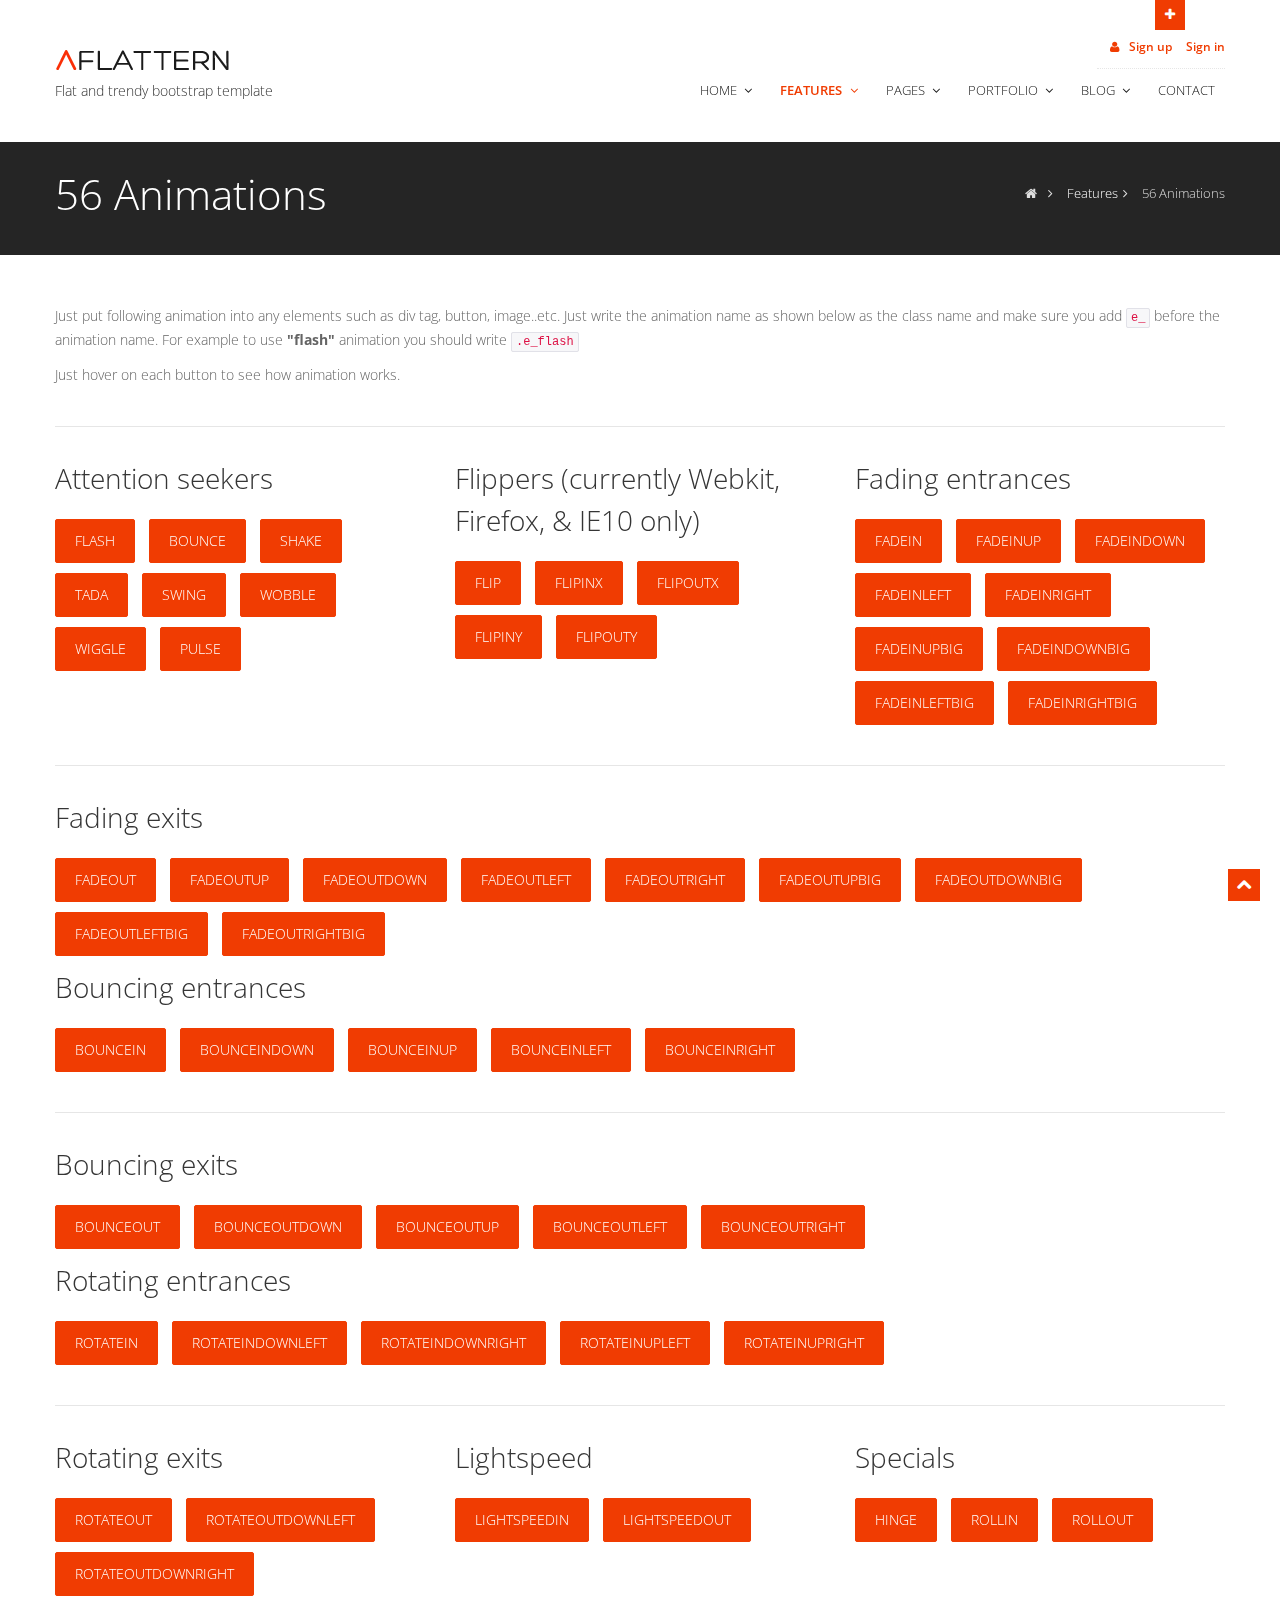
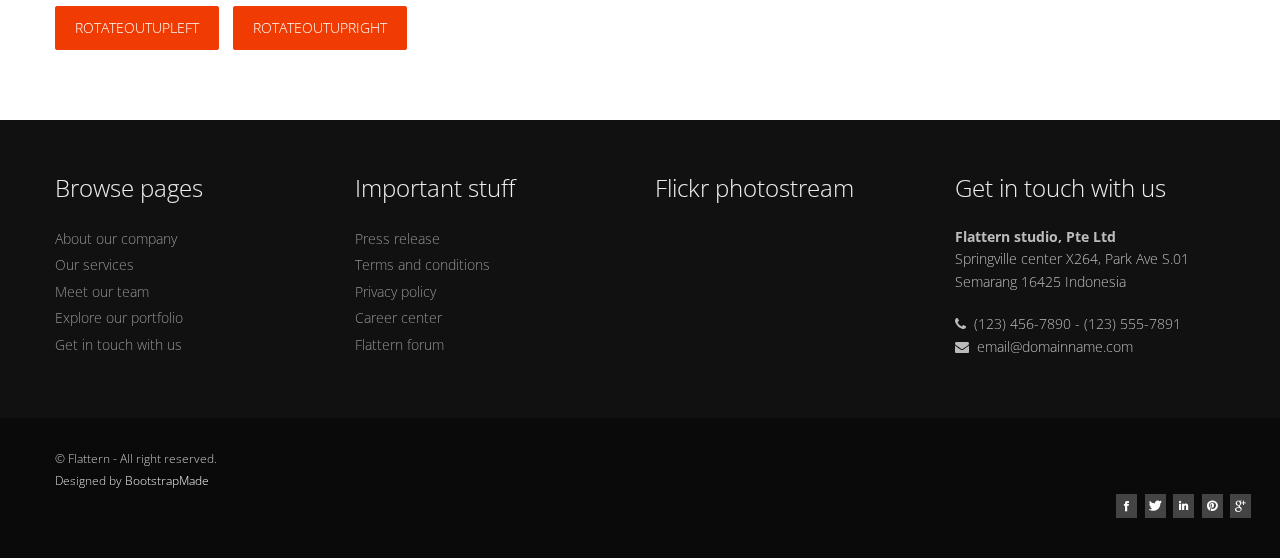
<file: animations.html>
<!DOCTYPE html>
<html lang="en">

<head>
  <meta charset="utf-8">
  <title>Flattern - Flat and trendy bootstrap site template</title>
  <meta name="viewport" content="width=device-width, initial-scale=1.0" />
  <meta name="description" content="" />
  <meta name="author" content="" />

  <!-- css -->
  <link href="https://fonts.googleapis.com/css?family=Noto+Serif:400,400italic,700|Open+Sans:300,400,600,700" rel="stylesheet">
  <link href="css/bootstrap.css" rel="stylesheet" />
  <link href="css/bootstrap-responsive.css" rel="stylesheet" />
  <link href="css/fancybox/jquery.fancybox.css" rel="stylesheet">
  <link href="css/jcarousel.css" rel="stylesheet" />
  <link href="css/flexslider.css" rel="stylesheet" />
  <link href="css/style.css" rel="stylesheet" />
  <!-- Theme skin -->
  <link href="skins/default.css" rel="stylesheet" />
  <!-- Fav and touch icons -->
  <link rel="apple-touch-icon-precomposed" sizes="144x144" href="ico/apple-touch-icon-144-precomposed.png" />
  <link rel="apple-touch-icon-precomposed" sizes="114x114" href="ico/apple-touch-icon-114-precomposed.png" />
  <link rel="apple-touch-icon-precomposed" sizes="72x72" href="ico/apple-touch-icon-72-precomposed.png" />
  <link rel="apple-touch-icon-precomposed" href="ico/apple-touch-icon-57-precomposed.png" />
  <link rel="shortcut icon" href="ico/favicon.png" />

  <!-- =======================================================
    Theme Name: Flattern
    Theme URL: https://bootstrapmade.com/flattern-multipurpose-bootstrap-template/
    Author: BootstrapMade.com
    Author URL: https://bootstrapmade.com
  ======================================================= -->
</head>

<body>
  <div id="wrapper">
    <!-- toggle top area -->
    <div class="hidden-top">
      <div class="hidden-top-inner container">
        <div class="row">
          <div class="span12">
            <ul>
              <li><strong>We are available for any custom works this month</strong></li>
              <li>Main office: Springville center X264, Park Ave S.01</li>
              <li>Call us <i class="icon-phone"></i> (123) 456-7890 - (123) 555-7891</li>
            </ul>
          </div>
        </div>
      </div>
    </div>
    <!-- end toggle top area -->
    <!-- start header -->
    <header>
      <div class="container">
        <!-- hidden top area toggle link -->
        <div id="header-hidden-link">
          <a href="#" class="toggle-link" title="Click me you'll get a surprise" data-target=".hidden-top"><i></i>Open</a>
        </div>
        <!-- end toggle link -->
        <div class="row nomargin">
          <div class="span12">
            <div class="headnav">
              <ul>
                <li><a href="#mySignup" data-toggle="modal"><i class="icon-user"></i> Sign up</a></li>
                <li><a href="#mySignin" data-toggle="modal">Sign in</a></li>
              </ul>
            </div>
            <!-- Signup Modal -->
            <div id="mySignup" class="modal styled hide fade" tabindex="-1" role="dialog" aria-labelledby="mySignupModalLabel" aria-hidden="true">
              <div class="modal-header">
                <button type="button" class="close" data-dismiss="modal" aria-hidden="true">×</button>
                <h4 id="mySignupModalLabel">Create an <strong>account</strong></h4>
              </div>
              <div class="modal-body">
                <form class="form-horizontal">
                  <div class="control-group">
                    <label class="control-label" for="inputEmail">Email</label>
                    <div class="controls">
                      <input type="text" id="inputEmail" placeholder="Email">
                    </div>
                  </div>
                  <div class="control-group">
                    <label class="control-label" for="inputSignupPassword">Password</label>
                    <div class="controls">
                      <input type="password" id="inputSignupPassword" placeholder="Password">
                    </div>
                  </div>
                  <div class="control-group">
                    <label class="control-label" for="inputSignupPassword2">Confirm Password</label>
                    <div class="controls">
                      <input type="password" id="inputSignupPassword2" placeholder="Password">
                    </div>
                  </div>
                  <div class="control-group">
                    <div class="controls">
                      <button type="submit" class="btn">Sign up</button>
                    </div>
                    <p class="aligncenter margintop20">
                      Already have an account? <a href="#mySignin" data-dismiss="modal" aria-hidden="true" data-toggle="modal">Sign in</a>
                    </p>
                  </div>
                </form>
              </div>
            </div>
            <!-- end signup modal -->
            <!-- Sign in Modal -->
            <div id="mySignin" class="modal styled hide fade" tabindex="-1" role="dialog" aria-labelledby="mySigninModalLabel" aria-hidden="true">
              <div class="modal-header">
                <button type="button" class="close" data-dismiss="modal" aria-hidden="true">×</button>
                <h4 id="mySigninModalLabel">Login to your <strong>account</strong></h4>
              </div>
              <div class="modal-body">
                <form class="form-horizontal">
                  <div class="control-group">
                    <label class="control-label" for="inputText">Username</label>
                    <div class="controls">
                      <input type="text" id="inputText" placeholder="Username">
                    </div>
                  </div>
                  <div class="control-group">
                    <label class="control-label" for="inputSigninPassword">Password</label>
                    <div class="controls">
                      <input type="password" id="inputSigninPassword" placeholder="Password">
                    </div>
                  </div>
                  <div class="control-group">
                    <div class="controls">
                      <button type="submit" class="btn">Sign in</button>
                    </div>
                    <p class="aligncenter margintop20">
                      Forgot password? <a href="#myReset" data-dismiss="modal" aria-hidden="true" data-toggle="modal">Reset</a>
                    </p>
                  </div>
                </form>
              </div>
            </div>
            <!-- end signin modal -->
            <!-- Reset Modal -->
            <div id="myReset" class="modal styled hide fade" tabindex="-1" role="dialog" aria-labelledby="myResetModalLabel" aria-hidden="true">
              <div class="modal-header">
                <button type="button" class="close" data-dismiss="modal" aria-hidden="true">×</button>
                <h4 id="myResetModalLabel">Reset your <strong>password</strong></h4>
              </div>
              <div class="modal-body">
                <form class="form-horizontal">
                  <div class="control-group">
                    <label class="control-label" for="inputResetEmail">Email</label>
                    <div class="controls">
                      <input type="text" id="inputResetEmail" placeholder="Email">
                    </div>
                  </div>
                  <div class="control-group">
                    <div class="controls">
                      <button type="submit" class="btn">Reset password</button>
                    </div>
                    <p class="aligncenter margintop20">
                      We will send instructions on how to reset your password to your inbox
                    </p>
                  </div>
                </form>
              </div>
            </div>
            <!-- end reset modal -->
          </div>
        </div>
        <div class="row">
          <div class="span4">
            <div class="logo">
              <a href="index.html"><img src="img/logo.png" alt="" class="logo" /></a>
              <h1>Flat and trendy bootstrap template</h1>
            </div>
          </div>
          <div class="span8">
            <div class="navbar navbar-static-top">
              <div class="navigation">
                <nav>
                  <ul class="nav topnav">
                    <li class="dropdown">
                      <a href="index.html">Home <i class="icon-angle-down"></i></a>
                      <ul class="dropdown-menu">
                        <li><a href="index-alt2.html">Homepage 2</a></li>
                        <li><a href="index-alt3.html">Homepage 3</a></li>
                      </ul>
                    </li>
                    <li class="dropdown active">
                      <a href="#">Features <i class="icon-angle-down"></i></a>
                      <ul class="dropdown-menu">
                        <li><a href="typography.html">Typography</a></li>
                        <li><a href="table.html">Table</a></li>
                        <li><a href="components.html">Components</a></li>
                        <li><a href="animations.html">56 Animations</a></li>
                        <li><a href="icons.html">Icons</a></li>
                        <li><a href="icon-variations.html">Icon variations</a></li>
                        <li class="dropdown"><a href="#">3 Sliders <i class="icon-angle-right"></i></a>
                          <ul class="dropdown-menu sub-menu-level1">
                            <li><a href="index.html">Nivo slider</a></li>
                            <li><a href="index-alt2.html">Slit slider</a></li>
                            <li><a href="index-alt3.html">Parallax slider</a></li>
                          </ul>
                        </li>
                      </ul>
                    </li>
                    <li class="dropdown">
                      <a href="#">Pages <i class="icon-angle-down"></i></a>
                      <ul class="dropdown-menu">
                        <li><a href="about.html">About us</a></li>
                        <li><a href="pricingbox.html">Pricing boxes</a></li>
                        <li><a href="testimonials.html">Testimonials</a></li>
                        <li><a href="404.html">404</a></li>
                      </ul>
                    </li>
                    <li class="dropdown">
                      <a href="#">Portfolio <i class="icon-angle-down"></i></a>
                      <ul class="dropdown-menu">
                        <li><a href="portfolio-2cols.html">Portfolio 2 columns</a></li>
                        <li><a href="portfolio-3cols.html">Portfolio 3 columns</a></li>
                        <li><a href="portfolio-4cols.html">Portfolio 4 columns</a></li>
                        <li><a href="portfolio-detail.html">Portfolio detail</a></li>
                      </ul>
                    </li>
                    <li class="dropdown">
                      <a href="#">Blog <i class="icon-angle-down"></i></a>
                      <ul class="dropdown-menu">
                        <li><a href="blog-left-sidebar.html">Blog left sidebar</a></li>
                        <li><a href="blog-right-sidebar.html">Blog right sidebar</a></li>
                        <li><a href="post-left-sidebar.html">Post left sidebar</a></li>
                        <li><a href="post-right-sidebar.html">Post right sidebar</a></li>
                      </ul>
                    </li>
                    <li>
                      <a href="contact.html">Contact </a>
                    </li>
                  </ul>
                </nav>
              </div>
              <!-- end navigation -->
            </div>
          </div>
        </div>
      </div>
    </header>
    <!-- end header -->
    <section id="inner-headline">
      <div class="container">
        <div class="row">
          <div class="span4">
            <div class="inner-heading">
              <h2>56 Animations</h2>
            </div>
          </div>
          <div class="span8">
            <ul class="breadcrumb">
              <li><a href="#"><i class="icon-home"></i></a><i class="icon-angle-right"></i></li>
              <li><a href="#">Features</a><i class="icon-angle-right"></i></li>
              <li class="active">56 Animations</li>
            </ul>
          </div>
        </div>
      </div>
    </section>
    <section id="content" class="demo">
      <div class="container">
        <div class="row">
          <div class="span12">
            <div class="row">
              <div class="span12">
                <p>
                  Just put following animation into any elements such as div tag, button, image..etc. Just write the animation name as shown below as the class name and make sure you add <code>e_</code> before the animation name. For example to use <strong>"flash"</strong>                  animation you should write <code>.e_flash</code>
                </p>
                <p>
                  Just hover on each button to see how animation works.
                </p>
              </div>
            </div>
            <!-- solid line divider -->
            <div class="solidline">
            </div>
            <!-- end solid line divider -->
            <div class="row">
              <div class="span4">
                <h4 class="rheading">Attention seekers<span></span></h4>
                <a href="#" class="btn btn-theme btn-large e_flash">flash</a>
                <a href="#" class="btn btn-theme btn-large e_bounce">bounce</a>
                <a href="#" class="btn btn-theme btn-large e_shake">shake</a>
                <a href="#" class="btn btn-theme btn-large e_tada">tada</a>
                <a href="#" class="btn btn-theme btn-large e_swing">swing</a>
                <a href="#" class="btn btn-theme btn-large e_wobble">wobble</a>
                <a href="#" class="btn btn-theme btn-large e_wiggle">wiggle</a>
                <a href="#" class="btn btn-theme btn-large e_pulse">pulse</a>
              </div>
              <div class="span4">
                <div class="rheading">
                  <span></span>
                  <h4>Flippers (currently Webkit, Firefox, & IE10 only)</h4>
                </div>
                <a href="#" class="btn btn-theme btn-large e_flip">flip</a>
                <a href="#" class="btn btn-theme btn-large e_flipInX">flipInX</a>
                <a href="#" class="btn btn-theme btn-large e_flipOutX">flipOutX</a>
                <a href="#" class="btn btn-theme btn-large e_flipInY">flipInY</a>
                <a href="#" class="btn btn-theme btn-large e_flipOutY">flipOutY</a>
              </div>
              <div class="span4">
                <h4 class="rheading">Fading entrances<span></span></h4>
                <a href="#" class="btn btn-theme btn-large e_fadeIn">fadeIn</a>
                <a href="#" class="btn btn-theme btn-large e_fadeInUp">fadeInUp</a>
                <a href="#" class="btn btn-theme btn-large e_fadeInDown">fadeInDown</a>
                <a href="#" class="btn btn-theme btn-large e_fadeInLeft">fadeInLeft</a>
                <a href="#" class="btn btn-theme btn-large e_fadeInRight">fadeInRight</a>
                <a href="#" class="btn btn-theme btn-large e_fadeInUpBig">fadeInUpBig</a>
                <a href="#" class="btn btn-theme btn-large e_fadeInDownBig">fadeInDownBig</a>
                <a href="#" class="btn btn-theme btn-large e_fadeInLeftBig">fadeInLeftBig</a>
                <a href="#" class="btn btn-theme btn-large e_fadeInRightBig">fadeInRightBig</a>
              </div>
            </div>
            <!-- solid line divider -->
            <div class="solidline">
            </div>
            <!-- end solid line divider -->
            <div class="row">
              <div class="span6">
                <h4 class="rheading">Fading exits<span></span></h4>
                <a href="#" class="btn btn-theme btn-large e_fadeOut">fadeOut</a>
                <a href="#" class="btn btn-theme btn-large e_fadeOutUp">fadeOutUp</a>
                <a href="#" class="btn btn-theme btn-large e_fadeOutDown">fadeOutDown</a>
                <a href="#" class="btn btn-theme btn-large e_fadeOutLeft">fadeOutLeft</a>
                <a href="#" class="btn btn-theme btn-large e_fadeOutRight">fadeOutRight</a>
                <a href="#" class="btn btn-theme btn-large e_fadeOutUpBig">fadeOutUpBig</a>
                <a href="#" class="btn btn-theme btn-large e_fadeOutDownBig">fadeOutDownBig</a>
                <a href="#" class="btn btn-theme btn-large e_fadeOutLeftBig">fadeOutLeftBig</a>
                <a href="#" class="btn btn-theme btn-large e_fadeOutRightBig">fadeOutRightBig</a>
              </div>
              <div class="span6">
                <div class="rheading">
                  <span></span>
                  <h4>Bouncing entrances</h4>
                </div>
                <a href="#" class="btn btn-theme btn-large e_bounceIn">bounceIn</a>
                <a href="#" class="btn btn-theme btn-large e_bounceInDown">bounceInDown</a>
                <a href="#" class="btn btn-theme btn-large e_bounceInUp">bounceInUp</a>
                <a href="#" class="btn btn-theme btn-large e_bounceInLeft">bounceInLeft</a>
                <a href="#" class="btn btn-theme btn-large e_bounceInRight">bounceInRight</a>
              </div>
            </div>
            <!-- solid line divider -->
            <div class="solidline">
            </div>
            <!-- end solid line divider -->
            <div class="row">
              <div class="span6">
                <h4 class="rheading">Bouncing exits<span></span></h4>
                <a href="#" class="btn btn-theme btn-large e_bounceOut">bounceOut</a>
                <a href="#" class="btn btn-theme btn-large e_bounceOutDown">bounceOutDown</a>
                <a href="#" class="btn btn-theme btn-large e_bounceOutUp">bounceOutUp</a>
                <a href="#" class="btn btn-theme btn-large e_bounceOutLeft">bounceOutLeft</a>
                <a href="#" class="btn btn-theme btn-large e_bounceOutRight">bounceOutRight</a>
              </div>
              <div class="span6">
                <div class="rheading">
                  <span></span>
                  <h4>Rotating entrances</h4>
                </div>
                <a href="#" class="btn btn-theme btn-large e_rotateIn">rotateIn</a>
                <a href="#" class="btn btn-theme btn-large e_rotateInDownLeft">rotateInDownLeft</a>
                <a href="#" class="btn btn-theme btn-large e_rotateInDownRight">rotateInDownRight</a>
                <a href="#" class="btn btn-theme btn-large e_rotateInUpLeft">rotateInUpLeft</a>
                <a href="#" class="btn btn-theme btn-large e_rotateInUpRight">rotateInUpRight</a>
              </div>
            </div>
            <!-- solid line divider -->
            <div class="solidline">
            </div>
            <!-- end solid line divider -->
            <div class="row">
              <div class="span4">
                <h4 class="rheading">Rotating exits<span></span></h4>
                <a href="#" class="btn btn-theme btn-large e_rotateOut">rotateOut</a>
                <a href="#" class="btn btn-theme btn-large e_rotateOutDownLeft">rotateOutDownLeft</a>
                <a href="#" class="btn btn-theme btn-large e_rotateOutDownRight">rotateOutDownRight</a>
                <a href="#" class="btn btn-theme btn-large e_rotateOutUpLeft">rotateOutUpLeft</a>
                <a href="#" class="btn btn-theme btn-large e_rotateOutUpRight">rotateOutUpRight</a>
              </div>
              <div class="span4">
                <div class="rheading">
                  <span></span>
                  <h4>Lightspeed</h4>
                </div>
                <a href="#" class="btn btn-theme btn-large e_lightSpeedIn">lightSpeedIn</a>
                <a href="#" class="btn btn-theme btn-large e_lightSpeedOut">lightSpeedOut</a>
              </div>
              <div class="span4">
                <div class="rheading">
                  <span></span>
                  <h4>Specials</h4>
                </div>
                <a href="#" class="btn btn-theme btn-large e_hinge">hinge</a>
                <a href="#" class="btn btn-theme btn-large e_rollIn">rollIn</a>
                <a href="#" class="btn btn-theme btn-large e_rollOut">rollOut</a>
              </div>
            </div>
          </div>
        </div>
      </div>
    </section>
    <footer>
      <div class="container">
        <div class="row">
          <div class="span3">
            <div class="widget">
              <h5 class="widgetheading">Browse pages</h5>
              <ul class="link-list">
                <li><a href="#">About our company</a></li>
                <li><a href="#">Our services</a></li>
                <li><a href="#">Meet our team</a></li>
                <li><a href="#">Explore our portfolio</a></li>
                <li><a href="#">Get in touch with us</a></li>
              </ul>
            </div>
          </div>
          <div class="span3">
            <div class="widget">
              <h5 class="widgetheading">Important stuff</h5>
              <ul class="link-list">
                <li><a href="#">Press release</a></li>
                <li><a href="#">Terms and conditions</a></li>
                <li><a href="#">Privacy policy</a></li>
                <li><a href="#">Career center</a></li>
                <li><a href="#">Flattern forum</a></li>
              </ul>
            </div>
          </div>
          <div class="span3">
            <div class="widget">
              <h5 class="widgetheading">Flickr photostream</h5>
              <div class="flickr_badge">
                <script type="text/javascript" src="http://www.flickr.com/badge_code_v2.gne?count=8&amp;display=random&amp;size=s&amp;layout=x&amp;source=user&amp;user=34178660@N03"></script>
              </div>
              <div class="clear">
              </div>
            </div>
          </div>
          <div class="span3">
            <div class="widget">
              <h5 class="widgetheading">Get in touch with us</h5>
              <address>
								<strong>Flattern studio, Pte Ltd</strong><br>
								 Springville center X264, Park Ave S.01<br>
								 Semarang 16425 Indonesia
					 		</address>
              <p>
                <i class="icon-phone"></i> (123) 456-7890 - (123) 555-7891 <br>
                <i class="icon-envelope-alt"></i> email@domainname.com
              </p>
            </div>
          </div>
        </div>
      </div>
      <div id="sub-footer">
        <div class="container">
          <div class="row">
            <div class="span6">
              <div class="copyright">
                <p>
                  <span>&copy; Flattern - All right reserved.</span>
                </p>
                <div class="credits">
                  <!--
                    All the links in the footer should remain intact.
                    You can delete the links only if you purchased the pro version.
                    Licensing information: https://bootstrapmade.com/license/
                    Purchase the pro version with working PHP/AJAX contact form: https://bootstrapmade.com/buy/?theme=Flattern
                  -->
                  Designed by <a href="https://bootstrapmade.com/">BootstrapMade</a>
                </div>
              </div>
            </div>
            <div class="span6">
              <ul class="social-network">
                <li><a href="#" data-placement="bottom" title="Facebook"><i class="icon-facebook icon-square"></i></a></li>
                <li><a href="#" data-placement="bottom" title="Twitter"><i class="icon-twitter icon-square"></i></a></li>
                <li><a href="#" data-placement="bottom" title="Linkedin"><i class="icon-linkedin icon-square"></i></a></li>
                <li><a href="#" data-placement="bottom" title="Pinterest"><i class="icon-pinterest icon-square"></i></a></li>
                <li><a href="#" data-placement="bottom" title="Google plus"><i class="icon-google-plus icon-square"></i></a></li>
              </ul>
            </div>
          </div>
        </div>
      </div>
    </footer>
  </div>
  <a href="#" class="scrollup"><i class="icon-chevron-up icon-square icon-32 active"></i></a>
  <!-- javascript
    ================================================== -->
  <!-- Placed at the end of the document so the pages load faster -->
  <script src="js/jquery.js"></script>
  <script src="js/jquery.easing.1.3.js"></script>
  <script src="js/bootstrap.js"></script>
  <script src="js/jcarousel/jquery.jcarousel.min.js"></script>
  <script src="js/jquery.fancybox.pack.js"></script>
  <script src="js/jquery.fancybox-media.js"></script>
  <script src="js/google-code-prettify/prettify.js"></script>
  <script src="js/portfolio/jquery.quicksand.js"></script>
  <script src="js/portfolio/setting.js"></script>
  <script src="js/jquery.flexslider.js"></script>
  <script src="js/jquery.nivo.slider.js"></script>
  <script src="js/modernizr.custom.js"></script>
  <script src="js/jquery.ba-cond.min.js"></script>
  <script src="js/jquery.slitslider.js"></script>
  <script src="js/animate.js"></script>

  <!-- Template Custom JavaScript File -->
  <script src="js/custom.js"></script>

</body>

</html>
</file>
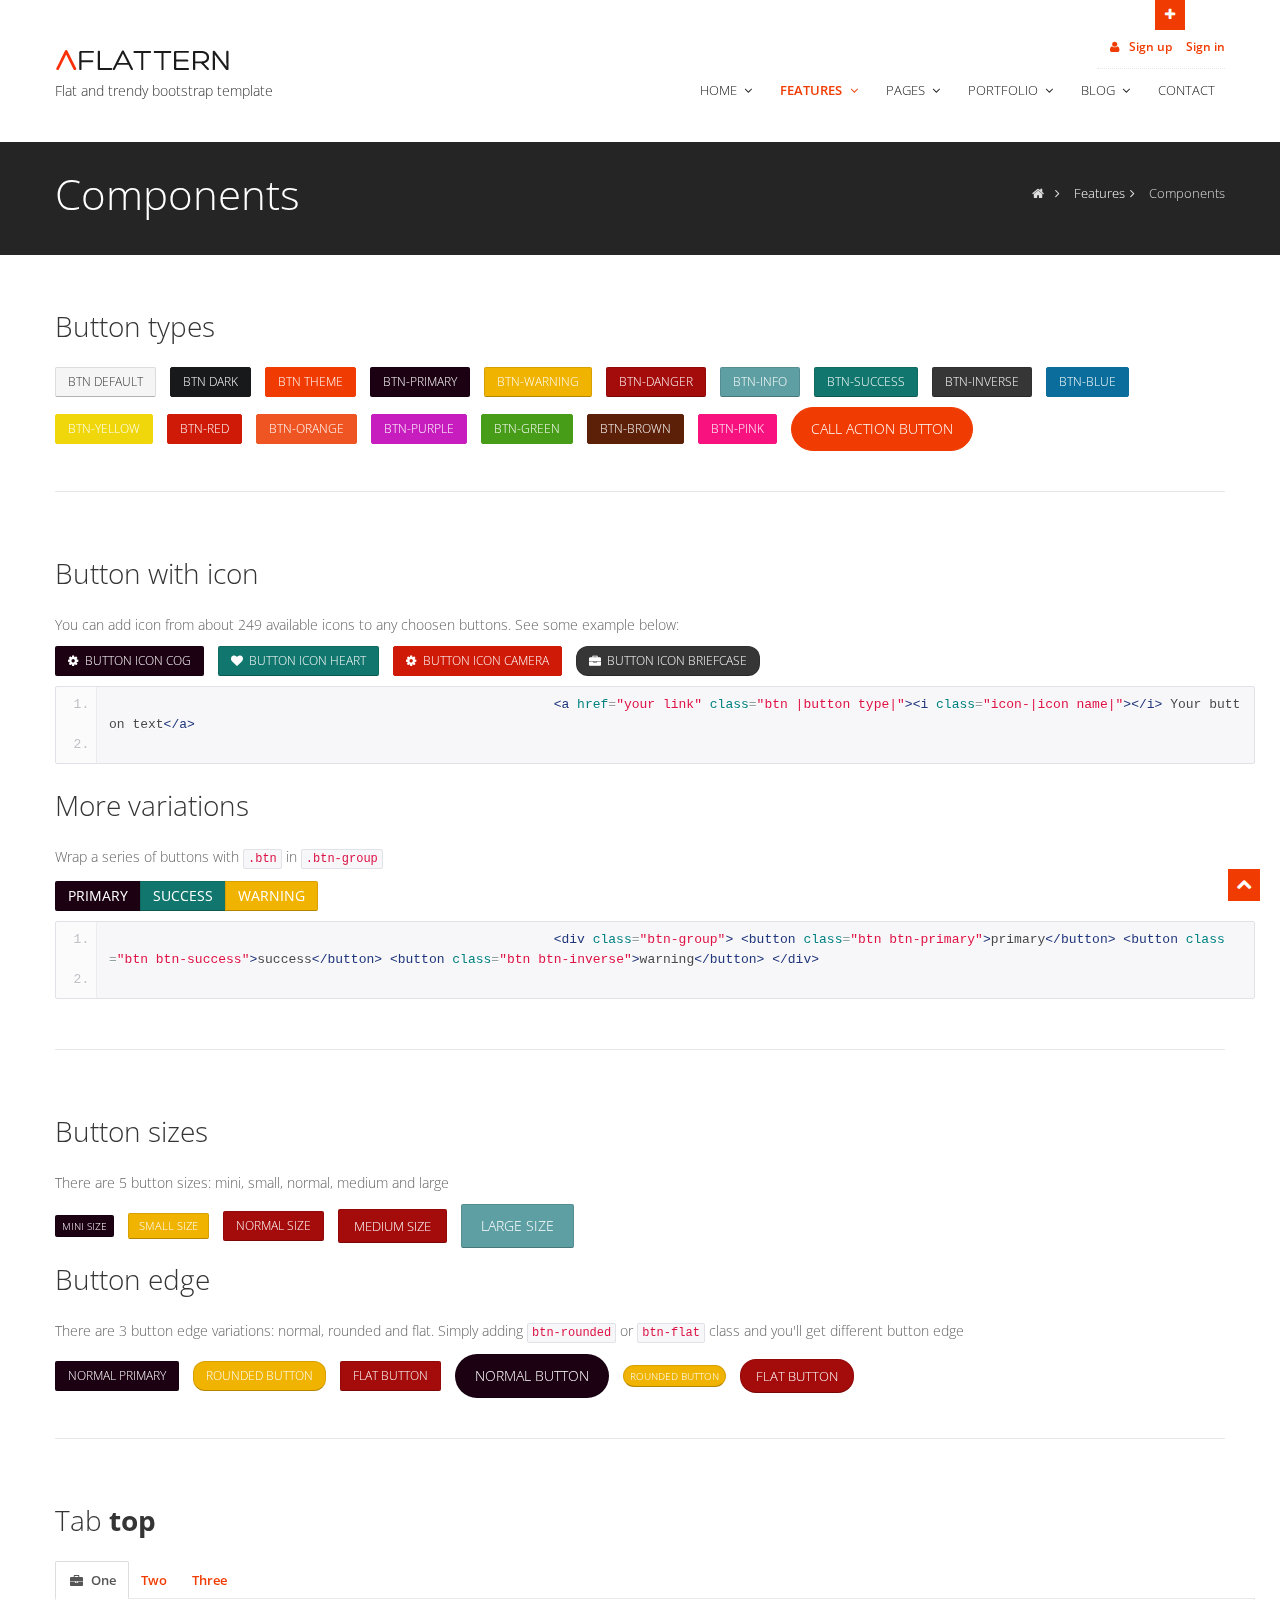
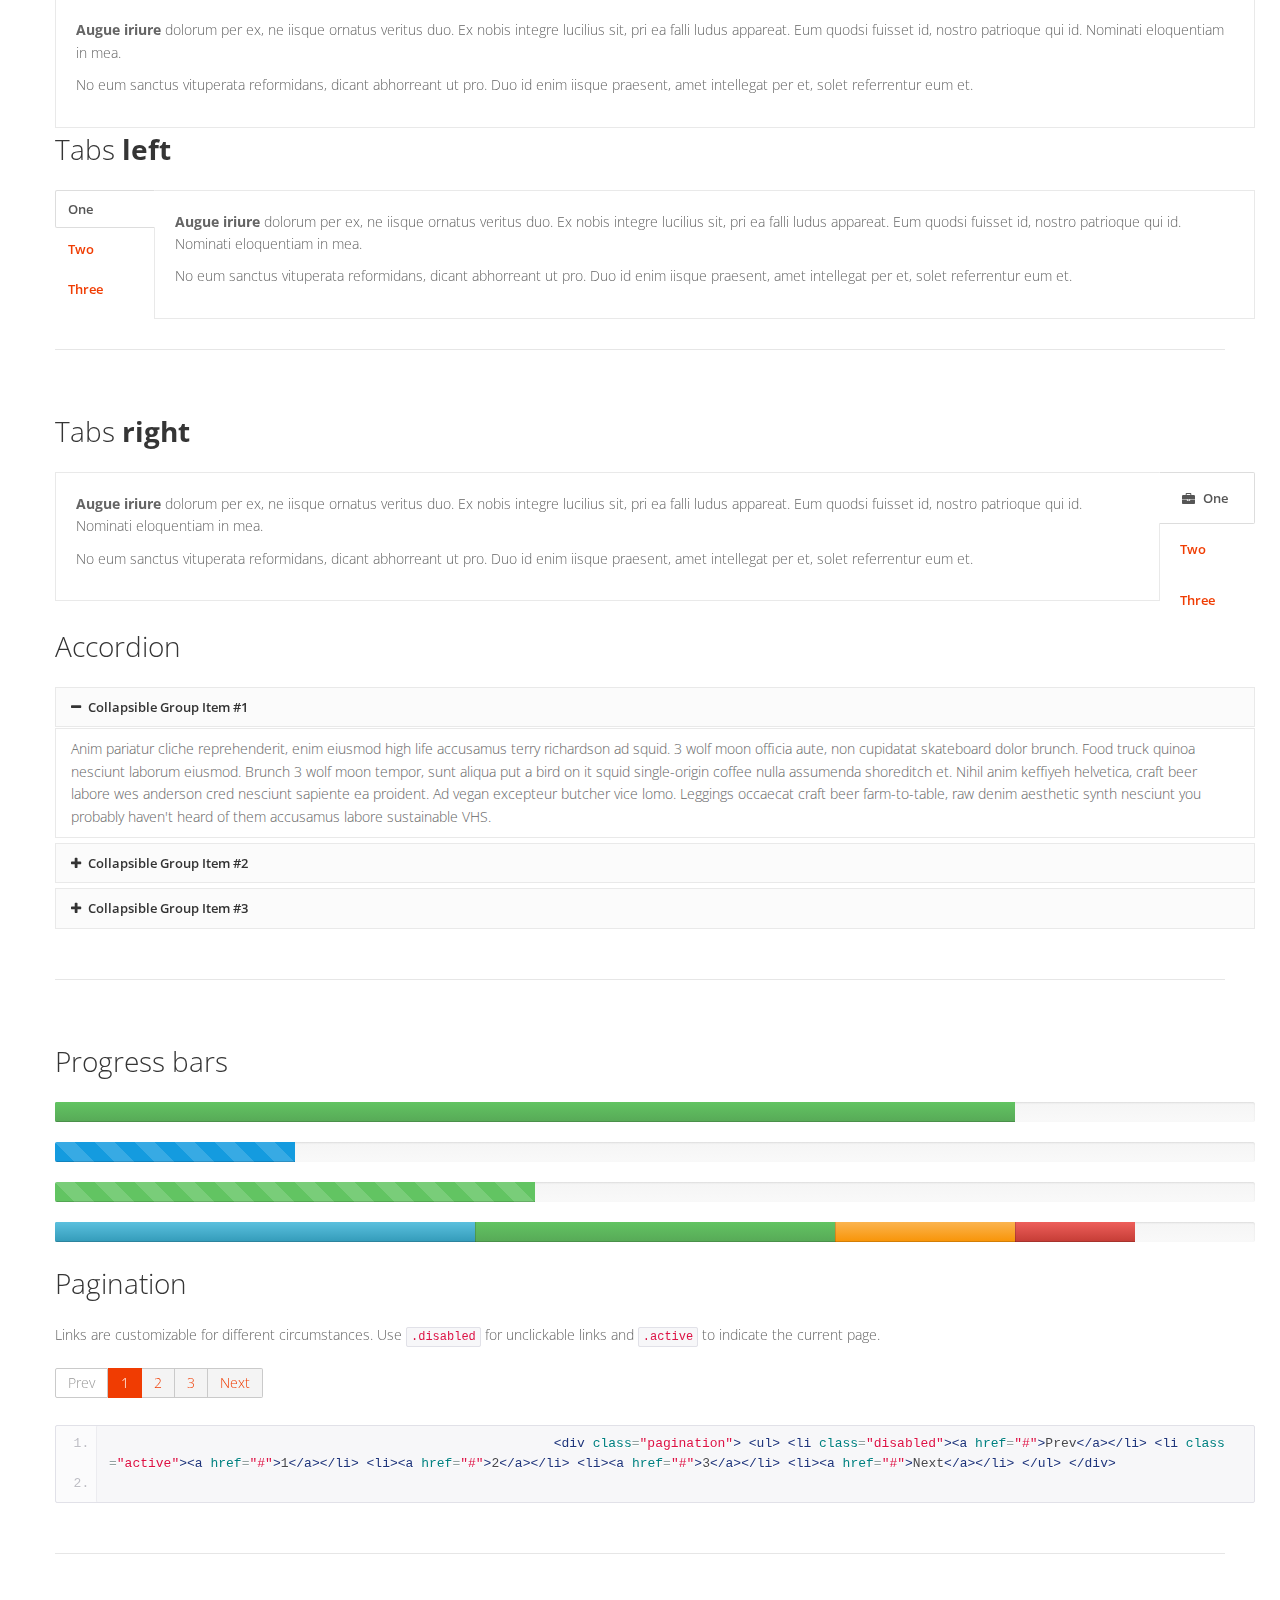
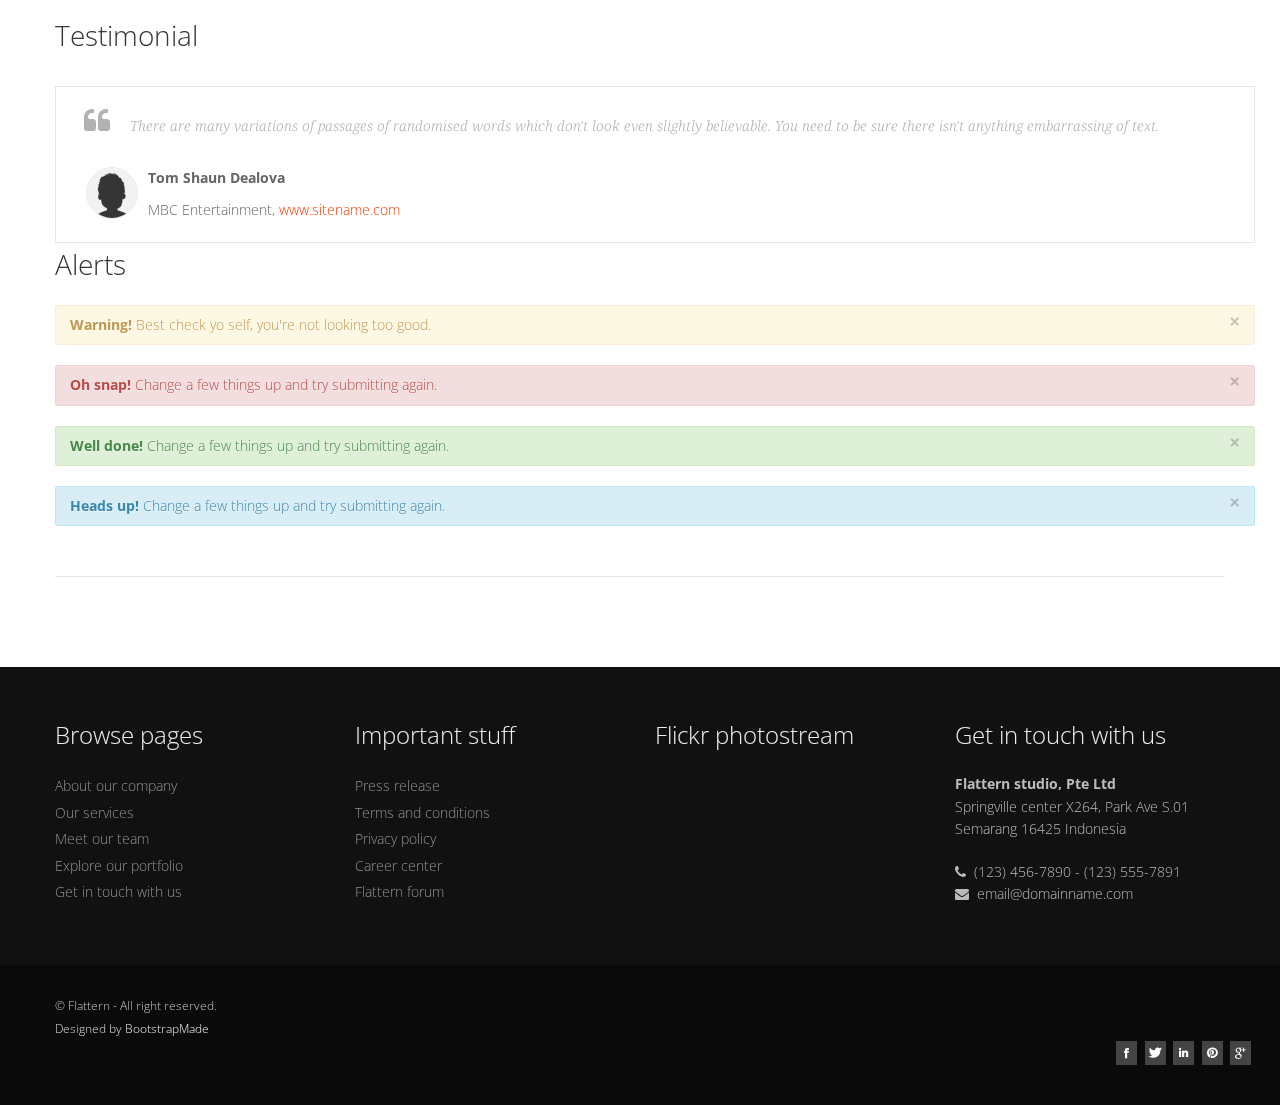
<file: components.html>
<!DOCTYPE html>
<html lang="en">

<head>
  <meta charset="utf-8">
  <title>Flattern - Flat and trendy bootstrap site template</title>
  <meta name="viewport" content="width=device-width, initial-scale=1.0" />
  <meta name="description" content="" />
  <meta name="author" content="" />

  <!-- css -->
  <link href="https://fonts.googleapis.com/css?family=Noto+Serif:400,400italic,700|Open+Sans:300,400,600,700" rel="stylesheet">
  <link href="css/bootstrap.css" rel="stylesheet" />
  <link href="css/bootstrap-responsive.css" rel="stylesheet" />
  <link href="css/fancybox/jquery.fancybox.css" rel="stylesheet">
  <link href="css/jcarousel.css" rel="stylesheet" />
  <link href="css/flexslider.css" rel="stylesheet" />
  <link href="css/style.css" rel="stylesheet" />
  <!-- Theme skin -->
  <link href="skins/default.css" rel="stylesheet" />
  <!-- Fav and touch icons -->
  <link rel="apple-touch-icon-precomposed" sizes="144x144" href="ico/apple-touch-icon-144-precomposed.png" />
  <link rel="apple-touch-icon-precomposed" sizes="114x114" href="ico/apple-touch-icon-114-precomposed.png" />
  <link rel="apple-touch-icon-precomposed" sizes="72x72" href="ico/apple-touch-icon-72-precomposed.png" />
  <link rel="apple-touch-icon-precomposed" href="ico/apple-touch-icon-57-precomposed.png" />
  <link rel="shortcut icon" href="ico/favicon.png" />

  <!-- =======================================================
    Theme Name: Flattern
    Theme URL: https://bootstrapmade.com/flattern-multipurpose-bootstrap-template/
    Author: BootstrapMade.com
    Author URL: https://bootstrapmade.com
  ======================================================= -->
</head>

<body>
  <div id="wrapper">
    <!-- toggle top area -->
    <div class="hidden-top">
      <div class="hidden-top-inner container">
        <div class="row">
          <div class="span12">
            <ul>
              <li><strong>We are available for any custom works this month</strong></li>
              <li>Main office: Springville center X264, Park Ave S.01</li>
              <li>Call us <i class="icon-phone"></i> (123) 456-7890 - (123) 555-7891</li>
            </ul>
          </div>
        </div>
      </div>
    </div>
    <!-- end toggle top area -->
    <!-- start header -->
    <header>
      <div class="container">
        <!-- hidden top area toggle link -->
        <div id="header-hidden-link">
          <a href="#" class="toggle-link" title="Click me you'll get a surprise" data-target=".hidden-top"><i></i>Open</a>
        </div>
        <!-- end toggle link -->
        <div class="row nomargin">
          <div class="span12">
            <div class="headnav">
              <ul>
                <li><a href="#mySignup" data-toggle="modal"><i class="icon-user"></i> Sign up</a></li>
                <li><a href="#mySignin" data-toggle="modal">Sign in</a></li>
              </ul>
            </div>
            <!-- Signup Modal -->
            <div id="mySignup" class="modal styled hide fade" tabindex="-1" role="dialog" aria-labelledby="mySignupModalLabel" aria-hidden="true">
              <div class="modal-header">
                <button type="button" class="close" data-dismiss="modal" aria-hidden="true">×</button>
                <h4 id="mySignupModalLabel">Create an <strong>account</strong></h4>
              </div>
              <div class="modal-body">
                <form class="form-horizontal">
                  <div class="control-group">
                    <label class="control-label" for="inputEmail">Email</label>
                    <div class="controls">
                      <input type="text" id="inputEmail" placeholder="Email">
                    </div>
                  </div>
                  <div class="control-group">
                    <label class="control-label" for="inputSignupPassword">Password</label>
                    <div class="controls">
                      <input type="password" id="inputSignupPassword" placeholder="Password">
                    </div>
                  </div>
                  <div class="control-group">
                    <label class="control-label" for="inputSignupPassword2">Confirm Password</label>
                    <div class="controls">
                      <input type="password" id="inputSignupPassword2" placeholder="Password">
                    </div>
                  </div>
                  <div class="control-group">
                    <div class="controls">
                      <button type="submit" class="btn">Sign up</button>
                    </div>
                    <p class="aligncenter margintop20">
                      Already have an account? <a href="#mySignin" data-dismiss="modal" aria-hidden="true" data-toggle="modal">Sign in</a>
                    </p>
                  </div>
                </form>
              </div>
            </div>
            <!-- end signup modal -->
            <!-- Sign in Modal -->
            <div id="mySignin" class="modal styled hide fade" tabindex="-1" role="dialog" aria-labelledby="mySigninModalLabel" aria-hidden="true">
              <div class="modal-header">
                <button type="button" class="close" data-dismiss="modal" aria-hidden="true">×</button>
                <h4 id="mySigninModalLabel">Login to your <strong>account</strong></h4>
              </div>
              <div class="modal-body">
                <form class="form-horizontal">
                  <div class="control-group">
                    <label class="control-label" for="inputText">Username</label>
                    <div class="controls">
                      <input type="text" id="inputText" placeholder="Username">
                    </div>
                  </div>
                  <div class="control-group">
                    <label class="control-label" for="inputSigninPassword">Password</label>
                    <div class="controls">
                      <input type="password" id="inputSigninPassword" placeholder="Password">
                    </div>
                  </div>
                  <div class="control-group">
                    <div class="controls">
                      <button type="submit" class="btn">Sign in</button>
                    </div>
                    <p class="aligncenter margintop20">
                      Forgot password? <a href="#myReset" data-dismiss="modal" aria-hidden="true" data-toggle="modal">Reset</a>
                    </p>
                  </div>
                </form>
              </div>
            </div>
            <!-- end signin modal -->
            <!-- Reset Modal -->
            <div id="myReset" class="modal styled hide fade" tabindex="-1" role="dialog" aria-labelledby="myResetModalLabel" aria-hidden="true">
              <div class="modal-header">
                <button type="button" class="close" data-dismiss="modal" aria-hidden="true">×</button>
                <h4 id="myResetModalLabel">Reset your <strong>password</strong></h4>
              </div>
              <div class="modal-body">
                <form class="form-horizontal">
                  <div class="control-group">
                    <label class="control-label" for="inputResetEmail">Email</label>
                    <div class="controls">
                      <input type="text" id="inputResetEmail" placeholder="Email">
                    </div>
                  </div>
                  <div class="control-group">
                    <div class="controls">
                      <button type="submit" class="btn">Reset password</button>
                    </div>
                    <p class="aligncenter margintop20">
                      We will send instructions on how to reset your password to your inbox
                    </p>
                  </div>
                </form>
              </div>
            </div>
            <!-- end reset modal -->
          </div>
        </div>
        <div class="row">
          <div class="span4">
            <div class="logo">
              <a href="index.html"><img src="img/logo.png" alt="" class="logo" /></a>
              <h1>Flat and trendy bootstrap template</h1>
            </div>
          </div>
          <div class="span8">
            <div class="navbar navbar-static-top">
              <div class="navigation">
                <nav>
                  <ul class="nav topnav">
                    <li class="dropdown">
                      <a href="index.html">Home <i class="icon-angle-down"></i></a>
                      <ul class="dropdown-menu">
                        <li><a href="index-alt2.html">Homepage 2</a></li>
                        <li><a href="index-alt3.html">Homepage 3</a></li>
                      </ul>
                    </li>
                    <li class="dropdown active">
                      <a href="#">Features <i class="icon-angle-down"></i></a>
                      <ul class="dropdown-menu">
                        <li><a href="typography.html">Typography</a></li>
                        <li><a href="table.html">Table</a></li>
                        <li><a href="components.html">Components</a></li>
                        <li><a href="animations.html">56 Animations</a></li>
                        <li><a href="icons.html">Icons</a></li>
                        <li><a href="icon-variations.html">Icon variations</a></li>
                        <li class="dropdown"><a href="#">3 Sliders <i class="icon-angle-right"></i></a>
                          <ul class="dropdown-menu sub-menu-level1">
                            <li><a href="index.html">Nivo slider</a></li>
                            <li><a href="index-alt2.html">Slit slider</a></li>
                            <li><a href="index-alt3.html">Parallax slider</a></li>
                          </ul>
                        </li>
                      </ul>
                    </li>
                    <li class="dropdown">
                      <a href="#">Pages <i class="icon-angle-down"></i></a>
                      <ul class="dropdown-menu">
                        <li><a href="about.html">About us</a></li>
                        <li><a href="pricingbox.html">Pricing boxes</a></li>
                        <li><a href="testimonials.html">Testimonials</a></li>
                        <li><a href="404.html">404</a></li>
                      </ul>
                    </li>
                    <li class="dropdown">
                      <a href="#">Portfolio <i class="icon-angle-down"></i></a>
                      <ul class="dropdown-menu">
                        <li><a href="portfolio-2cols.html">Portfolio 2 columns</a></li>
                        <li><a href="portfolio-3cols.html">Portfolio 3 columns</a></li>
                        <li><a href="portfolio-4cols.html">Portfolio 4 columns</a></li>
                        <li><a href="portfolio-detail.html">Portfolio detail</a></li>
                      </ul>
                    </li>
                    <li class="dropdown">
                      <a href="#">Blog <i class="icon-angle-down"></i></a>
                      <ul class="dropdown-menu">
                        <li><a href="blog-left-sidebar.html">Blog left sidebar</a></li>
                        <li><a href="blog-right-sidebar.html">Blog right sidebar</a></li>
                        <li><a href="post-left-sidebar.html">Post left sidebar</a></li>
                        <li><a href="post-right-sidebar.html">Post right sidebar</a></li>
                      </ul>
                    </li>
                    <li>
                      <a href="contact.html">Contact </a>
                    </li>
                  </ul>
                </nav>
              </div>
              <!-- end navigation -->
            </div>
          </div>
        </div>
      </div>
    </header>
    <!-- end header -->
    <section id="inner-headline">
      <div class="container">
        <div class="row">
          <div class="span4">
            <div class="inner-heading">
              <h2>Components</h2>
            </div>
          </div>
          <div class="span8">
            <ul class="breadcrumb">
              <li><a href="#"><i class="icon-home"></i></a><i class="icon-angle-right"></i></li>
              <li><a href="#">Features</a><i class="icon-angle-right"></i></li>
              <li class="active">Components</li>
            </ul>
          </div>
        </div>
      </div>
    </section>
    <section id="content">
      <div class="container">
        <div class="row demobtn">
          <div class="span12">
            <div class="row">
              <div class="span12">
                <h4>Button types</h4>
                <a href="#" class="btn">btn default</a>
                <a href="#" class="btn btn-dark">btn dark</a>
                <a href="#" class="btn btn-theme">btn theme</a>
                <a href="#" class="btn btn-primary">btn-primary</a>
                <a href="#" class="btn btn-warning">btn-warning</a>
                <a href="#" class="btn btn-danger">btn-danger</a>
                <a href="#" class="btn btn-info">btn-info</a>
                <a href="#" class="btn btn-success">btn-success</a>
                <a href="#" class="btn btn-inverse">btn-inverse</a>
                <a href="#" class="btn btn-blue">btn-blue</a>
                <a href="#" class="btn btn-yellow">btn-yellow</a>
                <a href="#" class="btn btn-red">btn-red</a>
                <a href="#" class="btn btn-orange">btn-orange</a>
                <a href="#" class="btn btn-purple">btn-purple</a>
                <a href="#" class="btn btn-green">btn-green</a>
                <a href="#" class="btn btn-brown">btn-brown</a>
                <a href="#" class="btn btn-pink">btn-pink</a>
                <a class="btn btn-large btn-theme btn-rounded" href="#">Call action button</a>
              </div>
            </div>
            <!-- divider -->
            <div class="row">
              <div class="span12">
                <div class="solidline">
                </div>
              </div>
            </div>
            <!-- end divider -->
            <div class="row">
              <div class="span6">
                <h4>Button with icon</h4>
                <p>
                  You can add icon from about 249 available icons to any choosen buttons. See some example below:
                </p>
                <a href="#" class="btn btn-primary"><i class="icon-cog"></i> button icon cog</a>
                <a href="#" class="btn btn-success"><i class="icon-heart"></i> button icon heart</a>
                <a href="#" class="btn btn-red"><i class="icon-cog"></i> button icon camera</a>
                <a href="#" class="btn btn-inverse btn-rounded"><i class="icon-briefcase"></i> button icon briefcase</a>
                <pre class="prettyprint linenums">
							 &lt;a href="your link" class="btn |button type|"&gt;&lt;i class="icon-|icon name|"&gt;&lt;/i&gt; Your button text&lt;/a&gt;
						</pre>
              </div>
              <div class="span6">
                <h4>More variations</h4>
                <p>
                  Wrap a series of buttons with <code>.btn</code> in <code>.btn-group</code>
                </p>
                <div class="bs-docs-example">
                  <div class="btn-group">
                    <button class="btn btn-primary">primary</button>
                    <button class="btn btn-success">success</button>
                    <button class="btn btn-warning">warning</button>
                  </div>
                </div>
                <pre class="prettyprint linenums">
							 &lt;div class="btn-group"&gt; &lt;button class="btn btn-primary"&gt;primary&lt;/button&gt; &lt;button class="btn btn-success"&gt;success&lt;/button&gt; &lt;button class="btn btn-inverse"&gt;warning&lt;/button&gt; &lt;/div&gt;
						</pre>
              </div>
            </div>
            <!-- divider -->
            <div class="row">
              <div class="span12">
                <div class="solidline">
                </div>
              </div>
            </div>
            <!-- end divider -->
            <div class="row">
              <div class="span6">
                <h4>Button sizes</h4>
                <p>
                  There are 5 button sizes: mini, small, normal, medium and large
                </p>
                <a href="#" class="btn btn-mini btn-primary">mini size</a>
                <a href="#" class="btn btn-small btn-warning">small size</a>
                <a href="#" class="btn btn-danger">normal size</a>
                <a href="#" class="btn btn-medium btn-danger">Medium size</a>
                <a href="#" class="btn btn-large btn-info">Large size</a>
              </div>
              <div class="span6">
                <h4>Button edge</h4>
                <p>
                  There are 3 button edge variations: normal, rounded and flat. Simply adding <code>btn-rounded</code> or <code>btn-flat</code> class and you'll get different button edge
                </p>
                <a href="#" class="btn btn-primary">normal primary</a>
                <a href="#" class="btn btn-warning btn-rounded">rounded button</a>
                <a href="#" class="btn btn-danger btn-flat">flat button</a>
                <a href="#" class="btn btn-primary btn-large btn-rounded">normal button</a>
                <a href="#" class="btn btn-warning btn-mini btn-rounded">rounded button</a>
                <a href="#" class="btn btn-danger btn-medium btn-rounded">flat button</a>
              </div>
            </div>
            <!-- divider -->
            <div class="row">
              <div class="span12">
                <div class="solidline">
                </div>
              </div>
            </div>
            <!-- end divider -->
            <div class="row">
              <div class="span6">
                <h4>Tab <strong>top</strong></h4>
                <ul class="nav nav-tabs">
                  <li class="active"><a href="#one" data-toggle="tab"><i class="icon-briefcase"></i> One</a></li>
                  <li><a href="#two" data-toggle="tab">Two</a></li>
                  <li><a href="#three" data-toggle="tab">Three</a></li>
                </ul>
                <div class="tab-content">
                  <div class="tab-pane active" id="one">
                    <p>
                      <strong>Augue iriure</strong> dolorum per ex, ne iisque ornatus veritus duo. Ex nobis integre lucilius sit, pri ea falli ludus appareat. Eum quodsi fuisset id, nostro patrioque qui id. Nominati eloquentiam in mea.
                    </p>
                    <p>
                      No eum sanctus vituperata reformidans, dicant abhorreant ut pro. Duo id enim iisque praesent, amet intellegat per et, solet referrentur eum et.
                    </p>
                  </div>
                  <div class="tab-pane" id="two">
                    <p>
                      Tale dolor mea ex, te enim assum suscipit cum, vix aliquid omittantur in. Duo eu cibo dolorum menandri, nam sumo dicit admodum ei. Ne mazim commune honestatis cum, mentitum phaedrum sit et.
                    </p>
                  </div>
                  <div class="tab-pane" id="three">
                    <p>
                      Cu cum commodo regione definiebas. Cum ea eros laboramus, audire deseruisse his at, munere aeterno ut quo. Et ius doming causae philosophia, vitae bonorum intellegat usu cu.
                    </p>
                  </div>
                </div>
              </div>
              <div class="span6">
                <h4>Tabs <strong>left</strong></h4>
                <div class="tabbable tabs-left">
                  <ul class="nav nav-tabs">
                    <li class="active"><a href="#topone" data-toggle="tab"> One</a></li>
                    <li><a href="#toptwo" data-toggle="tab">Two</a></li>
                    <li><a href="#topthree" data-toggle="tab">Three</a></li>
                  </ul>
                  <div class="tab-content">
                    <div class="tab-pane active" id="topone">
                      <p>
                        <strong>Augue iriure</strong> dolorum per ex, ne iisque ornatus veritus duo. Ex nobis integre lucilius sit, pri ea falli ludus appareat. Eum quodsi fuisset id, nostro patrioque qui id. Nominati eloquentiam in mea.
                      </p>
                      <p>
                        No eum sanctus vituperata reformidans, dicant abhorreant ut pro. Duo id enim iisque praesent, amet intellegat per et, solet referrentur eum et.
                      </p>
                    </div>
                    <div class="tab-pane" id="toptwo">
                      <p>
                        Tale dolor mea ex, te enim assum suscipit cum, vix aliquid omittantur in. Duo eu cibo dolorum menandri, nam sumo dicit admodum ei. Ne mazim commune honestatis cum, mentitum phaedrum sit et.
                      </p>
                    </div>
                    <div class="tab-pane" id="topthree">
                      <p>
                        Cu cum commodo regione definiebas. Cum ea eros laboramus, audire deseruisse his at, munere aeterno ut quo. Et ius doming causae philosophia, vitae bonorum intellegat usu cu.
                      </p>
                      <p>
                        Tale dolor mea ex, te enim assum suscipit cum, vix aliquid omittantur in. Duo eu cibo dolorum menandri, nam sumo dicit admodum ei. Ne mazim commune honestatis cum, mentitum phaedrum sit et.
                      </p>
                    </div>
                  </div>
                </div>
                <!-- end tab -->
              </div>
            </div>
            <!-- divider -->
            <div class="row">
              <div class="span12">
                <div class="solidline">
                </div>
              </div>
            </div>
            <!-- end divider -->
            <div class="row">
              <div class="span6">
                <h4>Tabs <strong>right</strong></h4>
                <div class="tabbable tabs-right">
                  <ul class="nav nav-tabs">
                    <li class="active"><a href="#first" data-toggle="tab"><i class="icon-briefcase"></i> One</a></li>
                    <li><a href="#second" data-toggle="tab">Two</a></li>
                    <li><a href="#third" data-toggle="tab">Three</a></li>
                  </ul>
                  <div class="tab-content">
                    <div class="tab-pane active" id="first">
                      <p>
                        <strong>Augue iriure</strong> dolorum per ex, ne iisque ornatus veritus duo. Ex nobis integre lucilius sit, pri ea falli ludus appareat. Eum quodsi fuisset id, nostro patrioque qui id. Nominati eloquentiam in mea.
                      </p>
                      <p>
                        No eum sanctus vituperata reformidans, dicant abhorreant ut pro. Duo id enim iisque praesent, amet intellegat per et, solet referrentur eum et.
                      </p>
                    </div>
                    <div class="tab-pane" id="second">
                      <p>
                        Tale dolor mea ex, te enim assum suscipit cum, vix aliquid omittantur in. Duo eu cibo dolorum menandri, nam sumo dicit admodum ei. Ne mazim commune honestatis cum, mentitum phaedrum sit et.
                      </p>
                    </div>
                    <div class="tab-pane" id="third">
                      <p>
                        Cu cum commodo regione definiebas. Cum ea eros laboramus, audire deseruisse his at, munere aeterno ut quo. Et ius doming causae philosophia, vitae bonorum intellegat usu cu.
                      </p>
                      <p>
                        Tale dolor mea ex, te enim assum suscipit cum, vix aliquid omittantur in. Duo eu cibo dolorum menandri, nam sumo dicit admodum ei. Ne mazim commune honestatis cum, mentitum phaedrum sit et.
                      </p>
                    </div>
                  </div>
                </div>
                <!-- end tab -->
              </div>
              <div class="span6">
                <h4>Accordion</h4>
                <!-- start: Accordion -->
                <div class="accordion" id="accordion2">
                  <div class="accordion-group">
                    <div class="accordion-heading">
                      <a class="accordion-toggle active" data-toggle="collapse" data-parent="#accordion2" href="#collapseOne">
									<i class="icon-minus"></i> Collapsible Group Item #1 </a>
                    </div>
                    <div id="collapseOne" class="accordion-body collapse in">
                      <div class="accordion-inner">
                        Anim pariatur cliche reprehenderit, enim eiusmod high life accusamus terry richardson ad squid. 3 wolf moon officia aute, non cupidatat skateboard dolor brunch. Food truck quinoa nesciunt laborum eiusmod. Brunch 3 wolf moon tempor, sunt aliqua put a bird
                        on it squid single-origin coffee nulla assumenda shoreditch et. Nihil anim keffiyeh helvetica, craft beer labore wes anderson cred nesciunt sapiente ea proident. Ad vegan excepteur butcher vice lomo. Leggings occaecat craft beer
                        farm-to-table, raw denim aesthetic synth nesciunt you probably haven't heard of them accusamus labore sustainable VHS.
                      </div>
                    </div>
                  </div>
                  <div class="accordion-group">
                    <div class="accordion-heading">
                      <a class="accordion-toggle" data-toggle="collapse" data-parent="#accordion2" href="#collapseTwo">
									<i class="icon-plus"></i> Collapsible Group Item #2 </a>
                    </div>
                    <div id="collapseTwo" class="accordion-body collapse">
                      <div class="accordion-inner">
                        Anim pariatur cliche reprehenderit, enim eiusmod high life accusamus terry richardson ad squid. 3 wolf moon officia aute, non cupidatat skateboard dolor brunch. Food truck quinoa nesciunt laborum eiusmod. Brunch 3 wolf moon tempor, sunt aliqua put a bird
                        on it squid single-origin coffee nulla assumenda shoreditch et. Nihil anim keffiyeh helvetica, craft beer labore wes anderson cred nesciunt sapiente ea proident. Ad vegan excepteur butcher vice lomo. Leggings occaecat craft beer
                        farm-to-table, raw denim aesthetic synth nesciunt you probably haven't heard of them accusamus labore sustainable VHS.
                      </div>
                    </div>
                  </div>
                  <div class="accordion-group">
                    <div class="accordion-heading">
                      <a class="accordion-toggle" data-toggle="collapse" data-parent="#accordion2" href="#collapseThree">
									<i class="icon-plus"></i> Collapsible Group Item #3 </a>
                    </div>
                    <div id="collapseThree" class="accordion-body collapse">
                      <div class="accordion-inner">
                        Anim pariatur cliche reprehenderit, enim eiusmod high life accusamus terry richardson ad squid. 3 wolf moon officia aute, non cupidatat skateboard dolor brunch. Food truck quinoa nesciunt laborum eiusmod. Brunch 3 wolf moon tempor, sunt aliqua put a bird
                        on it squid single-origin coffee nulla assumenda shoreditch et. Nihil anim keffiyeh helvetica, craft beer labore wes anderson cred nesciunt sapiente ea proident. Ad vegan excepteur butcher vice lomo. Leggings occaecat craft beer
                        farm-to-table, raw denim aesthetic synth nesciunt you probably haven't heard of them accusamus labore sustainable VHS.
                      </div>
                    </div>
                  </div>
                </div>
                <!--end: Accordion -->
              </div>
            </div>
            <!-- divider -->
            <div class="row">
              <div class="span12">
                <div class="solidline">
                </div>
              </div>
            </div>
            <!-- end divider -->
            <div class="row">
              <div class="span6">
                <h4>Progress bars</h4>
                <div class="progress">
                  <div class="bar bar-success bar80">
                  </div>
                </div>
                <div class="progress progress-striped">
                  <div class="bar bar20">
                  </div>
                </div>
                <div class="progress progress-striped active">
                  <div class="bar bar-success bar40">
                  </div>
                </div>
                <div class="progress">
                  <div class="bar bar-info bar35">
                  </div>
                  <div class="bar bar-success bar30">
                  </div>
                  <div class="bar bar-warning bar15">
                  </div>
                  <div class="bar bar-danger bar10">
                  </div>
                </div>
              </div>
              <div class="span6">
                <h4>Pagination</h4>
                <p>
                  Links are customizable for different circumstances. Use <code>.disabled</code> for unclickable links and <code>.active</code> to indicate the current page.
                </p>
                <div class="bs-docs-example">
                  <div class="pagination">
                    <ul>
                      <li class="disabled"><a href="#">Prev</a></li>
                      <li class="active"><a href="#">1</a></li>
                      <li><a href="#">2</a></li>
                      <li><a href="#">3</a></li>
                      <li><a href="#">Next</a></li>
                    </ul>
                  </div>
                </div>
                <pre class="prettyprint linenums">
							 &lt;div class="pagination"&gt; &lt;ul&gt; &lt;li class="disabled"&gt;&lt;a href="#"&gt;Prev&lt;/a&gt;&lt;/li&gt; &lt;li class="active"&gt;&lt;a href="#"&gt;1&lt;/a&gt;&lt;/li&gt; &lt;li&gt;&lt;a href="#"&gt;2&lt;/a&gt;&lt;/li&gt; &lt;li&gt;&lt;a href="#"&gt;3&lt;/a&gt;&lt;/li&gt; &lt;li&gt;&lt;a href="#"&gt;Next&lt;/a&gt;&lt;/li&gt; &lt;/ul&gt; &lt;/div&gt;
						</pre>
              </div>
            </div>
            <!-- divider -->
            <div class="row">
              <div class="span12">
                <div class="solidline">
                </div>
              </div>
            </div>
            <!-- end divider -->
            <div class="row">
              <div class="span6">
                <h4 class="heading">Testimonial<span></span></h4>
                <div class="wrapper">
                  <div class="testimonial">
                    <p class="text">
                      <i class="icon-quote-left icon-48"></i> There are many variations of passages of randomised words which don't look even slightly believable. You need to be sure there isn't anything embarrassing of text.
                    </p>
                    <div class="author">
                      <img src="img/dummies/testimonial-author1.png" class="img-circle bordered" alt="" />
                      <p class="name">
                        Tom Shaun Dealova
                      </p>
                      <span class="info">MBC Entertainment, <a href="#">www.sitename.com</a></span>
                    </div>
                  </div>
                </div>
              </div>
              <div class="span6">
                <h4>Alerts</h4>
                <div class="alert">
                  <button type="button" class="close" data-dismiss="alert">&times;</button>
                  <strong>Warning!</strong> Best check yo self, you're not looking too good.
                </div>
                <div class="alert alert-error">
                  <button type="button" class="close" data-dismiss="alert">&times;</button>
                  <strong>Oh snap!</strong> Change a few things up and try submitting again.
                </div>
                <div class="alert alert-success">
                  <button type="button" class="close" data-dismiss="alert">&times;</button>
                  <strong>Well done!</strong> Change a few things up and try submitting again.
                </div>
                <div class="alert alert-info">
                  <button type="button" class="close" data-dismiss="alert">&times;</button>
                  <strong>Heads up!</strong> Change a few things up and try submitting again.
                </div>
              </div>
            </div>
            <!-- divider -->
            <div class="row">
              <div class="span12">
                <div class="solidline">
                </div>
              </div>
            </div>
            <!-- end divider -->
          </div>
          <!-- end span12 -->
        </div>
      </div>
    </section>
    <footer>
      <div class="container">
        <div class="row">
          <div class="span3">
            <div class="widget">
              <h5 class="widgetheading">Browse pages</h5>
              <ul class="link-list">
                <li><a href="#">About our company</a></li>
                <li><a href="#">Our services</a></li>
                <li><a href="#">Meet our team</a></li>
                <li><a href="#">Explore our portfolio</a></li>
                <li><a href="#">Get in touch with us</a></li>
              </ul>
            </div>
          </div>
          <div class="span3">
            <div class="widget">
              <h5 class="widgetheading">Important stuff</h5>
              <ul class="link-list">
                <li><a href="#">Press release</a></li>
                <li><a href="#">Terms and conditions</a></li>
                <li><a href="#">Privacy policy</a></li>
                <li><a href="#">Career center</a></li>
                <li><a href="#">Flattern forum</a></li>
              </ul>
            </div>
          </div>
          <div class="span3">
            <div class="widget">
              <h5 class="widgetheading">Flickr photostream</h5>
              <div class="flickr_badge">
                <script type="text/javascript" src="http://www.flickr.com/badge_code_v2.gne?count=8&amp;display=random&amp;size=s&amp;layout=x&amp;source=user&amp;user=34178660@N03"></script>
              </div>
              <div class="clear">
              </div>
            </div>
          </div>
          <div class="span3">
            <div class="widget">
              <h5 class="widgetheading">Get in touch with us</h5>
              <address>
								<strong>Flattern studio, Pte Ltd</strong><br>
								 Springville center X264, Park Ave S.01<br>
								 Semarang 16425 Indonesia
					 		</address>
              <p>
                <i class="icon-phone"></i> (123) 456-7890 - (123) 555-7891 <br>
                <i class="icon-envelope-alt"></i> email@domainname.com
              </p>
            </div>
          </div>
        </div>
      </div>
      <div id="sub-footer">
        <div class="container">
          <div class="row">
            <div class="span6">
              <div class="copyright">
                <p>
                  <span>&copy; Flattern - All right reserved.</span>
                </p>
                <div class="credits">
                  <!--
                    All the links in the footer should remain intact.
                    You can delete the links only if you purchased the pro version.
                    Licensing information: https://bootstrapmade.com/license/
                    Purchase the pro version with working PHP/AJAX contact form: https://bootstrapmade.com/buy/?theme=Flattern
                  -->
                  Designed by <a href="https://bootstrapmade.com/">BootstrapMade</a>
                </div>
              </div>
            </div>
            <div class="span6">
              <ul class="social-network">
                <li><a href="#" data-placement="bottom" title="Facebook"><i class="icon-facebook icon-square"></i></a></li>
                <li><a href="#" data-placement="bottom" title="Twitter"><i class="icon-twitter icon-square"></i></a></li>
                <li><a href="#" data-placement="bottom" title="Linkedin"><i class="icon-linkedin icon-square"></i></a></li>
                <li><a href="#" data-placement="bottom" title="Pinterest"><i class="icon-pinterest icon-square"></i></a></li>
                <li><a href="#" data-placement="bottom" title="Google plus"><i class="icon-google-plus icon-square"></i></a></li>
              </ul>
            </div>
          </div>
        </div>
      </div>
    </footer>
  </div>
  <a href="#" class="scrollup"><i class="icon-chevron-up icon-square icon-32 active"></i></a>
  <!-- javascript
    ================================================== -->
  <!-- Placed at the end of the document so the pages load faster -->
  <script src="js/jquery.js"></script>
  <script src="js/jquery.easing.1.3.js"></script>
  <script src="js/bootstrap.js"></script>
  <script src="js/jcarousel/jquery.jcarousel.min.js"></script>
  <script src="js/jquery.fancybox.pack.js"></script>
  <script src="js/jquery.fancybox-media.js"></script>
  <script src="js/google-code-prettify/prettify.js"></script>
  <script src="js/portfolio/jquery.quicksand.js"></script>
  <script src="js/portfolio/setting.js"></script>
  <script src="js/jquery.flexslider.js"></script>
  <script src="js/jquery.nivo.slider.js"></script>
  <script src="js/modernizr.custom.js"></script>
  <script src="js/jquery.ba-cond.min.js"></script>
  <script src="js/jquery.slitslider.js"></script>
  <script src="js/animate.js"></script>

  <!-- Template Custom JavaScript File -->
  <script src="js/custom.js"></script>

</body>

</html>
</file>
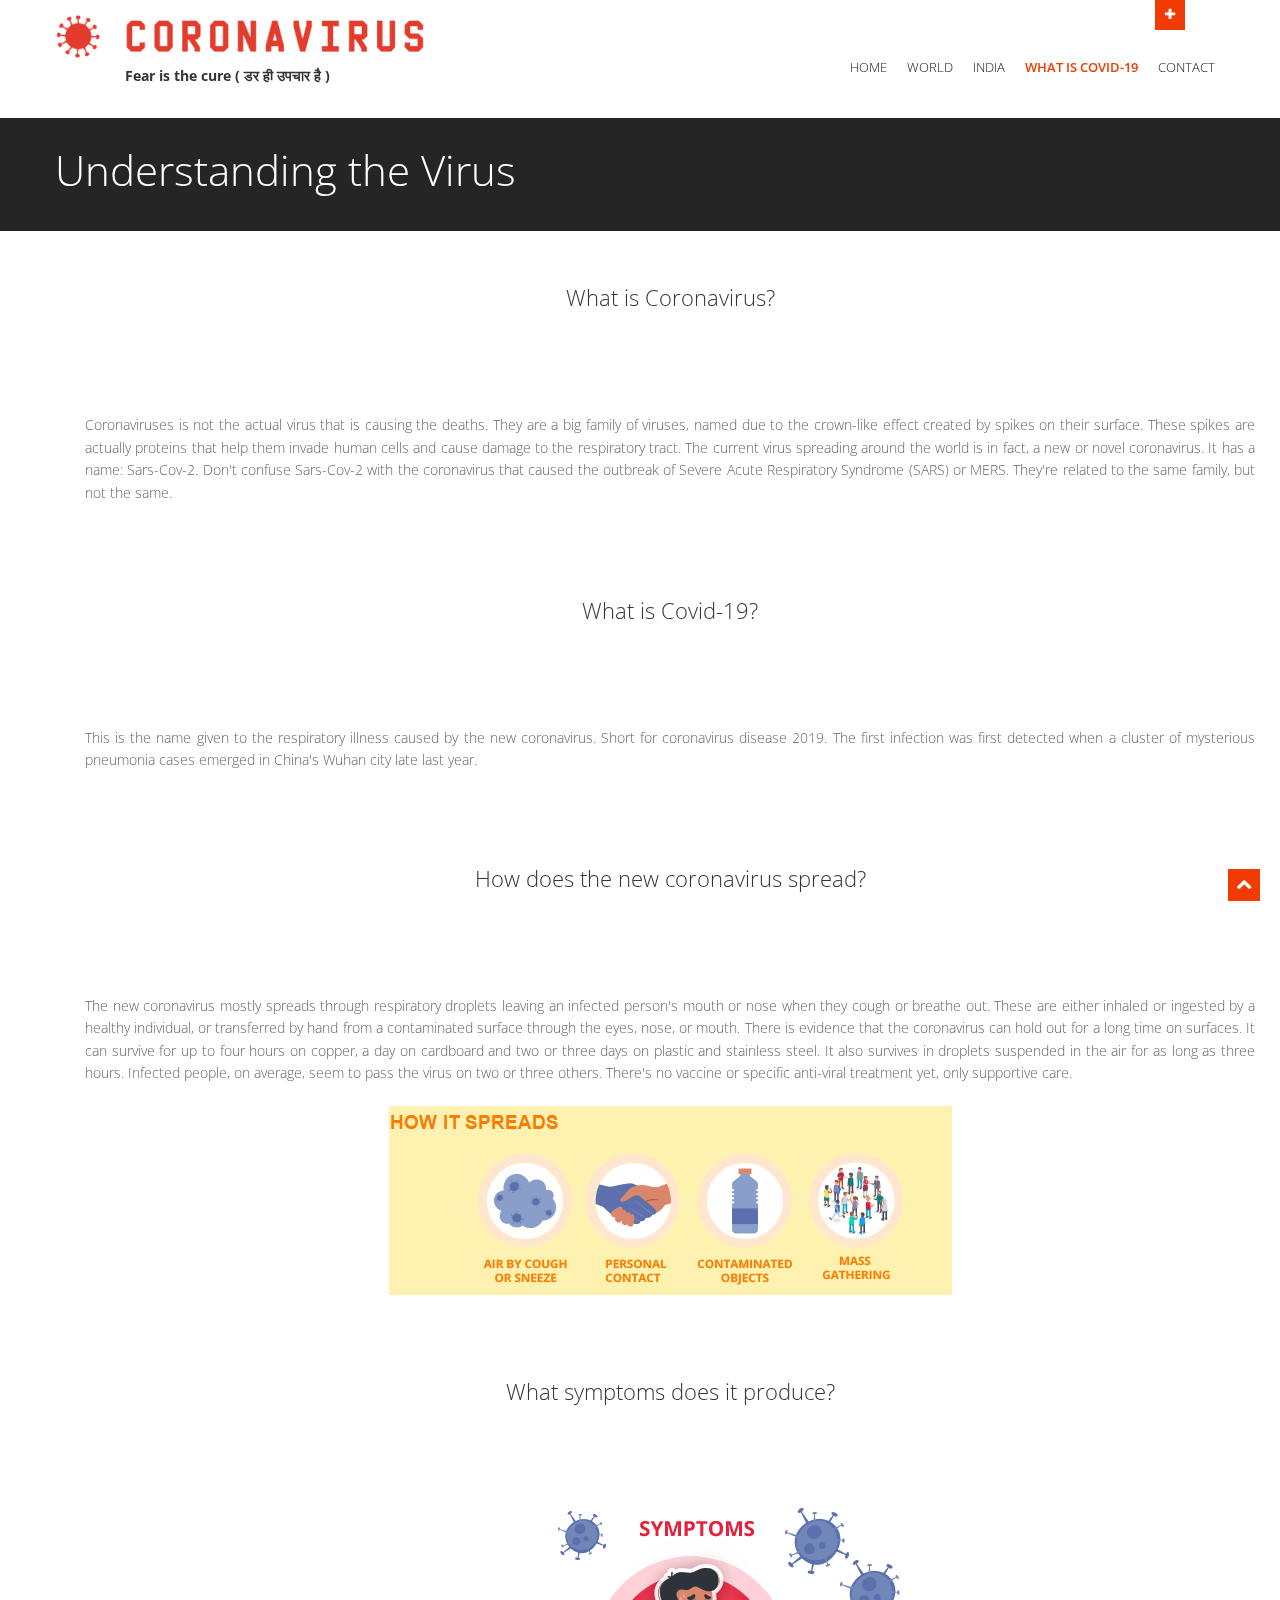
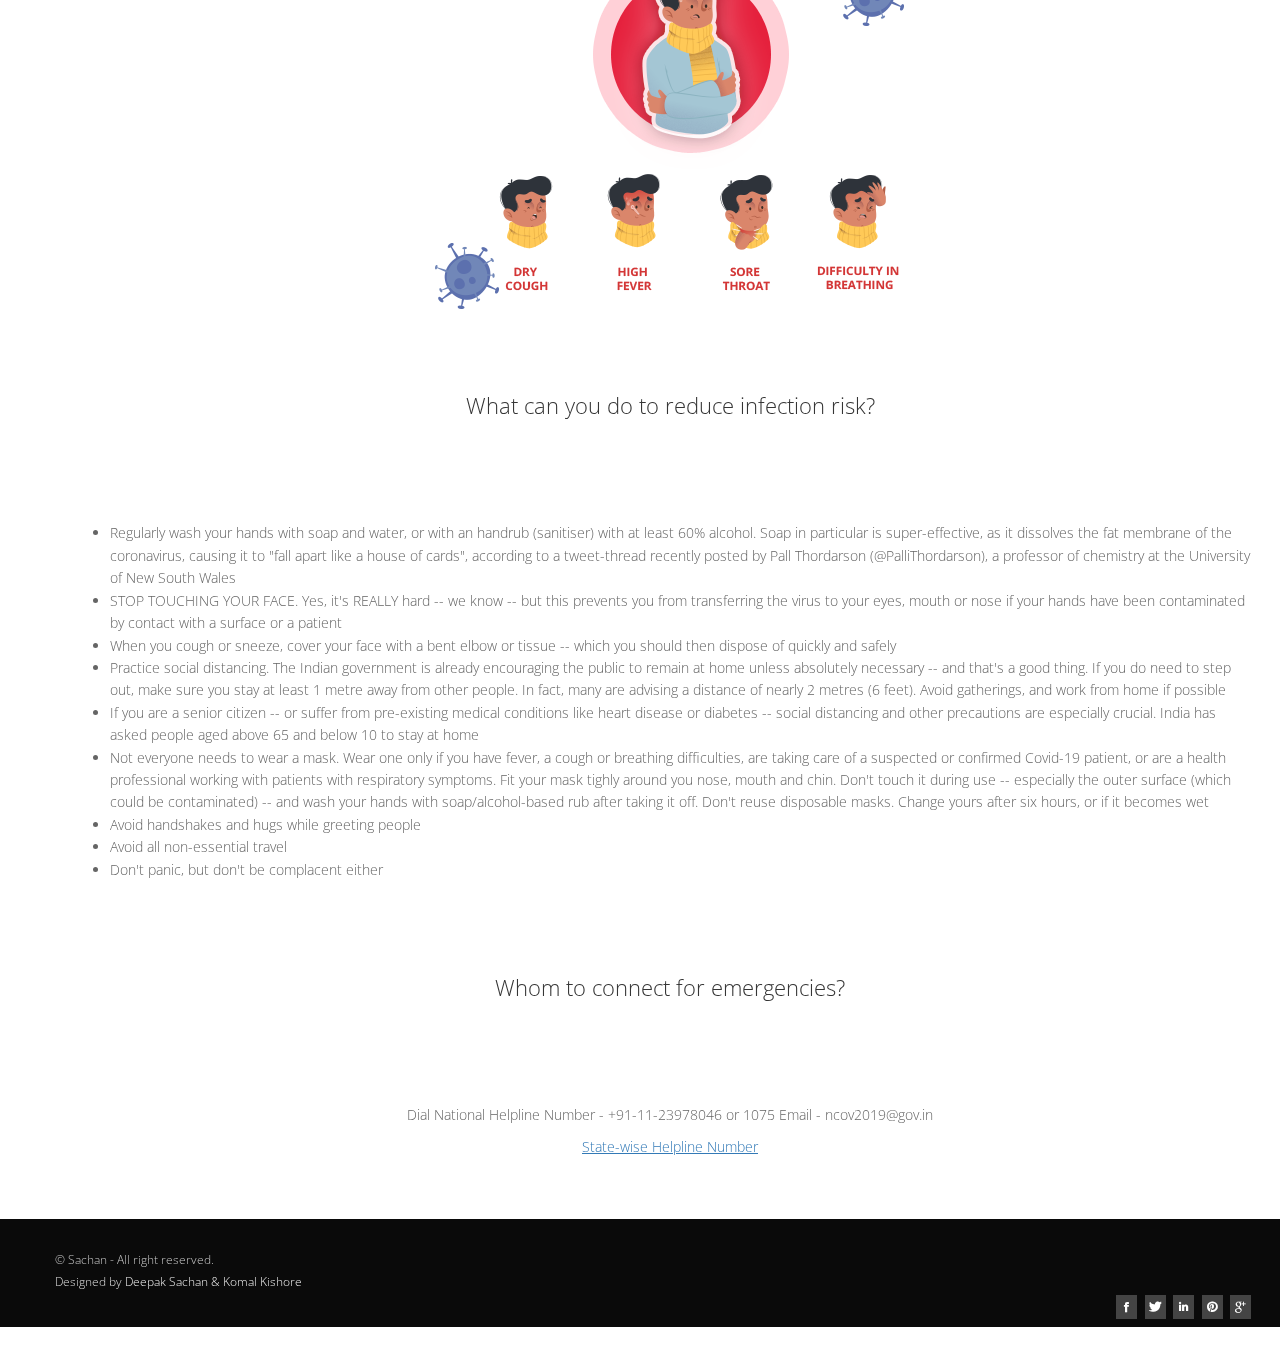
<file: covid_details.html>
<!DOCTYPE html>
<html lang="en">

<head>
  <meta charset="utf-8">
  <title>#Know More About COVID-19. Fear is the cure ( डर ही उपचार है ) ... stay at home. ...</title>
  <meta property="og:image" content="http://clickmyphotos.com/ico/Fv.ico"/>
  <meta name="viewport" content="width=device-width, initial-scale=1.0" />
  <meta name="description" content="" />
  <meta name="author" content="" />

  <!-- css -->
  <link href="https://fonts.googleapis.com/css?family=Noto+Serif:400,400italic,700|Open+Sans:300,400,600,700" rel="stylesheet">
  <link href="css/bootstrap.css" rel="stylesheet" />
  <link href="css/bootstrap-responsive.css" rel="stylesheet" />
  <link href="css/fancybox/jquery.fancybox.css" rel="stylesheet">
  <link href="css/jcarousel.css" rel="stylesheet" />
  <link href="css/flexslider.css" rel="stylesheet" />
  <link href="css/style.css" rel="stylesheet" />
  <!-- Theme skin -->
  <link href="skins/default.css" rel="stylesheet" />
  <!-- Fav and touch icons -->
  <link rel="apple-touch-icon-precomposed" sizes="144x144" href="ico/apple-touch-icon-144-precomposed.png" />
  <link rel="apple-touch-icon-precomposed" sizes="114x114" href="ico/apple-touch-icon-114-precomposed.png" />
  <link rel="apple-touch-icon-precomposed" sizes="72x72" href="ico/apple-touch-icon-72-precomposed.png" />
  <link rel="apple-touch-icon-precomposed" href="ico/apple-touch-icon-57-precomposed.png" />
  <link rel="shortcut icon" href="ico/Fv.ico" />

  
  <!-- =======================================================
    Theme Name: Flattern
    Theme URL: https://bootstrapmade.com/flattern-multipurpose-bootstrap-template/
    Author: BootstrapMade.com
    Author URL: https://bootstrapmade.com
  ======================================================= -->
</head>

<body>
  <div id="wrapper">
    <!-- toggle top area -->
    <div class="hidden-top">
      <div class="hidden-top-inner container">
        <div class="row">
          <div class="span12">
            <ul>
              <li><strong>We are available (IST)9:00 A.M. to 5:00 P.M.</strong></li>
              <li>Write us: er.deepaksachan@gmail.com</li>
              <li>Call us <i class="icon-phone"></i> +91-9540060333/+91-9818732235</li>
            </ul>
          </div>
        </div>
      </div>
    </div>
    <!-- end toggle top area -->
    <!-- start header -->
    <header>
      <div class="container">
        <!-- hidden top area toggle link -->
        <div id="header-hidden-link">
		<a href="#" class="toggle-link" title="Click me you'll get a surprise" data-target=".hidden-top"><i></i>Open</a>
        </div>
        <!-- end toggle link -->
        <div class="row nomargin">
          <div class="span6">
            <div class="headnav">
              <ul>
                
              </ul>
            </div>
            <!-- Signup Modal -->
            <div id="mySignup" class="modal styled hide fade" tabindex="-1" role="dialog" aria-labelledby="mySignupModalLabel" aria-hidden="true">
              <div class="modal-header">
                <button type="button" class="close" data-dismiss="modal" aria-hidden="true">×</button>
                <h4 id="mySignupModalLabel">Create an <strong>account</strong></h4>
              </div>
            </div>
          </div>
        </div>
        <div class="row">
          <div class="span4">
            <div class="logo">
              <a href="index.html"><img src="img/logo2.png" alt="" class="logo" style="margin-top: -82px; margin-bottom: -38px;" /></a>
              <h1 style="font-weight:bold; margin-left: 70px;">Fear is the cure ( डर ही उपचार है )</h1>
            </div>
          </div>
          <div class="span8">
            <div class="navbar navbar-static-top">
              <div class="navigation">
                <nav>
                  <ul class="nav topnav">
                    <li>
                      <a href="index.html">Home </a>
                    </li>
					<li>
                      <a href="index.html">World </a>
                    </li>
					<li>
                      <a href="CovidIndia.html">India </a>
                    </li>
					<li class="active">
                      <a href="covid_details.html">What is Covid-19 </a>
                    </li>
                    <li>
                      <a href="#">Contact </a>
                    </li>
                  </ul>
                </nav>
              </div>
              <!-- end navigation -->
            </div>
          </div>
        </div>
      </div>
    </header>
    <!-- end header -->
    <section id="inner-headline">
      <div class="container">
        <div class="row">
		<div class="span6">
            <div class="inner-heading">
              <h2>Understanding the Virus</h2>
            </div>
          </div>
        </div>
      </div>
    </section>
	<section id="content">
      <div class="container">
	  <div class="span8">
            <div class="row">
              <div class="span12">
                <div class="box aligncenter">
                  <div class="text">
                    <h6 > What is Coronavirus?</h6>
				</div>
			</div>
		</div>
		</div>
      </div>  	  
    </section>
    <section id="content">
      <div class="container">
	  <div class="span6">
            <div class="row">
              <div class="span12">
                <div class="box aligncenter">
                  <div class="text">
                    <p style="text-align: justify;"> 
					Coronaviruses is not the actual virus that is causing the deaths. They are a big family of viruses, named due to the crown-like effect created by spikes on their surface. These spikes are actually proteins that help them invade human cells and cause damage to the respiratory tract. The current virus spreading around the world is in fact, a new or novel coronavirus. It has a name: Sars-Cov-2. Don't confuse Sars-Cov-2 with the coronavirus that caused the outbreak of Severe Acute Respiratory Syndrome (SARS) or MERS. They're related to the same family, but not the same.
					</p>
				</div>
			</div>
		</div>
		</div>
      </div>  	  
    </section>
    <section id="content">
      <div class="container">
	  <div class="span8">
            <div class="row">
              <div class="span12">
                <div class="box aligncenter">
                  <div class="text">
                    <h6 > What is Covid-19?</h6>
				</div>
			</div>
		</div>
		</div>
      </div>  	  
    </section>
    <section id="content">
      <div class="container">
	  <div class="span12">
            <div class="row">
              <div class="span12">
                <div class="box aligncenter">
                  <div class="text">
                    <p style="text-align: justify;"> 
					This is the name given to the respiratory illness caused by the new coronavirus. Short for coronavirus disease 2019. The first infection was first detected when a cluster of mysterious pneumonia cases emerged in China's Wuhan city late last year.
					</p>
				</div>
			</div>
		</div>
		</div>
      </div>  	  
    </section>
    <section id="content">
      <div class="container">
	  <div class="span12">
            <div class="row">
              <div class="span12">
                <div class="box aligncenter">
                  <div class="text">
                    <h6 > 
					How does the new coronavirus spread? 
					</h6>
				</div>
			</div>
		</div>
		</div>
      </div>  	  
    </section>
    <section id="content">
      <div class="container">
	  <div class="span12">
            <div class="row">
              <div class="span12">
                <div class="box aligncenter">
                  <div class="text">
                    <p style="text-align: justify;"> 
The new coronavirus mostly spreads through respiratory droplets leaving an infected person's mouth or nose when they cough or breathe out. These are either inhaled or ingested by a healthy individual, or transferred by hand from a contaminated surface through the eyes, nose, or mouth.
There is evidence that the coronavirus can hold out for a long time on surfaces. It can survive for up to four hours on copper, a day on cardboard and two or three days on plastic and stainless steel. It also survives in droplets suspended in the air for as long as three hours.
Infected people, on average, seem to pass the virus on two or three others. There's no vaccine or specific anti-viral treatment yet, only supportive care.
					</p>
					<h3 > </h3>
					<img src="img/spreads.png" alt="Covid-19 Spreads">
				</div>
			</div>
		</div>
		</div>
      </div>  	  
    </section>
    <section id="content">
      <div class="container">
	  <div class="span12">
            <div class="row">
              <div class="span12">
                <div class="box aligncenter">
                  <div class="text">
                    <h6 > 
What symptoms does it produce? 
					</h6>
				</div>
			</div>
		</div>
		</div>
      </div>  	  
    </section>
    <section id="content">
      <div class="container">
	  <div class="span12">
            <div class="row">
              <div class="span12">
                <div class="box aligncenter">
                  <div class="text">
					<img src="img/symptoms.png" alt="Covid-19 Symptoms">
				</div>
			</div>
		</div>
		</div>
      </div>  	  
    </section>
    <section id="content">
      <div class="container">
	  <div class="span12">
            <div class="row">
              <div class="span12">
                <div class="box aligncenter">
                  <div class="text">
                    <h6 > 
What can you do to reduce infection risk?
					</h6>
				</div>
			</div>
		</div>
		</div>
      </div>  	  
    </section>
    <section id="content">
      <div class="container">
	  <div class="span12">
            <div class="row">
              <div class="span12">
				<ul >
					<li>Regularly wash your hands with soap and water, or with an handrub (sanitiser) with at least 60% alcohol. Soap in particular is super-effective, as it dissolves the fat membrane of the coronavirus, causing it to "fall apart like a house of cards", according to a tweet-thread recently posted by Pall Thordarson (@PalliThordarson), a professor of chemistry at the University of New South Wales</li>
					<li>STOP TOUCHING YOUR FACE. Yes, it's REALLY hard -- we know -- but this prevents you from transferring the virus to your eyes, mouth or nose if your hands have been contaminated by contact with a surface or a patient</li>
					<li>When you cough or sneeze, cover your face with a bent elbow or tissue -- which you should then dispose of quickly and safely</li>
					<li>Practice social distancing. The Indian government is already encouraging the public to remain at home unless absolutely necessary -- and that's a good thing. If you do need to step out, make sure you stay at least 1 metre away from other people. In fact, many are advising a distance of nearly 2 metres (6 feet). Avoid gatherings, and work from home if possible</li>
					<li>If you are a senior citizen -- or suffer from pre-existing medical conditions like heart disease or diabetes -- social distancing and other precautions are especially crucial. India has asked people aged above 65 and below 10 to stay at home</li>
					<li>Not everyone needs to wear a mask. Wear one only if you have fever, a cough or breathing difficulties, are taking care of a suspected or confirmed Covid-19 patient, or are a health professional working with patients with respiratory symptoms. Fit your mask tighly around you nose, mouth and chin. Don't touch it during use -- especially the outer surface (which could be contaminated) -- and wash your hands with soap/alcohol-based rub after taking it off. Don't reuse disposable masks. Change yours after six hours, or if it becomes wet</li>
					<li>Avoid handshakes and hugs while greeting people</li>
					<li>Avoid all non-essential travel</li>
					<li>Don't panic, but don't be complacent either</li>
				</ul>
			</div>
			</div>
		</div>
      </div>  	  
    </section>
    <section id="content">
      <div class="container">
	  <div class="span12">
            <div class="row">
              <div class="span12">
                <div class="box aligncenter">
                  <div class="text">
                    <h6 > 
Whom to connect for emergencies?
					</h6>
				</div>
			</div>
		</div>
		</div>
      </div>  	  
    </section>
    <section id="content">
      <div class="container">
	  <div class="span12">
            <div class="row">
              <div class="span12">
                <div class="box aligncenter">
                  <div class="text">
                    <p style="text-align: centre;"> 
					Dial National Helpline Number - +91-11-23978046 or 1075
					Email - ncov2019@gov.in
					</p>
					<p style="text-align: centre;"> 
					<a style="color: #337ab7; text-decoration: underline;" target="_blank" href="https://www.mohfw.gov.in/pdf/coronvavirushelplinenumber.pdf">State-wise Helpline Number </a>
					</p>
				</div>
			</div>
		</div>
		</div>
      </div>  	  
    </section>
    <footer style="padding-top: 0px;">
      <div id="sub-footer" style="height: 78px;">
		 <div class="container">
          <div class="row">
            <div class="span6">
              <div class="copyright">
                <p>
                  <span>&copy; Sachan - All right reserved.</span>
                </p>
                <div class="credits">
                  Designed by <a href="#">Deepak Sachan & Komal Kishore</a>
                </div>
              </div>
            </div>
			<div class="span6">
              <ul class="social-network">
                <li><a href="#" data-placement="bottom" title="" data-original-title="Facebook"><i class="icon-facebook icon-square"></i></a></li>
                <li><a href="#" data-placement="bottom" title="" data-original-title="Twitter"><i class="icon-twitter icon-square"></i></a></li>
                <li><a href="#" data-placement="bottom" title="" data-original-title="Linkedin"><i class="icon-linkedin icon-square"></i></a></li>
                <li><a href="#" data-placement="bottom" title="" data-original-title="Pinterest"><i class="icon-pinterest icon-square"></i></a></li>
                <li><a href="#" data-placement="bottom" title="" data-original-title="Google plus"><i class="icon-google-plus icon-square"></i></a></li>
              </ul>
            </div>
          </div>
        </div>
      </div>
    </footer>
  </div>
  <a href="#" class="scrollup"><i class="icon-chevron-up icon-square icon-32 active"></i></a>
  <!-- javascript
    ================================================== -->
  <!-- Placed at the end of the document so the pages load faster -->
  <script src="js/jquery.js"></script>
  <script src="js/jquery.easing.1.3.js"></script>
  <script src="js/bootstrap.js"></script>
  <script src="js/jcarousel/jquery.jcarousel.min.js"></script>
  <script src="js/jquery.fancybox.pack.js"></script>
  <script src="js/jquery.fancybox-media.js"></script>
  <script src="js/google-code-prettify/prettify.js"></script>
  <script src="js/portfolio/jquery.quicksand.js"></script>
  <script src="js/portfolio/setting.js"></script>
  <script src="js/jquery.flexslider.js"></script>
  <script src="js/jquery.nivo.slider.js"></script>
  <script src="js/modernizr.custom.js"></script>
  <script src="js/jquery.ba-cond.min.js"></script>
  <script src="js/jquery.slitslider.js"></script>
  <script src="js/animate.js"></script>

  <!-- Template Custom JavaScript File -->
  <script src="js/custom.js"></script>

</body>

</html>
</file>
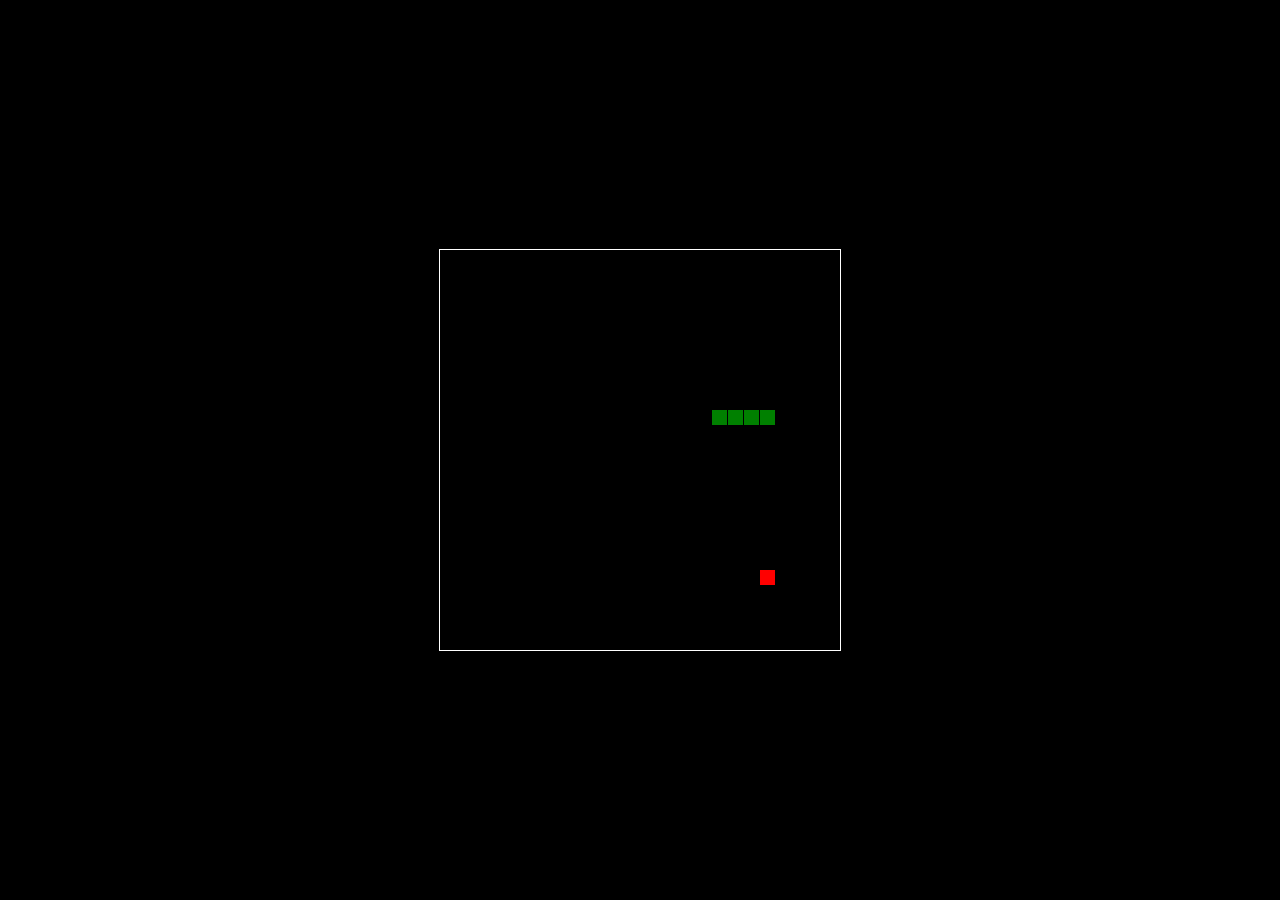
<file: game.html>
<!DOCTYPE html>
<html>
<head>
  <title></title>
  <style>
  html, body {
    height: 100%;
    margin: 0;
  }

  body {
    background: black;
    display: flex;
    align-items: center;
    justify-content: center;
  }
  canvas {
    border: 1px solid white;
  }
  </style>
</head>
<body>
<canvas width="400" height="400" id="game"></canvas>
<script>
var canvas = document.getElementById('game');
var context = canvas.getContext('2d');

var grid = 16;
var count = 0;
  
var snake = {
  x: 160,
  y: 160,
  
  // snake velocity. moves one grid length every frame in either the x or y direction
  dx: grid,
  dy: 0,
  
  // keep track of all grids the snake body occupies
  cells: [],
  
  // length of the snake. grows when eating an apple
  maxCells: 4
};
var apple = {
  x: 320,
  y: 320
};

// get random whole numbers in a specific range
// @see https://stackoverflow.com/a/1527820/2124254
function getRandomInt(min, max) {
  return Math.floor(Math.random() * (max - min)) + min;
}

// game loop
function loop() {
  requestAnimationFrame(loop);

  // slow game loop to 15 fps instead of 60 (60/15 = 4)
  if (++count < 4) {
    return;
  }

  count = 0;
  context.clearRect(0,0,canvas.width,canvas.height);

  // move snake by it's velocity
  snake.x += snake.dx;
  snake.y += snake.dy;

  // wrap snake position horizontally on edge of screen
  if (snake.x < 0) {
    snake.x = canvas.width - grid;
  }
  else if (snake.x >= canvas.width) {
    snake.x = 0;
  }
  
  // wrap snake position vertically on edge of screen
  if (snake.y < 0) {
    snake.y = canvas.height - grid;
  }
  else if (snake.y >= canvas.height) {
    snake.y = 0;
  }

  // keep track of where snake has been. front of the array is always the head
  snake.cells.unshift({x: snake.x, y: snake.y});

  // remove cells as we move away from them
  if (snake.cells.length > snake.maxCells) {
    snake.cells.pop();
  }

  // draw apple
  context.fillStyle = 'red';
  context.fillRect(apple.x, apple.y, grid-1, grid-1);

  // draw snake one cell at a time
  context.fillStyle = 'green';
  snake.cells.forEach(function(cell, index) {
    
    // drawing 1 px smaller than the grid creates a grid effect in the snake body so you can see how long it is
    context.fillRect(cell.x, cell.y, grid-1, grid-1);  

    // snake ate apple
    if (cell.x === apple.x && cell.y === apple.y) {
      snake.maxCells++;

      // canvas is 400x400 which is 25x25 grids 
      apple.x = getRandomInt(0, 25) * grid;
      apple.y = getRandomInt(0, 25) * grid;
    }

    // check collision with all cells after this one (modified bubble sort)
    for (var i = index + 1; i < snake.cells.length; i++) {
      
      // snake occupies same space as a body part. reset game
      if (cell.x === snake.cells[i].x && cell.y === snake.cells[i].y) {
        snake.x = 160;
        snake.y = 160;
        snake.cells = [];
        snake.maxCells = 4;
        snake.dx = grid;
        snake.dy = 0;

        apple.x = getRandomInt(0, 25) * grid;
        apple.y = getRandomInt(0, 25) * grid;
      }
    }
  });
}

// listen to keyboard events to move the snake
document.addEventListener('keydown', function(e) {
  // prevent snake from backtracking on itself by checking that it's 
  // not already moving on the same axis (pressing left while moving
  // left won't do anything, and pressing right while moving left
  // shouldn't let you collide with your own body)
  
  // left arrow key
  if (e.which === 37 && snake.dx === 0) {
    snake.dx = -grid;
    snake.dy = 0;
  }
  // up arrow key
  else if (e.which === 38 && snake.dy === 0) {
    snake.dy = -grid;
    snake.dx = 0;
  }
  // right arrow key
  else if (e.which === 39 && snake.dx === 0) {
    snake.dx = grid;
    snake.dy = 0;
  }
  // down arrow key
  else if (e.which === 40 && snake.dy === 0) {
    snake.dy = grid;
    snake.dx = 0;
  }
});

// start the game
requestAnimationFrame(loop);
</script>
</body>
</html>
</file>
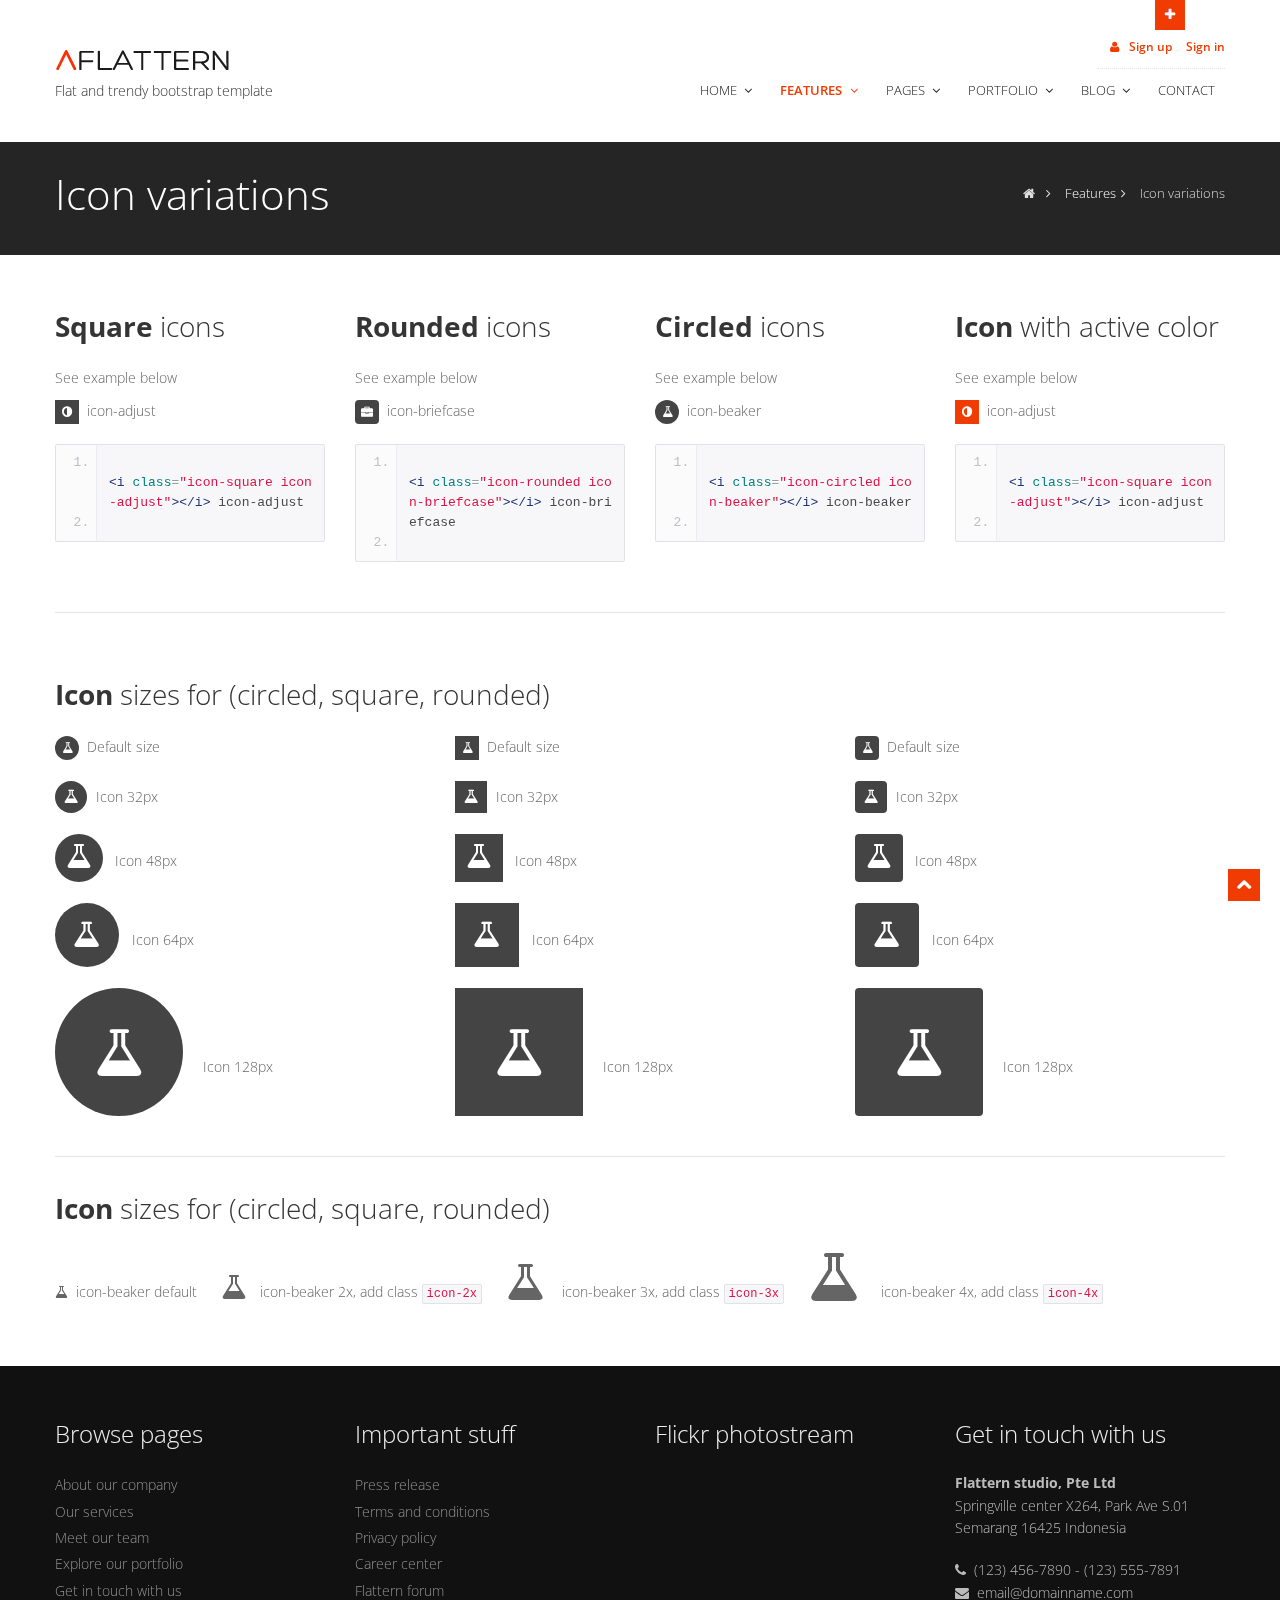
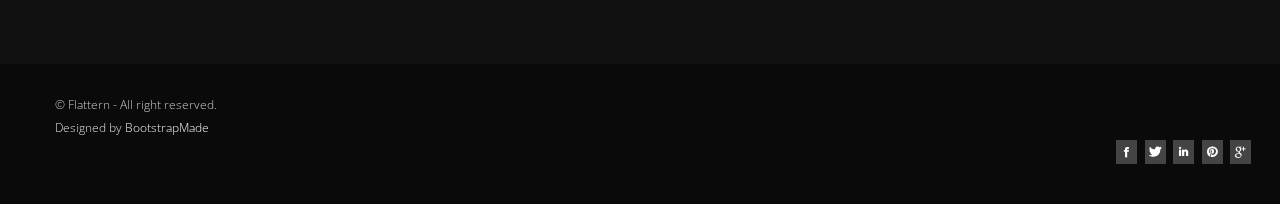
<file: icon-variations.html>
<!DOCTYPE html>
<html lang="en">

<head>
  <meta charset="utf-8">
  <title>Flattern - Flat and trendy bootstrap site template</title>
  <meta name="viewport" content="width=device-width, initial-scale=1.0" />
  <meta name="description" content="" />
  <meta name="author" content="" />

  <!-- css -->
  <link href="https://fonts.googleapis.com/css?family=Noto+Serif:400,400italic,700|Open+Sans:300,400,600,700" rel="stylesheet">
  <link href="css/bootstrap.css" rel="stylesheet" />
  <link href="css/bootstrap-responsive.css" rel="stylesheet" />
  <link href="css/jcarousel.css" rel="stylesheet" />
  <link href="css/flexslider.css" rel="stylesheet" />
  <link href="css/style.css" rel="stylesheet" />
  <!-- Theme skin -->
  <link href="skins/default.css" rel="stylesheet" />
  <!-- Fav and touch icons -->
  <link rel="apple-touch-icon-precomposed" sizes="144x144" href="ico/apple-touch-icon-144-precomposed.png" />
  <link rel="apple-touch-icon-precomposed" sizes="114x114" href="ico/apple-touch-icon-114-precomposed.png" />
  <link rel="apple-touch-icon-precomposed" sizes="72x72" href="ico/apple-touch-icon-72-precomposed.png" />
  <link rel="apple-touch-icon-precomposed" href="ico/apple-touch-icon-57-precomposed.png" />
  <link rel="shortcut icon" href="ico/favicon.png" />

  <!-- =======================================================
    Theme Name: Flattern
    Theme URL: https://bootstrapmade.com/flattern-multipurpose-bootstrap-template/
    Author: BootstrapMade.com
    Author URL: https://bootstrapmade.com
  ======================================================= -->
</head>

<body>
  <div id="wrapper">
    <!-- toggle top area -->
    <div class="hidden-top">
      <div class="hidden-top-inner container">
        <div class="row">
          <div class="span12">
            <ul>
              <li><strong>We are available for any custom works this month</strong></li>
              <li>Main office: Springville center X264, Park Ave S.01</li>
              <li>Call us <i class="icon-phone"></i> (123) 456-7890 - (123) 555-7891</li>
            </ul>
          </div>
        </div>
      </div>
    </div>
    <!-- end toggle top area -->
    <!-- start header -->
    <header>
      <div class="container">
        <!-- hidden top area toggle link -->
        <div id="header-hidden-link">
          <a href="#" class="toggle-link" title="Click me you'll get a surprise" data-target=".hidden-top"><i></i>Open</a>
        </div>
        <!-- end toggle link -->
        <div class="row nomargin">
          <div class="span12">
            <div class="headnav">
              <ul>
                <li><a href="#mySignup" data-toggle="modal"><i class="icon-user"></i> Sign up</a></li>
                <li><a href="#mySignin" data-toggle="modal">Sign in</a></li>
              </ul>
            </div>
            <!-- Signup Modal -->
            <div id="mySignup" class="modal styled hide fade" tabindex="-1" role="dialog" aria-labelledby="mySignupModalLabel" aria-hidden="true">
              <div class="modal-header">
                <button type="button" class="close" data-dismiss="modal" aria-hidden="true">×</button>
                <h4 id="mySignupModalLabel">Create an <strong>account</strong></h4>
              </div>
              <div class="modal-body">
                <form class="form-horizontal">
                  <div class="control-group">
                    <label class="control-label" for="inputEmail">Email</label>
                    <div class="controls">
                      <input type="text" id="inputEmail" placeholder="Email">
                    </div>
                  </div>
                  <div class="control-group">
                    <label class="control-label" for="inputSignupPassword">Password</label>
                    <div class="controls">
                      <input type="password" id="inputSignupPassword" placeholder="Password">
                    </div>
                  </div>
                  <div class="control-group">
                    <label class="control-label" for="inputSignupPassword2">Confirm Password</label>
                    <div class="controls">
                      <input type="password" id="inputSignupPassword2" placeholder="Password">
                    </div>
                  </div>
                  <div class="control-group">
                    <div class="controls">
                      <button type="submit" class="btn">Sign up</button>
                    </div>
                    <p class="aligncenter margintop20">
                      Already have an account? <a href="#mySignin" data-dismiss="modal" aria-hidden="true" data-toggle="modal">Sign in</a>
                    </p>
                  </div>
                </form>
              </div>
            </div>
            <!-- end signup modal -->
            <!-- Sign in Modal -->
            <div id="mySignin" class="modal styled hide fade" tabindex="-1" role="dialog" aria-labelledby="mySigninModalLabel" aria-hidden="true">
              <div class="modal-header">
                <button type="button" class="close" data-dismiss="modal" aria-hidden="true">×</button>
                <h4 id="mySigninModalLabel">Login to your <strong>account</strong></h4>
              </div>
              <div class="modal-body">
                <form class="form-horizontal">
                  <div class="control-group">
                    <label class="control-label" for="inputText">Username</label>
                    <div class="controls">
                      <input type="text" id="inputText" placeholder="Username">
                    </div>
                  </div>
                  <div class="control-group">
                    <label class="control-label" for="inputSigninPassword">Password</label>
                    <div class="controls">
                      <input type="password" id="inputSigninPassword" placeholder="Password">
                    </div>
                  </div>
                  <div class="control-group">
                    <div class="controls">
                      <button type="submit" class="btn">Sign in</button>
                    </div>
                    <p class="aligncenter margintop20">
                      Forgot password? <a href="#myReset" data-dismiss="modal" aria-hidden="true" data-toggle="modal">Reset</a>
                    </p>
                  </div>
                </form>
              </div>
            </div>
            <!-- end signin modal -->
            <!-- Reset Modal -->
            <div id="myReset" class="modal styled hide fade" tabindex="-1" role="dialog" aria-labelledby="myResetModalLabel" aria-hidden="true">
              <div class="modal-header">
                <button type="button" class="close" data-dismiss="modal" aria-hidden="true">×</button>
                <h4 id="myResetModalLabel">Reset your <strong>password</strong></h4>
              </div>
              <div class="modal-body">
                <form class="form-horizontal">
                  <div class="control-group">
                    <label class="control-label" for="inputResetEmail">Email</label>
                    <div class="controls">
                      <input type="text" id="inputResetEmail" placeholder="Email">
                    </div>
                  </div>
                  <div class="control-group">
                    <div class="controls">
                      <button type="submit" class="btn">Reset password</button>
                    </div>
                    <p class="aligncenter margintop20">
                      We will send instructions on how to reset your password to your inbox
                    </p>
                  </div>
                </form>
              </div>
            </div>
            <!-- end reset modal -->
          </div>
        </div>
        <div class="row">
          <div class="span4">
            <div class="logo">
              <a href="index.html"><img src="img/logo.png" alt="" class="logo" /></a>
              <h1>Flat and trendy bootstrap template</h1>
            </div>
          </div>
          <div class="span8">
            <div class="navbar navbar-static-top">
              <div class="navigation">
                <nav>
                  <ul class="nav topnav">
                    <li class="dropdown">
                      <a href="index.html">Home <i class="icon-angle-down"></i></a>
                      <ul class="dropdown-menu">
                        <li><a href="index-alt2.html">Homepage 2</a></li>
                        <li><a href="index-alt3.html">Homepage 3</a></li>
                      </ul>
                    </li>
                    <li class="dropdown active">
                      <a href="#">Features <i class="icon-angle-down"></i></a>
                      <ul class="dropdown-menu">
                        <li><a href="typography.html">Typography</a></li>
                        <li><a href="components.html">Components</a></li>
                        <li><a href="animations.html">56 Animations</a></li>
                        <li><a href="icons.html">Icons</a></li>
                        <li><a href="icon-variations.html">Icon variations</a></li>
                        <li class="dropdown"><a href="#">3 Sliders <i class="icon-angle-right"></i></a>
                          <ul class="dropdown-menu sub-menu-level1">
                            <li><a href="index.html">Nivo slider</a></li>
                            <li><a href="index-alt2.html">Slit slider</a></li>
                            <li><a href="index-alt3.html">Parallax slider</a></li>
                          </ul>
                        </li>
                      </ul>
                    </li>
                    <li class="dropdown">
                      <a href="#">Pages <i class="icon-angle-down"></i></a>
                      <ul class="dropdown-menu">
                        <li><a href="about.html">About us</a></li>
                        <li><a href="pricingbox.html">Pricing boxes</a></li>
                        <li><a href="testimonials.html">Testimonials</a></li>
                        <li><a href="404.html">404</a></li>
                      </ul>
                    </li>
                    <li class="dropdown">
                      <a href="#">Portfolio <i class="icon-angle-down"></i></a>
                      <ul class="dropdown-menu">
                        <li><a href="portfolio-2cols.html">Portfolio 2 columns</a></li>
                        <li><a href="portfolio-3cols.html">Portfolio 3 columns</a></li>
                        <li><a href="portfolio-4cols.html">Portfolio 4 columns</a></li>
                        <li><a href="portfolio-detail.html">Portfolio detail</a></li>
                      </ul>
                    </li>
                    <li class="dropdown">
                      <a href="#">Blog <i class="icon-angle-down"></i></a>
                      <ul class="dropdown-menu">
                        <li><a href="blog-left-sidebar.html">Blog left sidebar</a></li>
                        <li><a href="blog-right-sidebar.html">Blog right sidebar</a></li>
                        <li><a href="post-left-sidebar.html">Post left sidebar</a></li>
                        <li><a href="post-right-sidebar.html">Post right sidebar</a></li>
                      </ul>
                    </li>
                    <li>
                      <a href="contact.html">Contact </a>
                    </li>
                  </ul>
                </nav>
              </div>
              <!-- end navigation -->
            </div>
          </div>
        </div>
      </div>
    </header>
    <!-- end header -->
    <section id="inner-headline">
      <div class="container">
        <div class="row">
          <div class="span4">
            <div class="inner-heading">
              <h2>Icon variations</h2>
            </div>
          </div>
          <div class="span8">
            <ul class="breadcrumb">
              <li><a href="#"><i class="icon-home"></i></a><i class="icon-angle-right"></i></li>
              <li><a href="#">Features</a><i class="icon-angle-right"></i></li>
              <li class="active">Icon variations</li>
            </ul>
          </div>
        </div>
      </div>
    </section>
    <section id="content">
      <div class="container">
        <div class="row">
          <div class="span12">
            <div class="row">
              <div class="span3">
                <h4><strong>Square</strong> icons</h4>
                <p>
                  See example below
                </p>
                <p>
                  <i class="icon-square icon-adjust"></i> icon-adjust
                </p>
                <pre class="prettyprint linenums">
							 &lt;i class="icon-square icon-adjust"&gt;&lt;/i&gt; icon-adjust
						</pre>
              </div>
              <div class="span3">
                <h4><strong>Rounded</strong> icons</h4>
                <p>
                  See example below
                </p>
                <p>
                  <i class="icon-rounded icon-briefcase"></i> icon-briefcase
                </p>
                <pre class="prettyprint linenums">
							 &lt;i class="icon-rounded icon-briefcase"&gt;&lt;/i&gt; icon-briefcase
						</pre>
              </div>
              <div class="span3">
                <h4><strong>Circled</strong> icons</h4>
                <p>
                  See example below
                </p>
                <p>
                  <i class="icon-circled icon-beaker"></i> icon-beaker
                </p>
                <pre class="prettyprint linenums">
							 &lt;i class="icon-circled icon-beaker"&gt;&lt;/i&gt; icon-beaker
						</pre>
              </div>
              <div class="span3">
                <h4><strong>Icon</strong> with active color</h4>
                <p>
                  See example below
                </p>
                <p>
                  <i class="icon-square active icon-adjust"></i> icon-adjust
                </p>
                <pre class="prettyprint linenums">
							 &lt;i class="icon-square icon-adjust"&gt;&lt;/i&gt; icon-adjust
						</pre>
              </div>
            </div>
            <!-- divider -->
            <div class="row">
              <div class="span12">
                <div class="solidline">
                </div>
              </div>
            </div>
            <!-- end divider -->
            <h4><strong>Icon</strong> sizes for (circled, square, rounded)</h4>
            <div class="row">
              <div class="span4">
                <p>
                  <i class="icon-circled icon-beaker"></i> Default size
                </p>
                <p>
                  <i class="icon-circled icon-beaker icon-32"></i> Icon 32px
                </p>
                <p>
                  <i class="icon-circled icon-beaker icon-48"></i> Icon 48px
                </p>
                <p>
                  <i class="icon-circled icon-beaker icon-64"></i> Icon 64px
                </p>
                <p>
                  <i class="icon-circled icon-beaker icon-128"></i> Icon 128px
                </p>
              </div>
              <div class="span4">
                <p>
                  <i class="icon-square icon-beaker"></i> Default size
                </p>
                <p>
                  <i class="icon-square icon-beaker icon-32"></i> Icon 32px
                </p>
                <p>
                  <i class="icon-square icon-beaker icon-48"></i> Icon 48px
                </p>
                <p>
                  <i class="icon-square icon-beaker icon-64"></i> Icon 64px
                </p>
                <p>
                  <i class="icon-square icon-beaker icon-128"></i> Icon 128px
                </p>
              </div>
              <div class="span4">
                <p>
                  <i class="icon-rounded icon-beaker"></i> Default size
                </p>
                <p>
                  <i class="icon-rounded icon-beaker icon-32"></i> Icon 32px
                </p>
                <p>
                  <i class="icon-rounded icon-beaker icon-48"></i> Icon 48px
                </p>
                <p>
                  <i class="icon-rounded icon-beaker icon-64"></i> Icon 64px
                </p>
                <p>
                  <i class="icon-rounded icon-beaker icon-128"></i> Icon 128px
                </p>
              </div>
              <!-- divider -->
              <div class="span12 margintop20">
                <div class="solidline">
                </div>
              </div>
              <!-- end divider -->
              <div class="span12 demoinline">
                <h4><strong>Icon</strong> sizes for (circled, square, rounded)</h4>
                <p>
                  <i class="icon-beaker"></i> icon-beaker default
                </p>
                <p>
                  <i class="icon-beaker icon-2x"></i> icon-beaker 2x, add class <code>icon-2x</code>
                </p>
                <p>
                  <i class="icon-beaker icon-3x"></i> icon-beaker 3x, add class <code>icon-3x</code>
                </p>
                <p>
                  <i class="icon-beaker icon-4x"></i> icon-beaker 4x, add class <code>icon-4x</code>
                </p>
              </div>
            </div>
          </div>
          <!-- end span12 -->
        </div>
      </div>
    </section>
    <footer>
      <div class="container">
        <div class="row">
          <div class="span3">
            <div class="widget">
              <h5 class="widgetheading">Browse pages</h5>
              <ul class="link-list">
                <li><a href="#">About our company</a></li>
                <li><a href="#">Our services</a></li>
                <li><a href="#">Meet our team</a></li>
                <li><a href="#">Explore our portfolio</a></li>
                <li><a href="#">Get in touch with us</a></li>
              </ul>
            </div>
          </div>
          <div class="span3">
            <div class="widget">
              <h5 class="widgetheading">Important stuff</h5>
              <ul class="link-list">
                <li><a href="#">Press release</a></li>
                <li><a href="#">Terms and conditions</a></li>
                <li><a href="#">Privacy policy</a></li>
                <li><a href="#">Career center</a></li>
                <li><a href="#">Flattern forum</a></li>
              </ul>
            </div>
          </div>
          <div class="span3">
            <div class="widget">
              <h5 class="widgetheading">Flickr photostream</h5>
              <div class="flickr_badge">
                <script type="text/javascript" src="http://www.flickr.com/badge_code_v2.gne?count=8&amp;display=random&amp;size=s&amp;layout=x&amp;source=user&amp;user=34178660@N03"></script>
              </div>
              <div class="clear">
              </div>
            </div>
          </div>
          <div class="span3">
            <div class="widget">
              <h5 class="widgetheading">Get in touch with us</h5>
              <address>
								<strong>Flattern studio, Pte Ltd</strong><br>
								 Springville center X264, Park Ave S.01<br>
								 Semarang 16425 Indonesia
					 		</address>
              <p>
                <i class="icon-phone"></i> (123) 456-7890 - (123) 555-7891 <br>
                <i class="icon-envelope-alt"></i> email@domainname.com
              </p>
            </div>
          </div>
        </div>
      </div>
      <div id="sub-footer">
        <div class="container">
          <div class="row">
            <div class="span6">
              <div class="copyright">
                <p>
                  <span>&copy; Flattern - All right reserved.</span>
                </p>
                <div class="credits">
                  <!--
                    All the links in the footer should remain intact.
                    You can delete the links only if you purchased the pro version.
                    Licensing information: https://bootstrapmade.com/license/
                    Purchase the pro version with working PHP/AJAX contact form: https://bootstrapmade.com/buy/?theme=Flattern
                  -->
                  Designed by <a href="https://bootstrapmade.com/">BootstrapMade</a>
                </div>
              </div>
            </div>
            <div class="span6">
              <ul class="social-network">
                <li><a href="#" data-placement="bottom" title="Facebook"><i class="icon-facebook icon-square"></i></a></li>
                <li><a href="#" data-placement="bottom" title="Twitter"><i class="icon-twitter icon-square"></i></a></li>
                <li><a href="#" data-placement="bottom" title="Linkedin"><i class="icon-linkedin icon-square"></i></a></li>
                <li><a href="#" data-placement="bottom" title="Pinterest"><i class="icon-pinterest icon-square"></i></a></li>
                <li><a href="#" data-placement="bottom" title="Google plus"><i class="icon-google-plus icon-square"></i></a></li>
              </ul>
            </div>
          </div>
        </div>
      </div>
    </footer>
  </div>
  <a href="#" class="scrollup"><i class="icon-chevron-up icon-square icon-32 active"></i></a>
  <!-- javascript
    ================================================== -->
  <!-- Placed at the end of the document so the pages load faster -->
  <script src="js/jquery.js"></script>
  <script src="js/jquery.easing.1.3.js"></script>
  <script src="js/bootstrap.js"></script>
  <script src="js/jcarousel/jquery.jcarousel.min.js"></script>
  <script src="js/jquery.fancybox.pack.js"></script>
  <script src="js/jquery.fancybox-media.js"></script>
  <script src="js/google-code-prettify/prettify.js"></script>
  <script src="js/portfolio/jquery.quicksand.js"></script>
  <script src="js/portfolio/setting.js"></script>
  <script src="js/jquery.flexslider.js"></script>
  <script src="js/jquery.nivo.slider.js"></script>
  <script src="js/modernizr.custom.js"></script>
  <script src="js/jquery.ba-cond.min.js"></script>
  <script src="js/jquery.slitslider.js"></script>
  <script src="js/animate.js"></script>

  <!-- Template Custom JavaScript File -->
  <script src="js/custom.js"></script>

</body>

</html>
</file>
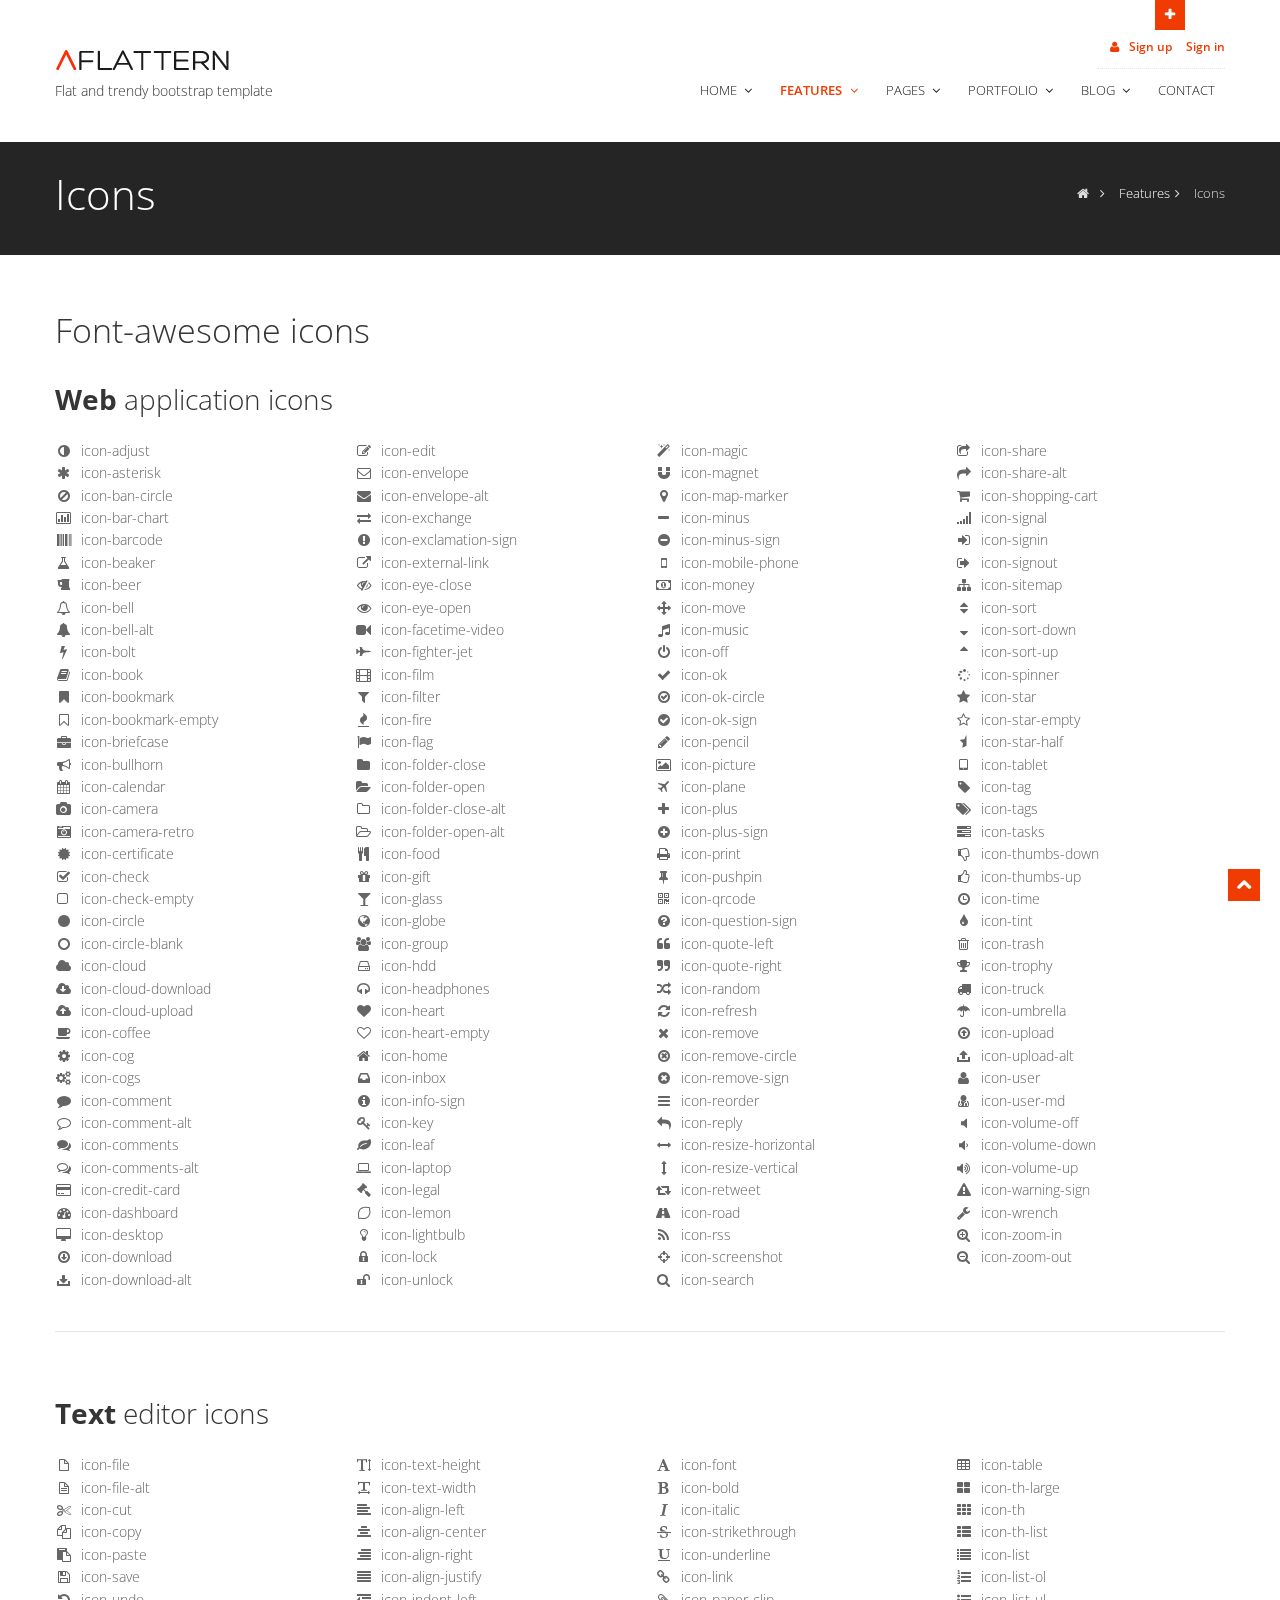
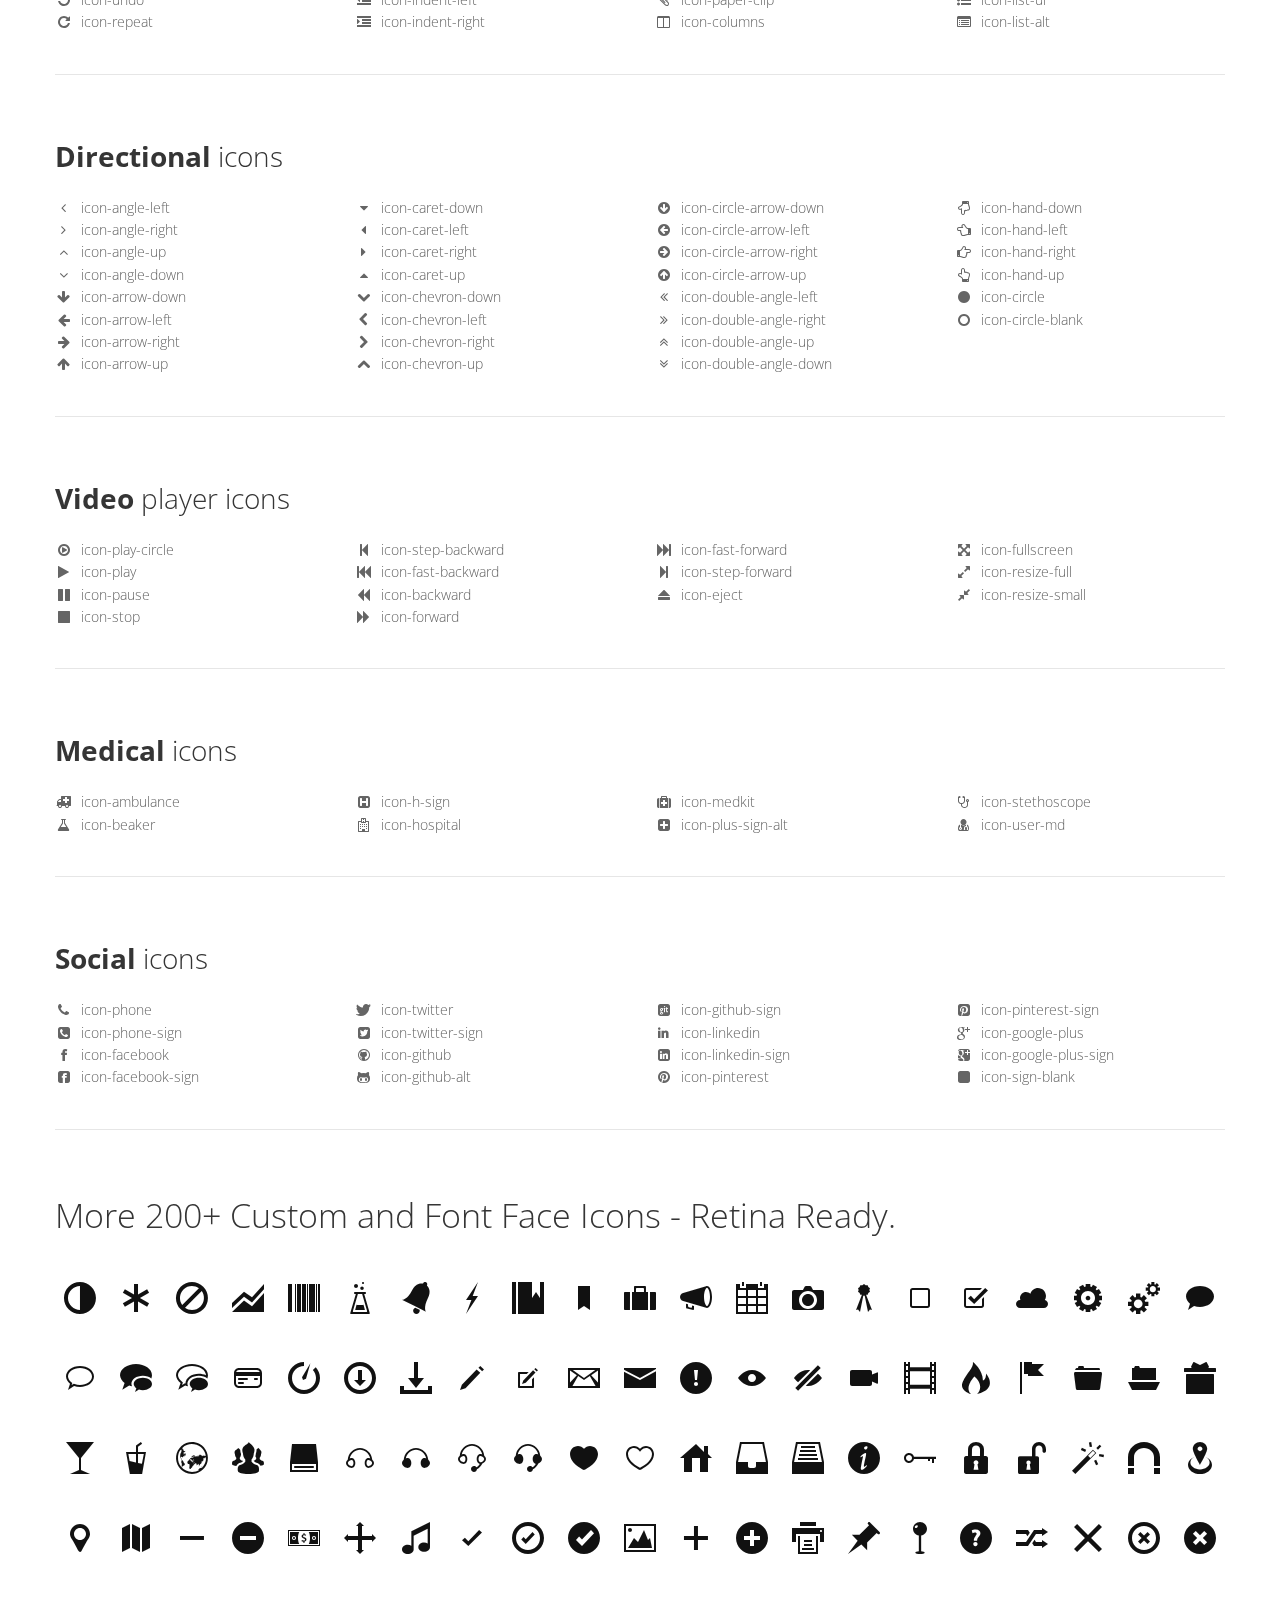
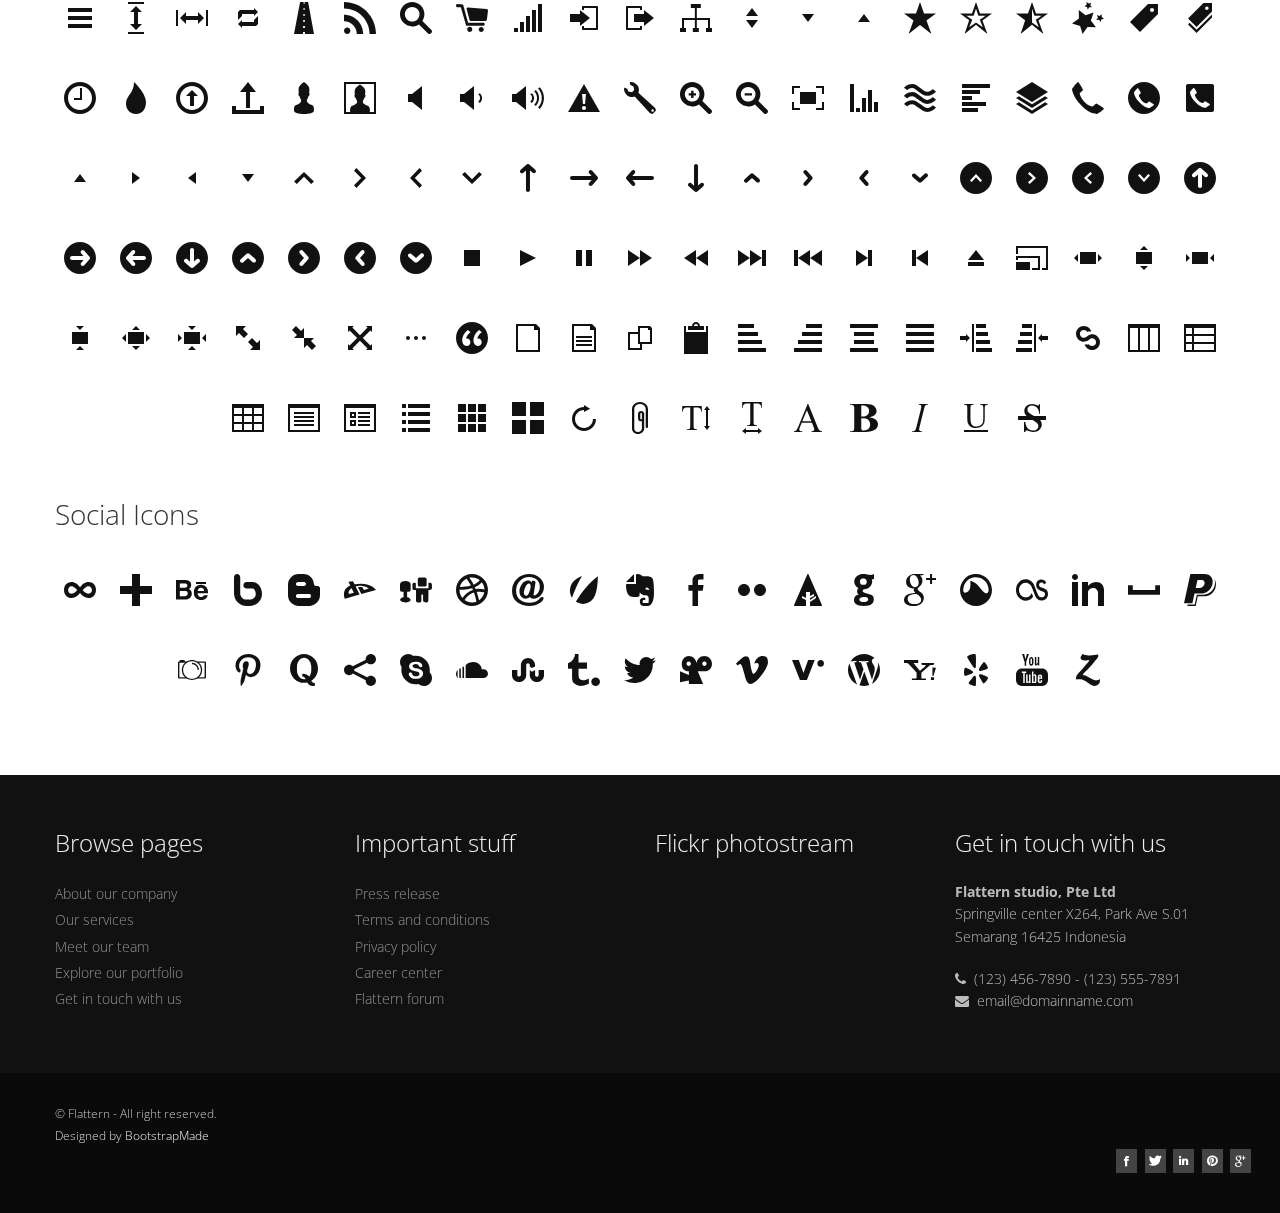
<file: icons.html>
<!DOCTYPE html>
<html lang="en">

<head>
  <meta charset="utf-8">
  <title>Flattern - Flat and trendy bootstrap site template</title>
  <meta name="viewport" content="width=device-width, initial-scale=1.0" />
  <meta name="description" content="" />
  <meta name="author" content="" />

  <!-- css -->
  <link href="https://fonts.googleapis.com/css?family=Noto+Serif:400,400italic,700|Open+Sans:300,400,600,700" rel="stylesheet">
  <link href="css/bootstrap.css" rel="stylesheet" />
  <link href="css/bootstrap-responsive.css" rel="stylesheet" />
  <link href="css/fancybox/jquery.fancybox.css" rel="stylesheet">
  <link href="css/jcarousel.css" rel="stylesheet" />
  <link href="css/flexslider.css" rel="stylesheet" />
  <link href="css/style.css" rel="stylesheet" />
  <!-- Theme skin -->
  <link href="skins/default.css" rel="stylesheet" />
  <!-- Fav and touch icons -->
  <link rel="apple-touch-icon-precomposed" sizes="144x144" href="ico/apple-touch-icon-144-precomposed.png" />
  <link rel="apple-touch-icon-precomposed" sizes="114x114" href="ico/apple-touch-icon-114-precomposed.png" />
  <link rel="apple-touch-icon-precomposed" sizes="72x72" href="ico/apple-touch-icon-72-precomposed.png" />
  <link rel="apple-touch-icon-precomposed" href="ico/apple-touch-icon-57-precomposed.png" />
  <link rel="shortcut icon" href="ico/favicon.png" />

  <!-- =======================================================
    Theme Name: Flattern
    Theme URL: https://bootstrapmade.com/flattern-multipurpose-bootstrap-template/
    Author: BootstrapMade.com
    Author URL: https://bootstrapmade.com
  ======================================================= -->
</head>

<body>
  <div id="wrapper">
    <!-- toggle top area -->
    <div class="hidden-top">
      <div class="hidden-top-inner container">
        <div class="row">
          <div class="span12">
            <ul>
              <li><strong>We are available for any custom works this month</strong></li>
              <li>Main office: Springville center X264, Park Ave S.01</li>
              <li>Call us <i class="icon-phone"></i> (123) 456-7890 - (123) 555-7891</li>
            </ul>
          </div>
        </div>
      </div>
    </div>
    <!-- end toggle top area -->
    <!-- start header -->
    <header>
      <div class="container">
        <!-- hidden top area toggle link -->
        <div id="header-hidden-link">
          <a href="#" class="toggle-link" title="Click me you'll get a surprise" data-target=".hidden-top"><i></i>Open</a>
        </div>
        <!-- end toggle link -->
        <div class="row nomargin">
          <div class="span12">
            <div class="headnav">
              <ul>
                <li><a href="#mySignup" data-toggle="modal"><i class="icon-user"></i> Sign up</a></li>
                <li><a href="#mySignin" data-toggle="modal">Sign in</a></li>
              </ul>
            </div>
            <!-- Signup Modal -->
            <div id="mySignup" class="modal styled hide fade" tabindex="-1" role="dialog" aria-labelledby="mySignupModalLabel" aria-hidden="true">
              <div class="modal-header">
                <button type="button" class="close" data-dismiss="modal" aria-hidden="true">×</button>
                <h4 id="mySignupModalLabel">Create an <strong>account</strong></h4>
              </div>
              <div class="modal-body">
                <form class="form-horizontal">
                  <div class="control-group">
                    <label class="control-label" for="inputEmail">Email</label>
                    <div class="controls">
                      <input type="text" id="inputEmail" placeholder="Email">
                    </div>
                  </div>
                  <div class="control-group">
                    <label class="control-label" for="inputSignupPassword">Password</label>
                    <div class="controls">
                      <input type="password" id="inputSignupPassword" placeholder="Password">
                    </div>
                  </div>
                  <div class="control-group">
                    <label class="control-label" for="inputSignupPassword2">Confirm Password</label>
                    <div class="controls">
                      <input type="password" id="inputSignupPassword2" placeholder="Password">
                    </div>
                  </div>
                  <div class="control-group">
                    <div class="controls">
                      <button type="submit" class="btn">Sign up</button>
                    </div>
                    <p class="aligncenter margintop20">
                      Already have an account? <a href="#mySignin" data-dismiss="modal" aria-hidden="true" data-toggle="modal">Sign in</a>
                    </p>
                  </div>
                </form>
              </div>
            </div>
            <!-- end signup modal -->
            <!-- Sign in Modal -->
            <div id="mySignin" class="modal styled hide fade" tabindex="-1" role="dialog" aria-labelledby="mySigninModalLabel" aria-hidden="true">
              <div class="modal-header">
                <button type="button" class="close" data-dismiss="modal" aria-hidden="true">×</button>
                <h4 id="mySigninModalLabel">Login to your <strong>account</strong></h4>
              </div>
              <div class="modal-body">
                <form class="form-horizontal">
                  <div class="control-group">
                    <label class="control-label" for="inputText">Username</label>
                    <div class="controls">
                      <input type="text" id="inputText" placeholder="Username">
                    </div>
                  </div>
                  <div class="control-group">
                    <label class="control-label" for="inputSigninPassword">Password</label>
                    <div class="controls">
                      <input type="password" id="inputSigninPassword" placeholder="Password">
                    </div>
                  </div>
                  <div class="control-group">
                    <div class="controls">
                      <button type="submit" class="btn">Sign in</button>
                    </div>
                    <p class="aligncenter margintop20">
                      Forgot password? <a href="#myReset" data-dismiss="modal" aria-hidden="true" data-toggle="modal">Reset</a>
                    </p>
                  </div>
                </form>
              </div>
            </div>
            <!-- end signin modal -->
            <!-- Reset Modal -->
            <div id="myReset" class="modal styled hide fade" tabindex="-1" role="dialog" aria-labelledby="myResetModalLabel" aria-hidden="true">
              <div class="modal-header">
                <button type="button" class="close" data-dismiss="modal" aria-hidden="true">×</button>
                <h4 id="myResetModalLabel">Reset your <strong>password</strong></h4>
              </div>
              <div class="modal-body">
                <form class="form-horizontal">
                  <div class="control-group">
                    <label class="control-label" for="inputResetEmail">Email</label>
                    <div class="controls">
                      <input type="text" id="inputResetEmail" placeholder="Email">
                    </div>
                  </div>
                  <div class="control-group">
                    <div class="controls">
                      <button type="submit" class="btn">Reset password</button>
                    </div>
                    <p class="aligncenter margintop20">
                      We will send instructions on how to reset your password to your inbox
                    </p>
                  </div>
                </form>
              </div>
            </div>
            <!-- end reset modal -->
          </div>
        </div>
        <div class="row">
          <div class="span4">
            <div class="logo">
              <a href="index.html"><img src="img/logo.png" alt="" class="logo" /></a>
              <h1>Flat and trendy bootstrap template</h1>
            </div>
          </div>
          <div class="span8">
            <div class="navbar navbar-static-top">
              <div class="navigation">
                <nav>
                  <ul class="nav topnav">
                    <li class="dropdown">
                      <a href="index.html">Home <i class="icon-angle-down"></i></a>
                      <ul class="dropdown-menu">
                        <li><a href="index-alt2.html">Homepage 2</a></li>
                        <li><a href="index-alt3.html">Homepage 3</a></li>
                      </ul>
                    </li>
                    <li class="dropdown active">
                      <a href="#">Features <i class="icon-angle-down"></i></a>
                      <ul class="dropdown-menu">
                        <li><a href="typography.html">Typography</a></li>
                        <li><a href="components.html">Components</a></li>
                        <li><a href="animations.html">56 Animations</a></li>
                        <li><a href="icons.html">Icons</a></li>
                        <li><a href="icon-variations.html">Icon variations</a></li>
                        <li class="dropdown"><a href="#">3 Sliders <i class="icon-angle-right"></i></a>
                          <ul class="dropdown-menu sub-menu-level1">
                            <li><a href="index.html">Nivo slider</a></li>
                            <li><a href="index-alt2.html">Slit slider</a></li>
                            <li><a href="index-alt3.html">Parallax slider</a></li>
                          </ul>
                        </li>
                      </ul>
                    </li>
                    <li class="dropdown">
                      <a href="#">Pages <i class="icon-angle-down"></i></a>
                      <ul class="dropdown-menu">
                        <li><a href="about.html">About us</a></li>
                        <li><a href="pricingbox.html">Pricing boxes</a></li>
                        <li><a href="testimonials.html">Testimonials</a></li>
                        <li><a href="404.html">404</a></li>
                      </ul>
                    </li>
                    <li class="dropdown">
                      <a href="#">Portfolio <i class="icon-angle-down"></i></a>
                      <ul class="dropdown-menu">
                        <li><a href="portfolio-2cols.html">Portfolio 2 columns</a></li>
                        <li><a href="portfolio-3cols.html">Portfolio 3 columns</a></li>
                        <li><a href="portfolio-4cols.html">Portfolio 4 columns</a></li>
                        <li><a href="portfolio-detail.html">Portfolio detail</a></li>
                      </ul>
                    </li>
                    <li class="dropdown">
                      <a href="#">Blog <i class="icon-angle-down"></i></a>
                      <ul class="dropdown-menu">
                        <li><a href="blog-left-sidebar.html">Blog left sidebar</a></li>
                        <li><a href="blog-right-sidebar.html">Blog right sidebar</a></li>
                        <li><a href="post-left-sidebar.html">Post left sidebar</a></li>
                        <li><a href="post-right-sidebar.html">Post right sidebar</a></li>
                      </ul>
                    </li>
                    <li>
                      <a href="contact.html">Contact </a>
                    </li>
                  </ul>
                </nav>
              </div>
              <!-- end navigation -->
            </div>
          </div>
        </div>
      </div>
    </header>
    <!-- end header -->
    <section id="inner-headline">
      <div class="container">
        <div class="row">
          <div class="span4">
            <div class="inner-heading">
              <h2>Icons</h2>
            </div>
          </div>
          <div class="span8">
            <ul class="breadcrumb">
              <li><a href="#"><i class="icon-home"></i></a><i class="icon-angle-right"></i></li>
              <li><a href="#">Features</a><i class="icon-angle-right"></i></li>
              <li class="active">Icons</li>
            </ul>
          </div>
        </div>
      </div>
    </section>
    <section id="content">
      <div class="container">
        <div class="row">
          <div class="span12">
            <h3>Font-awesome icons</h3>
            <h4><strong>Web</strong> application icons</h4>
            <div class="row">
              <div class="span3">
                <ul class="the-icons">
                  <li><i class="icon-adjust"></i> icon-adjust</li>
                  <li><i class="icon-asterisk"></i> icon-asterisk</li>
                  <li><i class="icon-ban-circle"></i> icon-ban-circle</li>
                  <li><i class="icon-bar-chart"></i> icon-bar-chart</li>
                  <li><i class="icon-barcode"></i> icon-barcode</li>
                  <li><i class="icon-beaker"></i> icon-beaker</li>
                  <li><i class="icon-beer"></i> icon-beer</li>
                  <li><i class="icon-bell"></i> icon-bell</li>
                  <li><i class="icon-bell-alt"></i> icon-bell-alt</li>
                  <li><i class="icon-bolt"></i> icon-bolt</li>
                  <li><i class="icon-book"></i> icon-book</li>
                  <li><i class="icon-bookmark"></i> icon-bookmark</li>
                  <li><i class="icon-bookmark-empty"></i> icon-bookmark-empty</li>
                  <li><i class="icon-briefcase"></i> icon-briefcase</li>
                  <li><i class="icon-bullhorn"></i> icon-bullhorn</li>
                  <li><i class="icon-calendar"></i> icon-calendar</li>
                  <li><i class="icon-camera"></i> icon-camera</li>
                  <li><i class="icon-camera-retro"></i> icon-camera-retro</li>
                  <li><i class="icon-certificate"></i> icon-certificate</li>
                  <li><i class="icon-check"></i> icon-check</li>
                  <li><i class="icon-check-empty"></i> icon-check-empty</li>
                  <li><i class="icon-circle"></i> icon-circle</li>
                  <li><i class="icon-circle-blank"></i> icon-circle-blank</li>
                  <li><i class="icon-cloud"></i> icon-cloud</li>
                  <li><i class="icon-cloud-download"></i> icon-cloud-download</li>
                  <li><i class="icon-cloud-upload"></i> icon-cloud-upload</li>
                  <li><i class="icon-coffee"></i> icon-coffee</li>
                  <li><i class="icon-cog"></i> icon-cog</li>
                  <li><i class="icon-cogs"></i> icon-cogs</li>
                  <li><i class="icon-comment"></i> icon-comment</li>
                  <li><i class="icon-comment-alt"></i> icon-comment-alt</li>
                  <li><i class="icon-comments"></i> icon-comments</li>
                  <li><i class="icon-comments-alt"></i> icon-comments-alt</li>
                  <li><i class="icon-credit-card"></i> icon-credit-card</li>
                  <li><i class="icon-dashboard"></i> icon-dashboard</li>
                  <li><i class="icon-desktop"></i> icon-desktop</li>
                  <li><i class="icon-download"></i> icon-download</li>
                  <li><i class="icon-download-alt"></i> icon-download-alt</li>
                </ul>
              </div>
              <div class="span3">
                <ul class="the-icons">
                  <li><i class="icon-edit"></i> icon-edit</li>
                  <li><i class="icon-envelope"></i> icon-envelope</li>
                  <li><i class="icon-envelope-alt"></i> icon-envelope-alt</li>
                  <li><i class="icon-exchange"></i> icon-exchange</li>
                  <li><i class="icon-exclamation-sign"></i> icon-exclamation-sign</li>
                  <li><i class="icon-external-link"></i> icon-external-link</li>
                  <li><i class="icon-eye-close"></i> icon-eye-close</li>
                  <li><i class="icon-eye-open"></i> icon-eye-open</li>
                  <li><i class="icon-facetime-video"></i> icon-facetime-video</li>
                  <li><i class="icon-fighter-jet"></i> icon-fighter-jet</li>
                  <li><i class="icon-film"></i> icon-film</li>
                  <li><i class="icon-filter"></i> icon-filter</li>
                  <li><i class="icon-fire"></i> icon-fire</li>
                  <li><i class="icon-flag"></i> icon-flag</li>
                  <li><i class="icon-folder-close"></i> icon-folder-close</li>
                  <li><i class="icon-folder-open"></i> icon-folder-open</li>
                  <li><i class="icon-folder-close-alt"></i> icon-folder-close-alt</li>
                  <li><i class="icon-folder-open-alt"></i> icon-folder-open-alt</li>
                  <li><i class="icon-food"></i> icon-food</li>
                  <li><i class="icon-gift"></i> icon-gift</li>
                  <li><i class="icon-glass"></i> icon-glass</li>
                  <li><i class="icon-globe"></i> icon-globe</li>
                  <li><i class="icon-group"></i> icon-group</li>
                  <li><i class="icon-hdd"></i> icon-hdd</li>
                  <li><i class="icon-headphones"></i> icon-headphones</li>
                  <li><i class="icon-heart"></i> icon-heart</li>
                  <li><i class="icon-heart-empty"></i> icon-heart-empty</li>
                  <li><i class="icon-home"></i> icon-home</li>
                  <li><i class="icon-inbox"></i> icon-inbox</li>
                  <li><i class="icon-info-sign"></i> icon-info-sign</li>
                  <li><i class="icon-key"></i> icon-key</li>
                  <li><i class="icon-leaf"></i> icon-leaf</li>
                  <li><i class="icon-laptop"></i> icon-laptop</li>
                  <li><i class="icon-legal"></i> icon-legal</li>
                  <li><i class="icon-lemon"></i> icon-lemon</li>
                  <li><i class="icon-lightbulb"></i> icon-lightbulb</li>
                  <li><i class="icon-lock"></i> icon-lock</li>
                  <li><i class="icon-unlock"></i> icon-unlock</li>
                </ul>
              </div>
              <div class="span3">
                <ul class="the-icons">
                  <li><i class="icon-magic"></i> icon-magic</li>
                  <li><i class="icon-magnet"></i> icon-magnet</li>
                  <li><i class="icon-map-marker"></i> icon-map-marker</li>
                  <li><i class="icon-minus"></i> icon-minus</li>
                  <li><i class="icon-minus-sign"></i> icon-minus-sign</li>
                  <li><i class="icon-mobile-phone"></i> icon-mobile-phone</li>
                  <li><i class="icon-money"></i> icon-money</li>
                  <li><i class="icon-move"></i> icon-move</li>
                  <li><i class="icon-music"></i> icon-music</li>
                  <li><i class="icon-off"></i> icon-off</li>
                  <li><i class="icon-ok"></i> icon-ok</li>
                  <li><i class="icon-ok-circle"></i> icon-ok-circle</li>
                  <li><i class="icon-ok-sign"></i> icon-ok-sign</li>
                  <li><i class="icon-pencil"></i> icon-pencil</li>
                  <li><i class="icon-picture"></i> icon-picture</li>
                  <li><i class="icon-plane"></i> icon-plane</li>
                  <li><i class="icon-plus"></i> icon-plus</li>
                  <li><i class="icon-plus-sign"></i> icon-plus-sign</li>
                  <li><i class="icon-print"></i> icon-print</li>
                  <li><i class="icon-pushpin"></i> icon-pushpin</li>
                  <li><i class="icon-qrcode"></i> icon-qrcode</li>
                  <li><i class="icon-question-sign"></i> icon-question-sign</li>
                  <li><i class="icon-quote-left"></i> icon-quote-left</li>
                  <li><i class="icon-quote-right"></i> icon-quote-right</li>
                  <li><i class="icon-random"></i> icon-random</li>
                  <li><i class="icon-refresh"></i> icon-refresh</li>
                  <li><i class="icon-remove"></i> icon-remove</li>
                  <li><i class="icon-remove-circle"></i> icon-remove-circle</li>
                  <li><i class="icon-remove-sign"></i> icon-remove-sign</li>
                  <li><i class="icon-reorder"></i> icon-reorder</li>
                  <li><i class="icon-reply"></i> icon-reply</li>
                  <li><i class="icon-resize-horizontal"></i> icon-resize-horizontal</li>
                  <li><i class="icon-resize-vertical"></i> icon-resize-vertical</li>
                  <li><i class="icon-retweet"></i> icon-retweet</li>
                  <li><i class="icon-road"></i> icon-road</li>
                  <li><i class="icon-rss"></i> icon-rss</li>
                  <li><i class="icon-screenshot"></i> icon-screenshot</li>
                  <li><i class="icon-search"></i> icon-search</li>
                </ul>
              </div>
              <div class="span3">
                <ul class="the-icons">
                  <li><i class="icon-share"></i> icon-share</li>
                  <li><i class="icon-share-alt"></i> icon-share-alt</li>
                  <li><i class="icon-shopping-cart"></i> icon-shopping-cart</li>
                  <li><i class="icon-signal"></i> icon-signal</li>
                  <li><i class="icon-signin"></i> icon-signin</li>
                  <li><i class="icon-signout"></i> icon-signout</li>
                  <li><i class="icon-sitemap"></i> icon-sitemap</li>
                  <li><i class="icon-sort"></i> icon-sort</li>
                  <li><i class="icon-sort-down"></i> icon-sort-down</li>
                  <li><i class="icon-sort-up"></i> icon-sort-up</li>
                  <li><i class="icon-spinner"></i> icon-spinner</li>
                  <li><i class="icon-star"></i> icon-star</li>
                  <li><i class="icon-star-empty"></i> icon-star-empty</li>
                  <li><i class="icon-star-half"></i> icon-star-half</li>
                  <li><i class="icon-tablet"></i> icon-tablet</li>
                  <li><i class="icon-tag"></i> icon-tag</li>
                  <li><i class="icon-tags"></i> icon-tags</li>
                  <li><i class="icon-tasks"></i> icon-tasks</li>
                  <li><i class="icon-thumbs-down"></i> icon-thumbs-down</li>
                  <li><i class="icon-thumbs-up"></i> icon-thumbs-up</li>
                  <li><i class="icon-time"></i> icon-time</li>
                  <li><i class="icon-tint"></i> icon-tint</li>
                  <li><i class="icon-trash"></i> icon-trash</li>
                  <li><i class="icon-trophy"></i> icon-trophy</li>
                  <li><i class="icon-truck"></i> icon-truck</li>
                  <li><i class="icon-umbrella"></i> icon-umbrella</li>
                  <li><i class="icon-upload"></i> icon-upload</li>
                  <li><i class="icon-upload-alt"></i> icon-upload-alt</li>
                  <li><i class="icon-user"></i> icon-user</li>
                  <li><i class="icon-user-md"></i> icon-user-md</li>
                  <li><i class="icon-volume-off"></i> icon-volume-off</li>
                  <li><i class="icon-volume-down"></i> icon-volume-down</li>
                  <li><i class="icon-volume-up"></i> icon-volume-up</li>
                  <li><i class="icon-warning-sign"></i> icon-warning-sign</li>
                  <li><i class="icon-wrench"></i> icon-wrench</li>
                  <li><i class="icon-zoom-in"></i> icon-zoom-in</li>
                  <li><i class="icon-zoom-out"></i> icon-zoom-out</li>
                </ul>
              </div>
            </div>
            <!-- divider -->
            <div class="row">
              <div class="span12">
                <div class="solidline">
                </div>
              </div>
            </div>
            <!-- end divider -->
            <h4><strong>Text</strong> editor icons</h4>
            <div class="row">
              <div class="span3">
                <ul class="the-icons">
                  <li><i class="icon-file"></i> icon-file</li>
                  <li><i class="icon-file-alt"></i> icon-file-alt</li>
                  <li><i class="icon-cut"></i> icon-cut</li>
                  <li><i class="icon-copy"></i> icon-copy</li>
                  <li><i class="icon-paste"></i> icon-paste</li>
                  <li><i class="icon-save"></i> icon-save</li>
                  <li><i class="icon-undo"></i> icon-undo</li>
                  <li><i class="icon-repeat"></i> icon-repeat</li>
                </ul>
              </div>
              <div class="span3">
                <ul class="the-icons">
                  <li><i class="icon-text-height"></i> icon-text-height</li>
                  <li><i class="icon-text-width"></i> icon-text-width</li>
                  <li><i class="icon-align-left"></i> icon-align-left</li>
                  <li><i class="icon-align-center"></i> icon-align-center</li>
                  <li><i class="icon-align-right"></i> icon-align-right</li>
                  <li><i class="icon-align-justify"></i> icon-align-justify</li>
                  <li><i class="icon-indent-left"></i> icon-indent-left</li>
                  <li><i class="icon-indent-right"></i> icon-indent-right</li>
                </ul>
              </div>
              <div class="span3">
                <ul class="the-icons">
                  <li><i class="icon-font"></i> icon-font</li>
                  <li><i class="icon-bold"></i> icon-bold</li>
                  <li><i class="icon-italic"></i> icon-italic</li>
                  <li><i class="icon-strikethrough"></i> icon-strikethrough</li>
                  <li><i class="icon-underline"></i> icon-underline</li>
                  <li><i class="icon-link"></i> icon-link</li>
                  <li><i class="icon-paper-clip"></i> icon-paper-clip</li>
                  <li><i class="icon-columns"></i> icon-columns</li>
                </ul>
              </div>
              <div class="span3">
                <ul class="the-icons">
                  <li><i class="icon-table"></i> icon-table</li>
                  <li><i class="icon-th-large"></i> icon-th-large</li>
                  <li><i class="icon-th"></i> icon-th</li>
                  <li><i class="icon-th-list"></i> icon-th-list</li>
                  <li><i class="icon-list"></i> icon-list</li>
                  <li><i class="icon-list-ol"></i> icon-list-ol</li>
                  <li><i class="icon-list-ul"></i> icon-list-ul</li>
                  <li><i class="icon-list-alt"></i> icon-list-alt</li>
                </ul>
              </div>
            </div>
            <!-- divider -->
            <div class="row">
              <div class="span12">
                <div class="solidline">
                </div>
              </div>
            </div>
            <!-- end divider -->
            <h4><strong>Directional</strong> icons</h4>
            <div class="row">
              <div class="span3">
                <ul class="the-icons">
                  <li><i class="icon-angle-left"></i> icon-angle-left</li>
                  <li><i class="icon-angle-right"></i> icon-angle-right</li>
                  <li><i class="icon-angle-up"></i> icon-angle-up</li>
                  <li><i class="icon-angle-down"></i> icon-angle-down</li>
                  <li><i class="icon-arrow-down"></i> icon-arrow-down</li>
                  <li><i class="icon-arrow-left"></i> icon-arrow-left</li>
                  <li><i class="icon-arrow-right"></i> icon-arrow-right</li>
                  <li><i class="icon-arrow-up"></i> icon-arrow-up</li>
                </ul>
              </div>
              <div class="span3">
                <ul class="the-icons">
                  <li><i class="icon-caret-down"></i> icon-caret-down</li>
                  <li><i class="icon-caret-left"></i> icon-caret-left</li>
                  <li><i class="icon-caret-right"></i> icon-caret-right</li>
                  <li><i class="icon-caret-up"></i> icon-caret-up</li>
                  <li><i class="icon-chevron-down"></i> icon-chevron-down</li>
                  <li><i class="icon-chevron-left"></i> icon-chevron-left</li>
                  <li><i class="icon-chevron-right"></i> icon-chevron-right</li>
                  <li><i class="icon-chevron-up"></i> icon-chevron-up</li>
                </ul>
              </div>
              <div class="span3">
                <ul class="the-icons">
                  <li><i class="icon-circle-arrow-down"></i> icon-circle-arrow-down</li>
                  <li><i class="icon-circle-arrow-left"></i> icon-circle-arrow-left</li>
                  <li><i class="icon-circle-arrow-right"></i> icon-circle-arrow-right</li>
                  <li><i class="icon-circle-arrow-up"></i> icon-circle-arrow-up</li>
                  <li><i class="icon-double-angle-left"></i> icon-double-angle-left</li>
                  <li><i class="icon-double-angle-right"></i> icon-double-angle-right</li>
                  <li><i class="icon-double-angle-up"></i> icon-double-angle-up</li>
                  <li><i class="icon-double-angle-down"></i> icon-double-angle-down</li>
                </ul>
              </div>
              <div class="span3">
                <ul class="the-icons">
                  <li><i class="icon-hand-down"></i> icon-hand-down</li>
                  <li><i class="icon-hand-left"></i> icon-hand-left</li>
                  <li><i class="icon-hand-right"></i> icon-hand-right</li>
                  <li><i class="icon-hand-up"></i> icon-hand-up</li>
                  <li><i class="icon-circle"></i> icon-circle</li>
                  <li><i class="icon-circle-blank"></i> icon-circle-blank</li>
                </ul>
              </div>
            </div>
            <!-- divider -->
            <div class="row">
              <div class="span12">
                <div class="solidline">
                </div>
              </div>
            </div>
            <!-- end divider -->
            <h4><strong>Video</strong> player icons</h4>
            <div class="row">
              <div class="span3">
                <ul class="the-icons">
                  <li><i class="icon-play-circle"></i> icon-play-circle</li>
                  <li><i class="icon-play"></i> icon-play</li>
                  <li><i class="icon-pause"></i> icon-pause</li>
                  <li><i class="icon-stop"></i> icon-stop</li>
                </ul>
              </div>
              <div class="span3">
                <ul class="the-icons">
                  <li><i class="icon-step-backward"></i> icon-step-backward</li>
                  <li><i class="icon-fast-backward"></i> icon-fast-backward</li>
                  <li><i class="icon-backward"></i> icon-backward</li>
                  <li><i class="icon-forward"></i> icon-forward</li>
                </ul>
              </div>
              <div class="span3">
                <ul class="the-icons">
                  <li><i class="icon-fast-forward"></i> icon-fast-forward</li>
                  <li><i class="icon-step-forward"></i> icon-step-forward</li>
                  <li><i class="icon-eject"></i> icon-eject</li>
                </ul>
              </div>
              <div class="span3">
                <ul class="the-icons">
                  <li><i class="icon-fullscreen"></i> icon-fullscreen</li>
                  <li><i class="icon-resize-full"></i> icon-resize-full</li>
                  <li><i class="icon-resize-small"></i> icon-resize-small</li>
                </ul>
              </div>
            </div>
            <!-- divider -->
            <div class="row">
              <div class="span12">
                <div class="solidline">
                </div>
              </div>
            </div>
            <!-- end divider -->
            <h4><strong>Medical</strong> icons</h4>
            <div class="row">
              <div class="span3">
                <ul class="the-icons">
                  <li><i class="icon-ambulance"></i> icon-ambulance</li>
                  <li><i class="icon-beaker"></i> icon-beaker</li>
                </ul>
              </div>
              <div class="span3">
                <ul class="the-icons">
                  <li><i class="icon-h-sign"></i> icon-h-sign</li>
                  <li><i class="icon-hospital"></i> icon-hospital</li>
                </ul>
              </div>
              <div class="span3">
                <ul class="the-icons">
                  <li><i class="icon-medkit"></i> icon-medkit</li>
                  <li><i class="icon-plus-sign-alt"></i> icon-plus-sign-alt</li>
                </ul>
              </div>
              <div class="span3">
                <ul class="the-icons">
                  <li><i class="icon-stethoscope"></i> icon-stethoscope</li>
                  <li><i class="icon-user-md"></i> icon-user-md</li>
                </ul>
              </div>
            </div>
            <!-- divider -->
            <div class="row">
              <div class="span12">
                <div class="solidline">
                </div>
              </div>
            </div>
            <!-- end divider -->
            <h4><strong>Social</strong> icons</h4>
            <div class="row">
              <div class="span3">
                <ul class="the-icons">
                  <li><i class="icon-phone"></i> icon-phone</li>
                  <li><i class="icon-phone-sign"></i> icon-phone-sign</li>
                  <li><i class="icon-facebook"></i> icon-facebook</li>
                  <li><i class="icon-facebook-sign"></i> icon-facebook-sign</li>
                </ul>
              </div>
              <div class="span3">
                <ul class="the-icons">
                  <li><i class="icon-twitter"></i> icon-twitter</li>
                  <li><i class="icon-twitter-sign"></i> icon-twitter-sign</li>
                  <li><i class="icon-github"></i> icon-github</li>
                  <li><i class="icon-github-alt"></i> icon-github-alt</li>
                </ul>
              </div>
              <div class="span3">
                <ul class="the-icons">
                  <li><i class="icon-github-sign"></i> icon-github-sign</li>
                  <li><i class="icon-linkedin"></i> icon-linkedin</li>
                  <li><i class="icon-linkedin-sign"></i> icon-linkedin-sign</li>
                  <li><i class="icon-pinterest"></i> icon-pinterest</li>
                </ul>
              </div>
              <div class="span3">
                <ul class="the-icons">
                  <li><i class="icon-pinterest-sign"></i> icon-pinterest-sign</li>
                  <li><i class="icon-google-plus"></i> icon-google-plus</li>
                  <li><i class="icon-google-plus-sign"></i> icon-google-plus-sign</li>
                  <li><i class="icon-sign-blank"></i> icon-sign-blank</li>
                </ul>
              </div>
            </div>
            <!-- divider -->
            <div class="row">
              <div class="span12">
                <div class="solidline">
                </div>
              </div>
            </div>
            <!-- end divider -->
            <!-- Start Icons Section -->
            <div class="row">
              <div class="span12">
                <h3>More 200+ Custom and Font Face Icons - Retina Ready.</h3>
                <nav class="icons-example">
                  <ul>
                    <li><a href="#"><span class="font-icon-adjust"></span></a></li>
                    <li><a href="#"><span class="font-icon-asterisk"></span></a></li>
                    <li><a href="#"><span class="font-icon-ban-circle"></span></a></li>
                    <li><a href="#"><span class="font-icon-ban-chart"></span></a></li>
                    <li><a href="#"><span class="font-icon-barcode"></span></a></li>
                    <li><a href="#"><span class="font-icon-beaker"></span></a></li>
                    <li><a href="#"><span class="font-icon-bell"></span></a></li>
                    <li><a href="#"><span class="font-icon-bolt"></span></a></li>
                    <li><a href="#"><span class="font-icon-book"></span></a></li>
                    <li><a href="#"><span class="font-icon-bookmark"></span></a></li>
                    <li><a href="#"><span class="font-icon-briefcase"></span></a></li>
                    <li><a href="#"><span class="font-icon-bullhorn"></span></a></li>
                    <li><a href="#"><span class="font-icon-calendar"></span></a></li>
                    <li><a href="#"><span class="font-icon-camera"></span></a></li>
                    <li><a href="#"><span class="font-icon-certificate"></span></a></li>
                    <li><a href="#"><span class="font-icon-check-empty"></span></a></li>
                    <li><a href="#"><span class="font-icon-check"></span></a></li>
                    <li><a href="#"><span class="font-icon-cloud"></span></a></li>
                    <li><a href="#"><span class="font-icon-cog"></span></a></li>
                    <li><a href="#"><span class="font-icon-cogs"></span></a></li>
                    <li><a href="#"><span class="font-icon-comment"></span></a></li>
                    <li><a href="#"><span class="font-icon-comment-line"></span></a></li>
                    <li><a href="#"><span class="font-icon-comments"></span></a></li>
                    <li><a href="#"><span class="font-icon-comments-line"></span></a></li>
                    <li><a href="#"><span class="font-icon-credit-card"></span></a></li>
                    <li><a href="#"><span class="font-icon-dashboard"></span></a></li>
                    <li><a href="#"><span class="font-icon-download"></span></a></li>
                    <li><a href="#"><span class="font-icon-download_2"></span></a></li>
                    <li><a href="#"><span class="font-icon-edit"></span></a></li>
                    <li><a href="#"><span class="font-icon-edit-check"></span></a></li>
                    <li><a href="#"><span class="font-icon-email"></span></a></li>
                    <li><a href="#"><span class="font-icon-email_2"></span></a></li>
                    <li><a href="#"><span class="font-icon-exclamation"></span></a></li>
                    <li><a href="#"><span class="font-icon-eye"></span></a></li>
                    <li><a href="#"><span class="font-icon-eye_disable"></span></a></li>
                    <li><a href="#"><span class="font-icon-facetime"></span></a></li>
                    <li><a href="#"><span class="font-icon-film"></span></a></li>
                    <li><a href="#"><span class="font-icon-fire"></span></a></li>
                    <li><a href="#"><span class="font-icon-flag"></span></a></li>
                    <li><a href="#"><span class="font-icon-folder-close"></span></a></li>
                    <li><a href="#"><span class="font-icon-folder-open"></span></a></li>
                    <li><a href="#"><span class="font-icon-gift"></span></a></li>
                    <li><a href="#"><span class="font-icon-glass"></span></a></li>
                    <li><a href="#"><span class="font-icon-glass_2"></span></a></li>
                    <li><a href="#"><span class="font-icon-globe_line"></span></a></li>
                    <li><a href="#"><span class="font-icon-group"></span></a></li>
                    <li><a href="#"><span class="font-icon-hdd"></span></a></li>
                    <li><a href="#"><span class="font-icon-headphones-line"></span></a></li>
                    <li><a href="#"><span class="font-icon-headphones"></span></a></li>
                    <li><a href="#"><span class="font-icon-headphones-line-2"></span></a></li>
                    <li><a href="#"><span class="font-icon-headphones-2"></span></a></li>
                    <li><a href="#"><span class="font-icon-heart"></span></a></li>
                    <li><a href="#"><span class="font-icon-heart-line"></span></a></li>
                    <li><a href="#"><span class="font-icon-home"></span></a></li>
                    <li><a href="#"><span class="font-icon-inbox-empty"></span></a></li>
                    <li><a href="#"><span class="font-icon-inbox"></span></a></li>
                    <li><a href="#"><span class="font-icon-info"></span></a></li>
                    <li><a href="#"><span class="font-icon-key"></span></a></li>
                    <li><a href="#"><span class="font-icon-lock"></span></a></li>
                    <li><a href="#"><span class="font-icon-unlock"></span></a></li>
                    <li><a href="#"><span class="font-icon-magic"></span></a></li>
                    <li><a href="#"><span class="font-icon-magnet"></span></a></li>
                    <li><a href="#"><span class="font-icon-map-marker"></span></a></li>
                    <li><a href="#"><span class="font-icon-map-marker-2"></span></a></li>
                    <li><a href="#"><span class="font-icon-map"></span></a></li>
                    <li><a href="#"><span class="font-icon-minus"></span></a></li>
                    <li><a href="#"><span class="font-icon-minus-sign"></span></a></li>
                    <li><a href="#"><span class="font-icon-money"></span></a></li>
                    <li><a href="#"><span class="font-icon-move"></span></a></li>
                    <li><a href="#"><span class="font-icon-music"></span></a></li>
                    <li><a href="#"><span class="font-icon-ok"></span></a></li>
                    <li><a href="#"><span class="font-icon-ok-circle"></span></a></li>
                    <li><a href="#"><span class="font-icon-ok-sign"></span></a></li>
                    <li><a href="#"><span class="font-icon-picture"></span></a></li>
                    <li><a href="#"><span class="font-icon-plus"></span></a></li>
                    <li><a href="#"><span class="font-icon-plus-sign"></span></a></li>
                    <li><a href="#"><span class="font-icon-print"></span></a></li>
                    <li><a href="#"><span class="font-icon-pushpin"></span></a></li>
                    <li><a href="#"><span class="font-icon-pushpin-2"></span></a></li>
                    <li><a href="#"><span class="font-icon-question-sign"></span></a></li>
                    <li><a href="#"><span class="font-icon-random"></span></a></li>
                    <li><a href="#"><span class="font-icon-remove"></span></a></li>
                    <li><a href="#"><span class="font-icon-remove-circle"></span></a></li>
                    <li><a href="#"><span class="font-icon-remove-sign"></span></a></li>
                    <li><a href="#"><span class="font-icon-reorder"></span></a></li>
                    <li><a href="#"><span class="font-icon-resize-vertical"></span></a></li>
                    <li><a href="#"><span class="font-icon-resize-horizontal"></span></a></li>
                    <li><a href="#"><span class="font-icon-retweet"></span></a></li>
                    <li><a href="#"><span class="font-icon-road"></span></a></li>
                    <li><a href="#"><span class="font-icon-rss"></span></a></li>
                    <li><a href="#"><span class="font-icon-search"></span></a></li>
                    <li><a href="#"><span class="font-icon-shopping-cart"></span></a></li>
                    <li><a href="#"><span class="font-icon-signal"></span></a></li>
                    <li><a href="#"><span class="font-icon-signin"></span></a></li>
                    <li><a href="#"><span class="font-icon-signout"></span></a></li>
                    <li><a href="#"><span class="font-icon-sitemap"></span></a></li>
                    <li><a href="#"><span class="font-icon-sort"></span></a></li>
                    <li><a href="#"><span class="font-icon-sort-down"></span></a></li>
                    <li><a href="#"><span class="font-icon-sort-up"></span></a></li>
                    <li><a href="#"><span class="font-icon-star"></span></a></li>
                    <li><a href="#"><span class="font-icon-star-line"></span></a></li>
                    <li><a href="#"><span class="font-icon-star-half"></span></a></li>
                    <li><a href="#"><span class="font-icon-stars"></span></a></li>
                    <li><a href="#"><span class="font-icon-tag"></span></a></li>
                    <li><a href="#"><span class="font-icon-tags"></span></a></li>
                    <li><a href="#"><span class="font-icon-time"></span></a></li>
                    <li><a href="#"><span class="font-icon-tint"></span></a></li>
                    <li><a href="#"><span class="font-icon-upload"></span></a></li>
                    <li><a href="#"><span class="font-icon-upload-2"></span></a></li>
                    <li><a href="#"><span class="font-icon-user"></span></a></li>
                    <li><a href="#"><span class="font-icon-user-border"></span></a></li>
                    <li><a href="#"><span class="font-icon-volume-off"></span></a></li>
                    <li><a href="#"><span class="font-icon-volume-down"></span></a></li>
                    <li><a href="#"><span class="font-icon-volume-up"></span></a></li>
                    <li><a href="#"><span class="font-icon-warning"></span></a></li>
                    <li><a href="#"><span class="font-icon-wrench"></span></a></li>
                    <li><a href="#"><span class="font-icon-zoom-in"></span></a></li>
                    <li><a href="#"><span class="font-icon-zoom-out"></span></a></li>
                    <li><a href="#"><span class="font-icon-expand-view"></span></a></li>
                    <li><a href="#"><span class="font-icon-ban-chart-2"></span></a></li>
                    <li><a href="#"><span class="font-icon-waves"></span></a></li>
                    <li><a href="#"><span class="font-icon-text"></span></a></li>
                    <li><a href="#"><span class="font-icon-layer"></span></a></li>
                    <li><a href="#"><span class="font-icon-phone"></span></a></li>
                    <li><a href="#"><span class="font-icon-phone-sign"></span></a></li>
                    <li><a href="#"><span class="font-icon-phone-boxed"></span></a></li>
                    <li><a href="#"><span class="font-icon-arrow-light-up"></span></a></li>
                    <li><a href="#"><span class="font-icon-arrow-light-right"></span></a></li>
                    <li><a href="#"><span class="font-icon-arrow-light-left"></span></a></li>
                    <li><a href="#"><span class="font-icon-arrow-light-down"></span></a></li>
                    <li><a href="#"><span class="font-icon-arrow-simple-up"></span></a></li>
                    <li><a href="#"><span class="font-icon-arrow-simple-right"></span></a></li>
                    <li><a href="#"><span class="font-icon-arrow-simple-left"></span></a></li>
                    <li><a href="#"><span class="font-icon-arrow-simple-down"></span></a></li>
                    <li><a href="#"><span class="font-icon-arrow-round-up"></span></a></li>
                    <li><a href="#"><span class="font-icon-arrow-round-right"></span></a></li>
                    <li><a href="#"><span class="font-icon-arrow-round-left"></span></a></li>
                    <li><a href="#"><span class="font-icon-arrow-round-down"></span></a></li>
                    <li><a href="#"><span class="font-icon-arrow-light-round-up"></span></a></li>
                    <li><a href="#"><span class="font-icon-arrow-light-round-right"></span></a></li>
                    <li><a href="#"><span class="font-icon-arrow-light-round-left"></span></a></li>
                    <li><a href="#"><span class="font-icon-arrow-light-round-down"></span></a></li>
                    <li><a href="#"><span class="font-icon-arrow-simple-up-circle"></span></a></li>
                    <li><a href="#"><span class="font-icon-arrow-simple-right-circle"></span></a></li>
                    <li><a href="#"><span class="font-icon-arrow-simple-left-circle"></span></a></li>
                    <li><a href="#"><span class="font-icon-arrow-simple-down-circle"></span></a></li>
                    <li><a href="#"><span class="font-icon-arrow-round-up-circle"></span></a></li>
                    <li><a href="#"><span class="font-icon-arrow-round-right-circle"></span></a></li>
                    <li><a href="#"><span class="font-icon-arrow-round-left-circle"></span></a></li>
                    <li><a href="#"><span class="font-icon-arrow-round-down-circle"></span></a></li>
                    <li><a href="#"><span class="font-icon-arrow-light-round-up-circle"></span></a></li>
                    <li><a href="#"><span class="font-icon-arrow-light-round-right-circle"></span></a></li>
                    <li><a href="#"><span class="font-icon-arrow-light-round-left-circle"></span></a></li>
                    <li><a href="#"><span class="font-icon-arrow-light-round-down-circle"></span></a></li>
                    <li><a href="#"><span class="font-icon-stop"></span></a></li>
                    <li><a href="#"><span class="font-icon-play"></span></a></li>
                    <li><a href="#"><span class="font-icon-pause"></span></a></li>
                    <li><a href="#"><span class="font-icon-forward"></span></a></li>
                    <li><a href="#"><span class="font-icon-backward"></span></a></li>
                    <li><a href="#"><span class="font-icon-fast-forward"></span></a></li>
                    <li><a href="#"><span class="font-icon-fast-backward"></span></a></li>
                    <li><a href="#"><span class="font-icon-step-forward"></span></a></li>
                    <li><a href="#"><span class="font-icon-step-backward"></span></a></li>
                    <li><a href="#"><span class="font-icon-eject"></span></a></li>
                    <li><a href="#"><span class="font-icon-viewport"></span></a></li>
                    <li><a href="#"><span class="font-icon-expand-horizontal"></span></a></li>
                    <li><a href="#"><span class="font-icon-expand-vertical"></span></a></li>
                    <li><a href="#"><span class="font-icon-resize-horizontal-2"></span></a></li>
                    <li><a href="#"><span class="font-icon-resize-vertical-2"></span></a></li>
                    <li><a href="#"><span class="font-icon-expand-view-2"></span></a></li>
                    <li><a href="#"><span class="font-icon-expand-view-3"></span></a></li>
                    <li><a href="#"><span class="font-icon-resize-full"></span></a></li>
                    <li><a href="#"><span class="font-icon-resize-small"></span></a></li>
                    <li><a href="#"><span class="font-icon-resize-fullscreen"></span></a></li>
                    <li><a href="#"><span class="font-icon-read-more"></span></a></li>
                    <li><a href="#"><span class="font-icon-blockquote"></span></a></li>
                    <li><a href="#"><span class="font-icon-file-empty"></span></a></li>
                    <li><a href="#"><span class="font-icon-file"></span></a></li>
                    <li><a href="#"><span class="font-icon-copy"></span></a></li>
                    <li><a href="#"><span class="font-icon-paste"></span></a></li>
                    <li><a href="#"><span class="font-icon-align-left"></span></a></li>
                    <li><a href="#"><span class="font-icon-align-right"></span></a></li>
                    <li><a href="#"><span class="font-icon-align-center"></span></a></li>
                    <li><a href="#"><span class="font-icon-align-justify"></span></a></li>
                    <li><a href="#"><span class="font-icon-indent-left"></span></a></li>
                    <li><a href="#"><span class="font-icon-indent-right"></span></a></li>
                    <li><a href="#"><span class="font-icon-link"></span></a></li>
                    <li><a href="#"><span class="font-icon-columns"></span></a></li>
                    <li><a href="#"><span class="font-icon-columns-2"></span></a></li>
                    <li><a href="#"><span class="font-icon-table"></span></a></li>
                    <li><a href="#"><span class="font-icon-list"></span></a></li>
                    <li><a href="#"><span class="font-icon-list-2"></span></a></li>
                    <li><a href="#"><span class="font-icon-list-3"></span></a></li>
                    <li><a href="#"><span class="font-icon-grid"></span></a></li>
                    <li><a href="#"><span class="font-icon-grid-large"></span></a></li>
                    <li><a href="#"><span class="font-icon-repeat"></span></a></li>
                    <li><a href="#"><span class="font-icon-paper-clip"></span></a></li>
                    <li><a href="#"><span class="font-icon-text-height"></span></a></li>
                    <li><a href="#"><span class="font-icon-text-width"></span></a></li>
                    <li><a href="#"><span class="font-icon-font"></span></a></li>
                    <li><a href="#"><span class="font-icon-bold"></span></a></li>
                    <li><a href="#"><span class="font-icon-italic"></span></a></li>
                    <li><a href="#"><span class="font-icon-underline"></span></a></li>
                    <li><a href="#"><span class="font-icon-strikethrough"></span></a></li>
                  </ul>
                </nav>
              </div>
            </div>
            <!-- End Icons Section -->
            <!-- Start Social Icons -->
            <div class="row">
              <div class="span12">
                <h4>Social Icons</h4>
                <nav class="icons-example">
                  <ul>
                    <li><a href="#"><span class="font-icon-social-500px"></span></a></li>
                    <li><a href="#"><span class="font-icon-social-addthis"></span></a></li>
                    <li><a href="#"><span class="font-icon-social-behance"></span></a></li>
                    <li><a href="#"><span class="font-icon-social-bebo"></span></a></li>
                    <li><a href="#"><span class="font-icon-social-blogger"></span></a></li>
                    <li><a href="#"><span class="font-icon-social-deviant-art"></span></a></li>
                    <li><a href="#"><span class="font-icon-social-digg"></span></a></li>
                    <li><a href="#"><span class="font-icon-social-dribbble"></span></a></li>
                    <li><a href="#"><span class="font-icon-social-email"></span></a></li>
                    <li><a href="#"><span class="font-icon-social-envato"></span></a></li>
                    <li><a href="#"><span class="font-icon-social-evernote"></span></a></li>
                    <li><a href="#"><span class="font-icon-social-facebook"></span></a></li>
                    <li><a href="#"><span class="font-icon-social-flickr"></span></a></li>
                    <li><a href="#"><span class="font-icon-social-forrst"></span></a></li>
                    <li><a href="#"><span class="font-icon-social-github"></span></a></li>
                    <li><a href="#"><span class="font-icon-social-google-plus"></span></a></li>
                    <li><a href="#"><span class="font-icon-social-grooveshark"></span></a></li>
                    <li><a href="#"><span class="font-icon-social-last-fm"></span></a></li>
                    <li><a href="#"><span class="font-icon-social-linkedin"></span></a></li>
                    <li><a href="#"><span class="font-icon-social-myspace"></span></a></li>
                    <li><a href="#"><span class="font-icon-social-paypal"></span></a></li>
                    <li><a href="#"><span class="font-icon-social-photobucket"></span></a></li>
                    <li><a href="#"><span class="font-icon-social-pinterest"></span></a></li>
                    <li><a href="#"><span class="font-icon-social-quora"></span></a></li>
                    <li><a href="#"><span class="font-icon-social-share-this"></span></a></li>
                    <li><a href="#"><span class="font-icon-social-skype"></span></a></li>
                    <li><a href="#"><span class="font-icon-social-soundcloud"></span></a></li>
                    <li><a href="#"><span class="font-icon-social-stumbleupon"></span></a></li>
                    <li><a href="#"><span class="font-icon-social-tumblr"></span></a></li>
                    <li><a href="#"><span class="font-icon-social-twitter"></span></a></li>
                    <li><a href="#"><span class="font-icon-social-viddler"></span></a></li>
                    <li><a href="#"><span class="font-icon-social-vimeo"></span></a></li>
                    <li><a href="#"><span class="font-icon-social-virb"></span></a></li>
                    <li><a href="#"><span class="font-icon-social-wordpress"></span></a></li>
                    <li><a href="#"><span class="font-icon-social-yahoo"></span></a></li>
                    <li><a href="#"><span class="font-icon-social-yelp"></span></a></li>
                    <li><a href="#"><span class="font-icon-social-youtube"></span></a></li>
                    <li><a href="#"><span class="font-icon-social-zerply"></span></a></li>
                  </ul>
                </nav>
              </div>
            </div>
            <!-- End Social Icons -->
          </div>
        </div>
      </div>
    </section>
    <footer>
      <div class="container">
        <div class="row">
          <div class="span3">
            <div class="widget">
              <h5 class="widgetheading">Browse pages</h5>
              <ul class="link-list">
                <li><a href="#">About our company</a></li>
                <li><a href="#">Our services</a></li>
                <li><a href="#">Meet our team</a></li>
                <li><a href="#">Explore our portfolio</a></li>
                <li><a href="#">Get in touch with us</a></li>
              </ul>
            </div>
          </div>
          <div class="span3">
            <div class="widget">
              <h5 class="widgetheading">Important stuff</h5>
              <ul class="link-list">
                <li><a href="#">Press release</a></li>
                <li><a href="#">Terms and conditions</a></li>
                <li><a href="#">Privacy policy</a></li>
                <li><a href="#">Career center</a></li>
                <li><a href="#">Flattern forum</a></li>
              </ul>
            </div>
          </div>
          <div class="span3">
            <div class="widget">
              <h5 class="widgetheading">Flickr photostream</h5>
              <div class="flickr_badge">
                <script type="text/javascript" src="http://www.flickr.com/badge_code_v2.gne?count=8&amp;display=random&amp;size=s&amp;layout=x&amp;source=user&amp;user=34178660@N03"></script>
              </div>
              <div class="clear">
              </div>
            </div>
          </div>
          <div class="span3">
            <div class="widget">
              <h5 class="widgetheading">Get in touch with us</h5>
              <address>
								<strong>Flattern studio, Pte Ltd</strong><br>
								 Springville center X264, Park Ave S.01<br>
								 Semarang 16425 Indonesia
					 		</address>
              <p>
                <i class="icon-phone"></i> (123) 456-7890 - (123) 555-7891 <br>
                <i class="icon-envelope-alt"></i> email@domainname.com
              </p>
            </div>
          </div>
        </div>
      </div>
      <div id="sub-footer">
        <div class="container">
          <div class="row">
            <div class="span6">
              <div class="copyright">
                <p>
                  <span>&copy; Flattern - All right reserved.</span>
                </p>
                <div class="credits">
                  <!--
                    All the links in the footer should remain intact.
                    You can delete the links only if you purchased the pro version.
                    Licensing information: https://bootstrapmade.com/license/
                    Purchase the pro version with working PHP/AJAX contact form: https://bootstrapmade.com/buy/?theme=Flattern
                  -->
                  Designed by <a href="https://bootstrapmade.com/">BootstrapMade</a>
                </div>
              </div>
            </div>
            <div class="span6">
              <ul class="social-network">
                <li><a href="#" data-placement="bottom" title="Facebook"><i class="icon-facebook icon-square"></i></a></li>
                <li><a href="#" data-placement="bottom" title="Twitter"><i class="icon-twitter icon-square"></i></a></li>
                <li><a href="#" data-placement="bottom" title="Linkedin"><i class="icon-linkedin icon-square"></i></a></li>
                <li><a href="#" data-placement="bottom" title="Pinterest"><i class="icon-pinterest icon-square"></i></a></li>
                <li><a href="#" data-placement="bottom" title="Google plus"><i class="icon-google-plus icon-square"></i></a></li>
              </ul>
            </div>
          </div>
        </div>
      </div>
    </footer>
  </div>
  <a href="#" class="scrollup"><i class="icon-chevron-up icon-square icon-32 active"></i></a>
  <!-- javascript
    ================================================== -->
  <!-- Placed at the end of the document so the pages load faster -->
  <script src="js/jquery.js"></script>
  <script src="js/jquery.easing.1.3.js"></script>
  <script src="js/bootstrap.js"></script>
  <script src="js/jcarousel/jquery.jcarousel.min.js"></script>
  <script src="js/jquery.fancybox.pack.js"></script>
  <script src="js/jquery.fancybox-media.js"></script>
  <script src="js/google-code-prettify/prettify.js"></script>
  <script src="js/portfolio/jquery.quicksand.js"></script>
  <script src="js/portfolio/setting.js"></script>
  <script src="js/jquery.flexslider.js"></script>
  <script src="js/jquery.nivo.slider.js"></script>
  <script src="js/modernizr.custom.js"></script>
  <script src="js/jquery.ba-cond.min.js"></script>
  <script src="js/jquery.slitslider.js"></script>
  <script src="js/animate.js"></script>

  <!-- Template Custom JavaScript File -->
  <script src="js/custom.js"></script>

</body>

</html>
</file>
<file: css/jcarousel.css>
.jcarousel-skin-tango{
	float:left;
	width:100%;
	margin:0;
	margin-bottom:50px;
	padding:0;
}

.jcarousel-skin-tango li{
	position:relative;
	float:left;
	margin:0;
	width:auto;
	padding:0;
}

.jcarousel-skin-tango .jcarousel-container {
	width:100%;
}

.jcarousel-skin-tango .jcarousel-direction-rtl {
	direction: rtl;
	width:100%;
}

.jcarousel-skin-tango .jcarousel-container-horizontal {
    width:100%;
    padding: 0;
}

.jcarousel-skin-tango .jcarousel-clip {
    overflow: hidden;
	width:100%;
}

.jcarousel-skin-tango .jcarousel-clip-horizontal {
	width:100%;
    height: auto;
}

.jcarousel-skin-tango .jcarousel-item {
	margin-left: 0;
	margin-right: 20px;
	margin-bottom: 0;
}


/**
 *  Horizontal Buttons
 */
.jcarousel-skin-tango .jcarousel-next-horizontal {
    position: absolute;
    top: -50px;
	right: 15px;  
    width: 25px;
    height: 14px;
    cursor: pointer;
    -webkit-transition: all 0.5s ease-out;
    -moz-transition: all 0.5s ease-out;
    -o-transition: all 0.5s ease-out;
    transition: all 0.5s ease-out;		
}

.jcarousel-skin-tango .jcarousel-next-horizontal:hover,
.jcarousel-skin-tango .jcarousel-next-horizontal:focus, 
.jcarousel-skin-tango .jcarousel-next-horizontal:active{
    background-position: -75px 0;
}

.jcarousel-skin-tango .jcarousel-next-disabled-horizontal,
.jcarousel-skin-tango .jcarousel-next-disabled-horizontal:hover,
.jcarousel-skin-tango .jcarousel-next-disabled-horizontal:focus,
.jcarousel-skin-tango .jcarousel-next-disabled-horizontal:active {
    cursor: default;
	background-color:#f2f2f2;
    background-position: -50px 0;
}

.jcarousel-skin-tango .jcarousel-prev-horizontal {
    position: absolute;
    top: -50px;
	right: 30px;
    cursor: pointer;
    -webkit-transition: all 0.5s ease-out;
    -moz-transition: all 0.5s ease-out;
    -o-transition: all 0.5s ease-out;
    transition: all 0.5s ease-out;		
	
  font-family: FontAwesome;
  font-weight: normal;
  font-style: normal;
  text-decoration: inherit;
  -webkit-font-smoothing: antialiased;

  /* sprites.less reset */
  display: inline;
  width: auto;
  height: auto;
  line-height: normal;
  vertical-align: baseline;
  background-image: none;
  background-position: 0% 0%;
  background-repeat: repeat;
  margin-top: 0;
      margin: 0;
    display: inline-block !important;
    text-align: center !important;
    color: #fff;
    width: 18px;
    height: 18px;
	padding:3px;
    font-size: 12px;
    line-height: 18px;
    text-shadow:none;
    cursor: pointer;
    background-color: #444;
}

.jcarousel-skin-tango .jcarousel-prev-horizontal:before {
content: "\f104"; 
}
.jcarousel-skin-tango .jcarousel-next-horizontal:before { 
content: "\f105"; }

.jcarousel-skin-tango .jcarousel-next-horizontal {
    position: absolute;
    top: -50px;
	right: 0px;
    cursor: pointer;
    -webkit-transition: all 0.5s ease-out;
    -moz-transition: all 0.5s ease-out;
    -o-transition: all 0.5s ease-out;
    transition: all 0.5s ease-out;		
	
  font-family: FontAwesome;
  font-weight: normal;
  font-style: normal;
  text-decoration: inherit;
  -webkit-font-smoothing: antialiased;

  /* sprites.less reset */
  display: inline;
  width: auto;
  height: auto;
  line-height: normal;
  vertical-align: baseline;
  background-image: none;
  background-position: 0% 0%;
  background-repeat: repeat;
  margin-top: 0;
      margin-bottom:20px;
    display: inline-block !important;
    text-align: center !important;
    color: #fff;
    width: 18px;
    height: 18px;
	padding:3px;
    font-size: 12px;
    line-height: 18px;
    text-shadow:none;
    cursor: pointer;
    background-color: #444;
}

.jcarousel-skin-tango .jcarousel-prev-horizontal:hover, 
.jcarousel-skin-tango .jcarousel-prev-horizontal:focus {
    background-position: 0 0;
}



.jcarousel-skin-tango .jcarousel-prev-disabled-horizontal,
.jcarousel-skin-tango .jcarousel-prev-disabled-horizontal:hover,
.jcarousel-skin-tango .jcarousel-prev-disabled-horizontal:focus,
.jcarousel-skin-tango .jcarousel-prev-disabled-horizontal:active {
    cursor: default;
    background-position: -25px 0;
	background-color:#ddd;
}
</file>
<file: skins/default.css>
/* === color === */

a, a:hover,a:focus,a:active, footer a.text-link:hover, strike, footer ul.link-list li a:hover, .post-meta span a:hover, footer a.text-link, 
ul.meta-post li a:hover, ul.cat li a:hover, ul.recent li h6 a:hover, ul.portfolio-categ li.active a, ul.portfolio-categ li.active a:hover, ul.portfolio-categ li a:hover,ul.related-post li h4 a:hover, span.highlight,article .post-heading h3 a:hover,
.navbar .nav > .active > a,.navbar .nav > .active > a:hover,.navbar .nav > li > a:hover,.navbar .nav > li > a:focus,.navbar .nav > .active > a:focus, .validation  { 
	color:#F03C02;
}

/* === background color === */
.navbar .nav > .active.dropdown > a.dropdown-toggle,
.navbar .nav > .active.dropdown > a.dropdown-toggle:hover,
.navbar .nav > .active.dropdown > a.dropdown-toggle:focus,
.custom-carousel-nav.right:hover, .custom-carousel-nav.left:hover, 
.dropdown-menu li:hover,
.dropdown-menu li a:hover,
.dropdown-menu li > a:focus,
.dropdown-submenu:hover > a, 
.dropdown-menu .active > a,
.dropdown-menu .active > a:hover,
.pagination ul > .active > a:hover,
.pagination ul > .active > a,
.pagination ul > .active > span,
.flex-control-nav li a:hover, 
.flex-control-nav li a.active {
  background-color: #F03C02;
}

/* === border color === */
.pagination ul > li.active > a,
.pagination ul > li.active > span, a.thumbnail:hover, input[type="text"].search-form:focus {
	border:1px solid #F03C02;
}

textarea:focus,
input[type="text"]:focus,
input[type="password"]:focus,
input[type="datetime"]:focus,
input[type="datetime-local"]:focus,
input[type="date"]:focus,
input[type="month"]:focus,
input[type="time"]:focus,
input[type="week"]:focus,
input[type="number"]:focus,
input[type="email"]:focus,
input[type="url"]:focus,
input[type="search"]:focus,
input[type="tel"]:focus,
input[type="color"]:focus,
.uneditable-input:focus {
  border-color: #F03C02;
}

input:focus {
	border-color: #F03C02;
}


#sendmessage {
	color: #F03C02;
}

.pullquote-left {
	border-left:5px solid #F03C02;
}

.pullquote-right {
	border-right:5px solid #F03C02;
}


/* === Header === */
/* --- toggle top area --- */
 .hidden-top {	
	background:#F03C02;
}
#header-hidden-link a.toggle-link,
#header-hidden-link a.top-link {
	background:#F03C02;
}


/* carousel */
.jcarousel-skin-tango .jcarousel-prev-horizontal:hover, 
.jcarousel-skin-tango .jcarousel-prev-horizontal:focus,
.jcarousel-skin-tango .jcarousel-next-horizontal:hover, 
.jcarousel-skin-tango .jcarousel-next-horizontal:focus
 {
	background:#F03C02;
}

ul.clients li:hover {
	border:4px solid #F03C02;
}

/* buttons */
.btn-dark:hover,.btn-dark:focus,.btn-dark:active  {
  background: #F03C02;
  border:1px solid #F03C02;
}

.btn-theme {
  border:1px solid #F03C02;
  background: #F03C02;
}

/* modal styled */
.modal.styled .modal-header {
  background-color: #F03C02;
}


/* blog */
.post-meta {
	border-top:4px solid #F03C02;
}

.post-meta .comments a:hover  {
	color:#F03C02;
}

.widget ul.tags li a:hover {
	background: #F03C02;
}

.recent-post .text h5 a:hover{
	color:#F03C02;
}

/* pricing box */

.pricing-box-alt.special .pricing-heading {
	background: #F03C02;
}


/* portfolio */
.item-thumbs .hover-wrap .overlay-img {
	background: #F03C02;	
}


/* pagination */
#pagination a:hover {
    background: #F03C02;
}

/* pricing box */
.pricing-box.special .pricing-offer{
	background: #F03C02;
}


/* fontawesome icons */
.icon-square:hover,
.icon-rounded:hover,
.icon-circled:hover {
    background-color: #F03C02;
}
[class^="icon-"].active,
[class*=" icon-"].active {
    background-color: #F03C02;
}

/* fancybox */
.fancybox-close:hover {
	background-color:#F03C02;
}
.fancybox-nav:hover span {
	background-color:#F03C02;
}

/* parallax c slider */
.da-slide .da-link:hover{
	background: #F03C02;
	border: 4px solid #F03C02;
}

.da-dots span{
	background: #F03C02;
}

/* flexslider */
#featured .flexslider .slide-caption {
	border-left:5px solid #F03C02;
}

/* Nivo slider */
.nivo-directionNav a:hover {
    background-color: #F03C02;
}
.nivo-caption, .caption {
	border-bottom: #F03C02 5px solid;
}

/* footer */
</file>
<file: css/style.css>
/*
  Theme Name: Flattern
  Theme URL: https://bootstrapmade.com/flattern-multipurpose-bootstrap-template/
  Author: BootstrapMade.com
  Author URL: https://bootstrapmade.com
*/

/* === prettify === */

@import url('../js/google-code-prettify/prettify.css');
/* === fontawesome === */

@import url('font-awesome.css');
/* === custom icon === */

@import url('custom-fonts.css');
/* ==== overwrite bootstrap standard ==== */

@import url('overwrite.css');
@import url('animate.css');
/* Table of content */

/*===================================
1. General
2. layout
3. Responsive media
4. Header
5. Section: Featured
6. Sliders
7. Intro
8. Section: Content
9. Section: Bottom
10. Inner - Section: page headline
11. Forms
12. Portfolio
13. Elements
14. Blog & article
15. Aside, sidebar
16. Footer
17. Divider, Line & Misc
18. Position & alignment
19. More icon from custom font icon
20. Spacer, margin
21. Media queries
==================================== */

/* ===================================
1. General
==================================== */

body {
  font-family: 'Open Sans', Arial, sans-serif;
  font-size: 14px;
  font-weight: 300;
  line-height: 1.6em;
  color: #656565;
}

a:active {
  outline: 0;
}

.clear {
  clear: both;
}

/* ===================================
2. layout
==================================== */

.container {
  padding: 0 20px 0 20px;
  position: relative;
}

#wrapper {
  width: 100%;
  margin: 0;
  padding: 0;
}

#wrapper.boxed {
  width: 1230px;
  overflow: hidden;
  margin: 0 auto;
  padding: 0;
  background: #fff;
}

.row, .row-fluid {
  margin-bottom: 30px;
}

.row .row, .row-fluid .row-fluid {
  margin-bottom: 30px;
}

.row.nomargin, .row-fluid.nomargin {
  margin-bottom: 0;
}

/* ===================================
3. Responsive media
==================================== */

.video-container, .map-container, .embed-container {
  position: relative;
  margin: 0 0 15px 0;
  padding-bottom: 51%;
  padding-top: 30px;
  height: 0;
  overflow: hidden;
  border: none;
}

.embed-container iframe, .embed-container object, .embed-container embed, .video-container iframe, .map-container iframe, .map-container object, .map-container embed, .video-container object, .video-container embed {
  position: absolute;
  top: 0;
  left: 0;
  width: 100%;
  height: 100%;
}

iframe {
  border: none;
}

img.img-polaroid {
  margin: 0 0 20px 0;
}

.img-box {
  max-width: 100%;
}

/* ===================================
4. Header
==================================== */

/* --- hidden top area --- */

.hidden-top {
  height: 0;
  color: #fff;
  overflow: hidden;
  -webkit-transition: all 0.4s ease-out;
  -moz-transition: all 0.4s ease-out;
  -o-transition: all 0.4s ease-out;
  transition: all 0.4s ease-out;
}

.hidden-top-inner ul {
  list-style: none;
  margin-top: 30px;
  margin-left: 0;
}

.hidden-top-inner ul li {
  display: inline;
  margin: 0 20px 0 0;
}

.hidden-top.toggle-link-open {
  padding: 10px 0;
}

.hidden-top a {
  color: #ffffff;
}

#header-hidden-link {
  position: absolute;
  right: 60px;
  top: 0px;
}

#header-hidden-link a.toggle-link, #header-hidden-link a.top-link {
  outline: 0;
  font-size: 0;
  line-height: 1;
  padding: 5px 10px;
  height: 20px;
  display: block;
  text-align: center;
  color: #fefefe;
  text-decoration: none;
}

#header-hidden-link a.toggle-link:active, #header-hidden-link a.toggle-link:focus, #header-hidden-link a.toggle-link:hover {
  outline: 0;
}

#header-hidden-link a.toggle-link i, #header-hidden-link a.top-link i {
  font-size: 16px;
  line-height: 1;
}

#header-hidden-link a.toggle-link:hover, #header-hidden-link a.top-link:hover {
  text-decoration: none;
  color: #ffffff;
}

#header-hidden-link a.toggle-link>i:before {
  content: "\f067";
  font-family: 'FontAwesome';
  font-size: 13px;
  font-weight: normal;
  font-style: normal;
}

#header-hidden-link a.toggle-link.open {
  text-decoration: none;
}

#header-hidden-link a.toggle-link.open>i:before {
  content: "\f068";
}

.toggle-link-open {
  height: auto !important;
  min-height: 40px;
  max-height: 40000px;
}

.toggle-link-close {
  height: 0;
  overflow: hidden;
}

/* --- modal signup & signin form --- */

/* modal styled */

.modal.styled .modal-header h4 {
  color: #fff;
}

/* --- header -- */

header {
  background: #fff;
  margin: 0;
  padding: 0;
  position: relative;
}

header .logo {
  margin: -10px 0 0 0;
  float: left;
}

header .logo img {
  margin-bottom: 10px;
}

header .logo h1 {
  font-size: 14px;
  margin: 0;
}

/* --- headnav menu : signup & signin --- */

.headnav {
  float: right;
  margin: 35px 0 0 0;
  border-bottom: 1px dotted #e6e6e6;
}

.headnav ul {
  margin-left: 0;
  list-style: none;
}

.headnav ul li {
  display: inline;
  margin-left: 10px;
}

.headnav ul li a {
  outline: 0;
  font-size: 12px;
  font-weight: 600;
}

.headnav ul li a:hover, .headnav ul li a:focus, .headnav ul li a:active {
  outline: 0;
}

/* --- menu --- */

@media (min-width: 768px) {
  header .navigation {
    float: right;
  }
}

header ul.nav li {
  border: none;
  margin: 0;
}

header ul.nav li a {
  font-size: 12px;
  border: none;
  font-weight: 300;
  text-transform: uppercase;
}

.navbar .nav>li>a {
  color: #111;
  text-shadow: none;
}

.navbar .nav a:hover {
  background: none;
}

.navbar .nav>.active>a, .navbar .nav>.active>a:hover {
  background: none;
  font-weight: 600;
}

.navbar .nav>.active>a:active, .navbar .nav>.active>a:focus {
  background: none;
  outline: 0;
  font-weight: 600;
}

.navbar .nav li .dropdown-menu {
  z-index: 2000;
}

header ul.nav li ul {
  margin-top: 1px;
}

header ul.nav li ul li ul {
  margin: 1px 0 0 1px;
}

.dropdown-menu .dropdown i {
  position: absolute;
  right: 0;
  margin-top: 3px;
  padding-left: 20px;
}

.navbar .nav>li>.dropdown-menu:before {
  display: inline-block;
  border-right: none;
  border-bottom: none;
  border-left: none;
  border-bottom-color: none;
  content: none;
}

.navbar .nav>li>.dropdown-menu:after {
  display: inline-block;
  border-right: none;
  border-bottom: none;
  border-left: none;
  content: '';
}

ul.nav li.dropdown a {
  z-index: 1000;
  display: block;
}

select.selectmenu {
  display: none;
}

/* ===================================
5. Section: Featured
==================================== */

#featured {
  background: #fcfcfc;
  position: relative;
  margin: 0;
  padding: 0;
}

/* ===================================
6. Sliders
==================================== */

/* --- slit slider --- */

/* --- flexslider --- */

#featured .flexslider {
  padding: 0;
  margin: 30px 0 30px;
  background: #fff;
  position: relative;
  zoom: 1;
}

#featured .flexslider .slide-caption {
  background: #333;
}

#featured .flexslider .slide-caption {
  background: none;
  -ms-filter: progid:DXImageTransform.Microsoft.gradient(startColorstr=#4C000000, endColorstr=#4C000000);
  filter: progid:DXImageTransform.Microsoft.gradient(startColorstr=#4C000000, endColorstr=#4C000000);
  zoom: 1;
}

#featured .flexslider .slide-caption {
  width: 30%;
  padding: 2%;
  position: absolute;
  left: 10px;
  bottom: -30px;
  background: rgba(0, 0, 0, .5);
  z-index: 99;
}

#featured .flexslider .slide-caption p {
  font-size: 14px !important;
  line-height: 22px;
  font-weight: 300;
  color: #f0f0f0 !important;
  margin-bottom: 15px;
}

#featured .flexslider .slide-caption h3 {
  font-weight: 700;
  color: #f4f4f4;
  font-size: 22px;
}

#featured .flexslider .slide-caption span a {
  padding: 7px 15px;
  float: left;
}

#featured .flexslider .slide-caption span a:hover {
  opacity: .9;
}

/* The Nivo Slider styles */

#nivo-slider {
  position: relative;
}

#featured #nivo-slider .row, #featured #nivo-slider .row-fluid {
  margin-bottom: 0;
}

.nivo-slider {
  background: #fbfbfb;
}

.slides {
  margin: 0;
  overflow: hidden;
}

.slides li {
  list-style-type: none;
}

.nivoSlider, .nivo-slider {
  position: relative;
  width: 100%;
  height: auto;
  overflow: hidden;
  margin: 0;
}

.nivo-slider img {
  position: absolute;
  top: 0px;
  left: 0px;
  max-width: none;
}

.nivo-main-image {
  display: block !important;
  position: relative !important;
  width: 100% !important;
}

/* If an image is wrapped in a link */

.nivoSlider a.nivo-imageLink {
  position: absolute;
  top: 0px;
  left: 0px;
  width: 100%;
  height: 100%;
  border: 0;
  padding: 0;
  margin: 0;
  z-index: 6;
  display: none;
  background: white;
  filter: alpha(opacity=0);
  opacity: 0;
}

/* The slices and boxes in the Slider */

.nivo-slice {
  display: block;
  position: absolute;
  z-index: 5;
  height: 100%;
  top: 0;
}

.nivo-box {
  display: block;
  position: absolute;
  z-index: 5;
  overflow: hidden;
}

.nivo-box img {
  display: block;
}

/* Caption styles */

.nivo-caption {
  position: absolute;
  left: 80px;
  bottom: 20px;
  background: #000;
  color: #fff;
  width: 30%;
  z-index: 8;
  padding: 20px;
  opacity: 0.8;
  overflow: hidden;
  display: none;
  -moz-opacity: 0.8;
  filter: alpha(opacity=8);
  -webkit-box-sizing: border-box;
  /* Safari/Chrome, other WebKit */
  -moz-box-sizing: border-box;
  /* Firefox, other Gecko */
  box-sizing: border-box;
  /* Opera/IE 8+ */
}

.nivo-caption h2 {
  color: #fff;
  font-size: 26px;
  line-height: 1em;
}

.nivo-caption p {
  margin-bottom: 20px;
}

.nivo-caption a {
  display: inline !important;
}

.nivo-html-caption {
  display: none;
}

/* Direction nav styles (e.g. Next & Prev) */

.nivo-directionNav a {
  position: absolute;
  bottom: 0px;
  z-index: 9;
  cursor: pointer;
}

.nivo-prevNav {
  right: 0px;
}

.nivo-nextNav {
  right: 0px;
}

/* Control nav styles (e.g. 1,2,3...) */

.nivo-controlNav {
  text-align: center;
  padding: 20px 0;
}

.nivo-controlNav a.active {
  background-position: 0 -22px;
}

.nivo-directionNav a {
  font-family: FontAwesome;
  font-weight: normal;
  font-style: normal;
  text-decoration: inherit;
  -webkit-font-smoothing: antialiased;
  /* sprites.less reset */
  display: inline;
  width: auto;
  height: auto;
  line-height: normal;
  vertical-align: baseline;
  background-image: none;
  background-position: 0% 0%;
  background-repeat: repeat;
  margin-top: 0;
  margin: 0;
  display: inline-block !important;
  text-align: center !important;
  color: #fff;
  width: 18px;
  height: 18px;
  padding: 3px;
  font-size: 12px;
  line-height: 18px;
  text-shadow: none;
  cursor: pointer;
  background-color: #444;
  right: 15px;
}

.nivo-directionNav a {
  opacity: 1;
}

a.nivo-nextNav {
  right: 0px;
}

a.nivo-nextNav:before {
  content: "\f105";
  color: #fff;
}

a.nivo-prevNav {
  right: 25px;
}

a.nivo-prevNav:before {
  content: "\f104";
  color: #fff;
}

.nivo-controlNav.nivo-thumbs-enabled {
  width: 100%;
}

.nivo-controlNav.nivo-thumbs-enabled a {
  width: auto;
  height: auto;
  background: none;
  margin-bottom: 5px;
}

.nivo-controlNav.nivo-thumbs-enabled img {
  display: block;
  width: 120px;
  height: auto;
}

.nivo-controlNav a {
  display: inline-block;
  width: 22px;
  height: 22px;
  background: url(../img/nivo-bullets.png) no-repeat;
  text-indent: -9999px;
  border: 0;
  margin: 0 2px;
}

.nivo-control.active {
  background-position: 0 0;
}

/* ===================================
7. Section: call action
==================================== */

section.callaction {
  background: #f9f9f9;
  padding: 50px 0 0 0;
}

/* ===================================
8. Section: Content
==================================== */

#content {
  position: relative;
  background: #fff;
  padding: 50px 0 0 0;
}

#content img {
  max-width: 100%;
  height: auto;
}

/* --- Call to action --- */

.cta-text {
  float: left;
  margin-top: 10px;
}

.big-cta .cta {
  margin-top: 10px;
}

/* ===================================
9. Section: Bottom
==================================== */

#bottom {
  background: #fcfcfc;
  padding: 50px 0 0;
}

/* twitter */

#twitter-wrapper {
  text-align: center;
  width: 70%;
  margin: 0 auto;
}

#twitter em {
  font-style: normal;
  font-size: 13px;
}

#twitter em.twitterTime a {
  font-weight: 600;
}

#twitter ul {
  padding: 0;
  list-style: none;
}

#twitter ul li {
  font-size: 20px;
  line-height: 1.6em;
  font-weight: 300;
  margin-bottom: 20px;
  position: relative;
  word-break: break-word;
}

/* ===================================
10. Inner - Section: page headline
==================================== */

#inner-headline {
  background: #252525;
  position: relative;
  margin: 0;
  padding: 0;
  color: #fefefe;
}

#inner-headline .inner-heading h2 {
  color: #fff;
  margin: 20px 0 0 0;
}

/* --- breadcrumbs --- */

#inner-headline ul.breadcrumb {
  margin: 30px 0 0;
  float: right;
}

#inner-headline ul.breadcrumb li {
  margin-bottom: 0;
  padding-bottom: 0;
}

#inner-headline ul.breadcrumb li {
  font-size: 13px;
  color: #ddd;
}

#inner-headline ul.breadcrumb li i {
  color: #dedede;
}

#inner-headline ul.breadcrumb li a {
  color: #fff;
}

ul.breadcrumb li a:hover {
  text-decoration: none;
}

/* ============================
11. Forms
============================= */

/* --- contact form  ---- */

.contactForm input[type="text"], .contactForm input[type="email"] {
  width: 100%;
  min-height: 40px;
  padding-left: 20px;
  font-size: 13px;
  padding-right: 20px;
  -webkit-box-sizing: border-box;
  -moz-box-sizing: border-box;
  box-sizing: border-box;
}

.contactForm textarea {
  width: 100%;
  padding-left: 20px;
  padding-top: 10px;
  font-size: 13px;
  padding-right: 20px;
  -webkit-box-sizing: border-box;
  -moz-box-sizing: border-box;
  box-sizing: border-box;
}

.validation {
  color: red;
  display:none;
  margin: 0 0 20px;
  font-weight:400;
  font-size:13px;
}

#sendmessage {
  color: green;
  border:1px solid green;
  display:none;
  text-align:center;
  padding:15px;
  font-weight:600;
  margin-bottom:15px;
}

#errormessage {
  color: red;
  display:none;
  border:1px solid red;
  text-align:center;
  padding:15px;
  font-weight:600;
  margin-bottom:15px;
}

#sendmessage.show, #errormessage.show, .show {
	display:block;
}

/* Google Map */
#google-map {
  height: 400px;
  margin-bottom: 40px;
}

/* --- comment form ---- */

form#commentform input[type="text"] {
  width: 100%;
  min-height: 40px;
  padding-left: 20px;
  font-size: 13px;
  padding-right: 20px;
  -webkit-box-sizing: border-box;
  -moz-box-sizing: border-box;
  box-sizing: border-box;
  -webkit-border-radius: 2px 2px 2px 2px;
  -moz-border-radius: 2px 2px 2px 2px;
  border-radius: 2px 2px 2px 2px;
}

form#commentform textarea {
  width: 100%;
  padding-left: 20px;
  padding-top: 10px;
  font-size: 13px;
  padding-right: 20px;
  -webkit-box-sizing: border-box;
  -moz-box-sizing: border-box;
  box-sizing: border-box;
  -webkit-border-radius: 2px 2px 2px 2px;
  -moz-border-radius: 2px 2px 2px 2px;
  border-radius: 2px 2px 2px 2px;
}

/* --- search form --- */

.search {
  float: right;
  margin: 35px 0 0;
  padding-bottom: 0;
}

#inner-headline form.input-append {
  margin: 0;
  padding: 0;
}

/* ===============================
12. Portfolio
================================ */

.work-nav #filters {
  margin: 0;
  padding: 0;
  list-style: none;
}

.work-nav #filters li {
  margin: 0 10px 30px 0;
  padding: 0;
  float: left;
}

.work-nav #filters li a {
  color: #7F8289;
  font-size: 16px;
  display: block;
}

.work-nav #filters li a:hover {}

.work-nav #filters li a.selected {
  color: #DE5E60;
}

#thumbs {
  margin: 0;
  padding: 0;
}

#thumbs li {
  list-style-type: none;
}

.item-thumbs {
  position: relative;
  overflow: hidden;
  margin-bottom: 30px;
  cursor: pointer;
}

.item-thumbs a+img {
  width: 100%;
}

.item-thumbs .hover-wrap {
  position: absolute;
  display: block;
  width: 100%;
  height: 100%;
  opacity: 0;
  filter: alpha(opacity=0);
  -webkit-transition: all 450ms ease-out 0s;
  -moz-transition: all 450ms ease-out 0s;
  -o-transition: all 450ms ease-out 0s;
  transition: all 450ms ease-out 0s;
  -webkit-transform: rotateY(180deg) scale(0.5, 0.5);
  -moz-transform: rotateY(180deg) scale(0.5, 0.5);
  -ms-transform: rotateY(180deg) scale(0.5, 0.5);
  -o-transform: rotateY(180deg) scale(0.5, 0.5);
  transform: rotateY(180deg) scale(0.5, 0.5);
}

.item-thumbs:hover .hover-wrap, .item-thumbs.active .hover-wrap {
  opacity: 1;
  filter: alpha(opacity=100);
  -webkit-transform: rotateY(0deg) scale(1, 1);
  -moz-transform: rotateY(0deg) scale(1, 1);
  -ms-transform: rotateY(0deg) scale(1, 1);
  -o-transform: rotateY(0deg) scale(1, 1);
  transform: rotateY(0deg) scale(1, 1);
}

.item-thumbs .hover-wrap .overlay-img {
  position: absolute;
  width: 100%;
  height: 100%;
  opacity: 0.80;
  filter: alpha(opacity=80);
}

.item-thumbs .hover-wrap .overlay-img-thumb {
  position: absolute;
  top: 50%;
  left: 50%;
  margin: -16px 0 0 -16px;
  color: #fff;
  font-size: 32px;
  line-height: 1em;
  opacity: 1;
  filter: alpha(opacity=100);
}

/* --- Portolio filter --- */

ul.portfolio-categ {
  margin: 10px 0 30px 0;
  padding: 0;
  float: left;
  list-style: none;
}

ul.portfolio-categ li {
  margin: 0;
  padding: 0 20px 0 0;
  float: left;
  list-style: none;
  font-size: 13px;
  font-weight: 600;
}

ul.portfolio-categ li a {
  display: block;
  padding: 35x 0 35x 0;
  color: #353535;
}

ul.portfolio-categ li.active a:hover, ul.portfolio-categ li a:hover, ul.portfolio-categ li a:focus, ul.portfolio-categ li a:active {
  text-decoration: none;
  outline: 0;
}

/* --- portfolio detail --- */

.top-wrapper {
  margin-bottom: 20px;
}

/* ===============================
13. Elements
================================ */

/* --- blockquote --- */

blockquote {
  font-size: 16px;
  font-weight: 400;
  font-family: 'Noto Serif', serif;
  font-style: italic;
  padding-left: 0;
  color: #a2a2a2;
  line-height: 1.6em;
  border: none;
}

blockquote cite {
  display: block;
  font-size: 12px;
  color: #666;
  margin-top: 10px;
}

blockquote cite:before {
  content: "\2014 \0020";
}

blockquote cite a, blockquote cite a:visited, blockquote cite a:visited {
  color: #555;
}

/* --- pullquotes --- */

.pullquote-left {
  display: block;
  color: #a2a2a2;
  font-family: 'Noto Serif', serif;
  font-size: 14px;
  line-height: 1.6em;
  padding-left: 20px;
}

.pullquote-right {
  display: block;
  color: #a2a2a2;
  font-family: 'Noto Serif', serif;
  font-size: 14px;
  line-height: 1.6em;
  padding-right: 20px;
}

/* --- list style --- */

ul.general {
  list-style: none;
  margin-left: 0;
}

ul.link-list {
  margin: 0;
  padding: 0;
  list-style: none;
}

ul.link-list li {
  margin: 0;
  padding: 2px 0 2px 0;
  list-style: none;
}

footer ul.link-list li a {
  color: #919191;
}

/* --- Heading style --- */

h4.heading {
  font-weight: 300;
}

h4.heading strong {
  font-weight: 700;
}

.heading {
  margin-bottom: 30px;
}

.heading {
  position: relative;
}

.widgetheading {
  width: 100%;
  padding: 0;
}

#bottom .widgetheading {
  position: relative;
  border-bottom: #e6e6e6 1px solid;
  padding-bottom: 9px;
}

aside .widgetheading {
  position: relative;
  border-bottom: #e9e9e9 1px solid;
  padding-bottom: 9px;
}

footer .widgetheading {
  position: relative;
}

footer .widget .social-network {
  position: relative;
}

#bottom .widget .widgetheading span, aside .widget .widgetheading span, footer .widget .widgetheading span {
  position: absolute;
  width: 60px;
  height: 1px;
  bottom: -1px;
  right: 0;
}

/* --- testimonial --- */

.testimonial {
  background: #fff;
  padding: 20px;
  border: 1px solid #e6e6e6;
}

.testimonial .author img {
  float: left;
  margin: 0 10px 0;
}

.testimonial p.text {
  color: #b2b2b2;
  font-family: 'Noto Serif', sans-serif;
  font-size: 14px;
  font-style: italic;
  line-height: 1.6em;
  margin-bottom: 30px;
}

.testimonial .author p.name {
  font-weight: bold;
}

/* --- Clients style --- */

ul.clients {
  list-style: none;
  float: left;
  width: 100%;
  margin: 0;
  padding: 0;
}

ul.clients li {
  position: relative;
  float: left;
  width: 155px;
  margin: 0;
  border: 4px solid #e9e9e9;
}

ul.clients li:hover {
  -webkit-transition: all 1s ease-in-out;
  -moz-transition: all 1s ease-in-out;
  -o-transition: all 1s ease-in-out;
  transition: all 1s ease-in-out;
}

ul.clients li img {
  margin: 0;
  opacity: 0.8;
}

ul.clients li img:hover {
  opacity: 1;
  -webkit-transition: all 1s ease-in-out;
  -moz-transition: all 1s ease-in-out;
  -o-transition: all 1s ease-in-out;
  transition: all 1s ease-in-out;
}

/* --- Map --- */

.map {
  position: relative;
  margin-top: -50px;
  margin-bottom: 40px;
}

.map iframe {
  width: 100%;
  height: 450px;
  border: none;
}

.map-grid iframe {
  width: 100%;
  height: 350px;
  border: none;
  margin: 0 0 -5px 0;
  padding: 0;
}

/* --- our team --- */

ul.team-detail {
  margin: -10px 0 0 0;
  padding: 0;
  list-style: none;
}

ul.team-detail li {
  border-bottom: 1px dotted #e9e9e9;
  margin: 0 0 15px 0;
  padding: 0 0 15px 0;
  list-style: none;
}

ul.team-detail li label {
  font-size: 13px;
}

ul.team-detail li h4, ul.team-detail li label {
  margin-bottom: 0;
}

ul.team-detail li ul.social-network {
  border: none;
  margin: 0;
  padding: 0;
}

ul.team-detail li ul.social-network li {
  border: none;
  margin: 0;
}

ul.team-detail li ul.social-network li i {
  margin: 0;
}

/* --- Pricing box --- */

.pricing-title {
  background: #fff;
  text-align: center;
  padding: 10px 0 10px 0;
}

.pricing-title h3 {
  font-weight: 600;
  margin-bottom: 0;
}

.pricing-offer {
  background: #fcfcfc;
  text-align: center;
  padding: 40px 0 40px 0;
  font-size: 18px;
  border-top: 1px solid #e6e6e6;
  border-bottom: 1px solid #e6e6e6;
}

.pricing-box.special .pricing-offer {
  color: #fff;
}

.pricing-offer strong {
  font-size: 78px;
  line-height: 89px;
}

.pricing-offer sup {
  font-size: 28px;
}

.pricing-content {
  background: #fff;
  text-align: center;
  font-size: 14px;
}

.pricing-content strong {
  color: #353535;
}

.pricing-content ul {
  list-style: none;
  padding: 0;
  margin: 0;
}

.pricing-content ul li {
  border-bottom: 1px solid #e9e9e9;
  list-style: none;
  padding: 15px 0 15px 0;
  margin: 0 0 0 0;
}

.pricing-action {
  margin: 0;
  background: #fcfcfc;
  text-align: center;
  padding: 20px 0 30px 0;
}

.pricing-wrapp {
  margin: 0 auto;
  width: 100%;
  background: #fd0000;
}

/* --- pricing box alt 1 --- */

.pricing-box-alt {
  border: 1px solid #e6e6e6;
  background: #fcfcfc;
  position: relative;
  margin: 0 0 20px 0;
  padding: 0;
  -webkit-box-shadow: 0 2px 0 rgba(0, 0, 0, 0.03);
  -moz-box-shadow: 0 2px 0 rgba(0, 0, 0, 0.03);
  box-shadow: 0 2px 0 rgba(0, 0, 0, 0.03);
  -webkit-box-sizing: border-box;
  -moz-box-sizing: border-box;
  box-sizing: border-box;
}

.pricing-box-alt .pricing-heading {
  background: #fcfcfc;
  text-align: center;
  padding: 40px 0 0px 0;
  display: block;
}

.pricing-box-alt.special .pricing-heading {
  background: #fcfcfc;
  text-align: center;
  padding: 40px 0 1px 0;
  border-bottom: none;
  display: block;
  color: #fff;
}

.pricing-box-alt.special .pricing-heading h3 {
  color: #fff;
}

.pricing-box-alt .pricing-heading h3 strong {
  font-size: 32px;
  font-weight: 700;
  letter-spacing: -1px;
}

.pricing-box-alt .pricing-heading h3 {
  font-size: 32px;
  font-weight: 300;
  letter-spacing: -1px;
}

.pricing-box-alt .pricing-terms {
  text-align: center;
  background: #333;
  display: block;
  overflow: hidden;
  padding: 30px 0 20px;
}

.pricing-box-alt .pricing-terms h6 {
  font-style: italic;
  margin-top: 10px;
  color: #fff;
  font-family: 'Noto Serif', serif;
}

.pricing-box-alt .icon .price-circled {
  margin: 10px 10px 10px 0;
  display: inline-block !important;
  text-align: center !important;
  color: #fff;
  width: 68px;
  height: 68px;
  padding: 12px;
  font-size: 16px;
  font-weight: 700;
  line-height: 68px;
  text-shadow: none;
  cursor: pointer;
  background-color: #888;
  border-radius: 64px;
  -moz-border-radius: 64px;
  -webkit-border-radius: 64px;
}

.pricing-box-alt .pricing-action {
  margin: 0;
  text-align: center;
  padding: 30px 0 30px 0;
}

/* --- Custom carousel --- */

.custom-carousel-nav {
  outline: 0;
  color: #ffffff;
  text-align: center;
}

a.custom-carousel-nav {
  outline: 0;
}

a.custom-carousel-nav:hover {
  outline: 0;
  text-decoration: none;
}

.icon-control {
  margin: 0 0 0 140px;
}

/* ===============================
14. Blog & article
================================ */

article {
  float: left;
  width: 100%;
  margin-bottom: 40px;
}

article .post-heading h3 {
  margin-bottom: 20px;
}

article .post-heading h3 a {
  font-weight: 700;
  color: #353535;
}

article .post-heading h3 a:hover {
  text-decoration: none;
}

/* --- post meta --- */

.post-meta {
  background: #fcfcfc;
  border: 1px solid #e6e6e6;
  border-top: none;
  text-align: center;
}

.post-meta .format {
  border-bottom: 1px solid #e6e6e6;
  padding: 10px 0 10px;
}

.post-meta i {
  margin: 0;
}

.post-meta .date {
  border-bottom: 1px solid #e6e6e6;
  padding: 10px 0 10px;
}

.post-meta .date span {
  text-align: center;
  color: #999;
  font-size: 12px;
  font-weight: 600;
}

.post-meta .comments {
  padding: 10px 0 10px;
}

.post-meta .comments a {
  color: #999;
  font-size: 12px;
  font-weight: 700;
}

.post-meta .comments a:hover {
  text-decoration: none;
}

/* --- post format --- */

.post-image {
  margin-bottom: 20px;
}

.post-quote {
  margin-bottom: 20px;
}

.post-video {
  margin-bottom: 20px;
}

.post-audio {
  margin-bottom: 20px;
}

.post-link {
  margin-bottom: 20px;
}

.post-slider {
  margin-bottom: 20px;
}

.post-quote blockquote {
  font-size: 16px;
  color: #999;
  font-family: 'Noto Serif', serif;
  font-style: italic;
  line-height: 1.6em;
}

.post-image img:hover {
  -webkit-box-shadow: 0 0 2px #979797;
  -moz-box-shadow: 0 0 2px #979797;
  box-shadow: 0 0 2px #979797;
  -webkit-transition: all 1s ease-in-out;
  -moz-transition: all 1s ease-in-out;
  -o-transition: all 1s ease-in-out;
  transition: all 1s ease-in-out;
}

ul.meta-post {
  float: left;
  margin: 0;
  padding: 0;
  list-style: none;
}

ul.meta-post li {
  float: left;
  margin: 0 10px 0 0;
  padding: 0;
  list-style: none;
  border-right: 1px dotted #e9e9e9;
  padding-right: 10px;
}

ul.meta-post li i {
  float: left;
  font-size: 12px;
  margin: 2px 5px 0 0;
}

ul.meta-post li a {
  color: #999;
  float: left;
  font-size: 12px;
  font-weight: 600;
}

/* --- single post --- */

.bottom-article {
  float: left;
  width: 100%;
  border-top: 1px solid #e9e9e9;
  border-bottom: 1px solid #e9e9e9;
  padding: 10px 0 10px 0;
  margin-top: 20px;
}

/* --- author info --- */

.about-author {
  border: 1px solid #d5d5d5;
  padding: 20px;
  float: left;
  margin-bottom: 5px;
}

.about-author h5 {
  margin-bottom: 10px;
}

/* --- Comment --- */

.comment-area {
  float: left;
  width: 100%;
  margin-top: 30px;
}

.media-content {
  overflow: hidden;
  margin-left: 12px;
  border-bottom: 1px dotted #d5d5d5;
  padding-bottom: 20px;
}

.media-content h6 {
  font-size: 14px;
  font-weight: 700;
}

.media-content span {
  color: #a9a9a9;
  font-size: 14px;
  font-weight: 300;
}

.comment-area .thumbnail>img {
  display: block;
  width: 60px;
  height: 60px;
}

.filter-list {
  margin-top: 20px;
}

/* --- pagination --- */

#pagination a, #pagination span {
  display: block;
  float: left;
  margin: 0 7px 0 0;
  padding: 7px 10px 6px 10px;
  font-size: 12px;
  line-height: 12px;
  color: #888;
  font-weight: 600;
}

#pagination a:hover {
  color: #fff;
  text-decoration: none;
}

#pagination span.current {
  background: #333;
  color: #fff;
  font-weight: bold;
}

/* ===============================
15. Aside, sidebar
================================ */

aside {
  position: relative;
  margin-bottom: 40px;
}

.sidebar-nav {
  float: left;
  width: 100%;
}

.right-sidebar {
  border-left: 1px solid #e9e9e9;
  padding: 0 0 0 30px;
  -webkit-box-shadow: inset 1px 0 0 0 rgba(0, 0, 0, .01);
  box-shadow: inset 1px 0 0 0 rgba(0, 0, 0, .01);
}

.left-sidebar {
  border-right: 1px solid #e9e9e9;
  padding: 0 30px 0 0;
  -webkit-box-shadow: inset 1px 0 0 0 rgba(0, 0, 0, .01);
  box-shadow: inset 1px 0 0 0 rgba(0, 0, 0, .01);
}

.left-sidebar .widget h3, .left-sidebar .widget .widget-content {
  padding-right: 20px;
}

aside .widget {
  margin-bottom: 40px;
}

ul.cat, ul.recent, ul.folio-detail, ul.contact-info {
  margin: 0;
  padding: 0;
  list-style: none;
}

ul.cat li, ul.recent li, ul.folio-detail li, ul.contact-info li {
  margin: 0 0 15px 0;
  list-style: none;
}

ul.cat li a, ul.folio-detail li a {
  color: #656565;
}

ul.folio-detail li label {
  display: inline;
  cursor: default;
  color: #353535;
  font-weight: bold;
}

.widget ul.recent li {
  margin-bottom: 20px;
}

ul.recent li h6 {
  margin: 0 0 10px 0;
}

ul.recent li h6 a {
  color: #353535;
  font-size: 16px;
  font-weight: 600;
}

.widget ul.tags {
  list-style: none;
  margin: 0;
}

.widget ul.tags li {
  margin: 0 5px 15px 0;
  display: inline-block;
}

.widget ul.tags li a {
  background: #e6e6e6;
  color: #333;
  padding: 5px 10px;
}

.widget ul.tags li a:hover {
  text-decoration: none;
  color: #fff;
}

/* ===== Widgets ===== */

/* --- flickr --- */

.widget .flickr_badge {
  width: 100%;
}

.widget .flickr_badge img {
  margin: 0 9px 20px 0;
}

footer .widget .flickr_badge {
  width: 100%;
}

footer .widget .flickr_badge img {
  margin: 0 9px 20px 0;
}

.flickr_badge img {
  width: 50px;
  height: 50px;
  float: left;
  margin: 0 9px 20px 0;
}

/* --- latest tweet widget --- */

.twitter ul {
  margin-left: 0;
  list-style: none;
}

.twitter img {
  float: left;
  margin-right: 15px;
}

.twitter span.tweet_time {
  display: block;
  padding-bottom: 5px;
}

.twitter li {
  border-bottom: 1px dashed #efefef;
  padding-bottom: 20px;
  margin-bottom: 20px;
  list-style: none;
}

.twitter li:last-child {
  border: none;
}

/* --- Recent post widget --- */

.recent-post {
  margin: 20px 0 0 0;
  padding: 0;
  line-height: 18px;
}

.recent-post h5 a:hover {
  text-decoration: none;
}

.recent-post .text h5 a {
  color: #353535;
}

ul.time-post {
  float: left;
  width: 120px;
  padding: 0;
  list-style: none;
  margin: 0 20px 0 0;
  text-align: center;
  color: #0e0f0f;
}

ul.time-post li {
  float: none;
  background: #f8f8f8;
  list-style: none;
  margin: 0 0 2px 0;
  padding: 0;
}

ul.time-post li a img:hover {
  opacity: 0.8;
  /* For IE 5-7 */
  filter: progid:DXImageTransform.Microsoft.Alpha(Opacity=80);
  /* For IE 8 8 */
  -MS-filter: "progid:DXImageTransform.Microsoft.Alpha(Opacity=80)";
}

ul.time-post li.time {
  float: none;
  padding: 5px 0 5px 0;
  text-shadow: none;
}

.recent-post ul.time-post li.time {
  color: #121214;
}

.post-meta {
  margin-bottom: 20px;
}

.post-meta span {
  padding: 0 10px 0 10px;
  margin-bottom: 10px;
}

.post-meta span a {
  color: #919191;
}

.post-meta strong {
  font-weight: 200px;
  color: #c7c7c7;
}

.item .text {
  margin-left: 140px;
  margin-bottom: 20px;
}

/* ===============================
16. Footer
================================ */

footer {
  background: #111;
  padding: 50px 0 0 0;
  color: #bbb;
}

footer a {
  color: #eee;
}

footer h1, footer h2, footer h3, footer h4, footer h5, footer h6 {
  color: #eee;
}

footer address {
  line-height: 1.6em;
}

footer h5 a:hover, footer a:hover {
  text-decoration: none;
}

ul.social-network {
  list-style: none;
  margin: 0;
}

ul.social-network li {
  display: inline;
}

#sub-footer {
  background: #0a0a0a;
  text-shadow: none;
  color: #5d5d5d;
  padding: 0;
  padding-top: 30px;
  margin: 20px 0 0 0;
}

#sub-footer p {
  margin: 0;
  padding: 0;
}

#sub-footer span {
  color: #c7c7c7;
}

.copyright {
  text-align: left;
  font-size: 12px;
  color: #ddd;
}

#sub-footer ul.social-network {
  float: right;
}

/* ===============================
 Live preview purpose
================================ */

/* --- buttons --- */

.bs-docs-example {
  margin: 0 0 10px 0;
}

.demobtn a.btn {
  margin: 0 10px 10px 0;
}

section.demogrid .span1, section.demogrid .span2, section.demogrid .span3, section.demogrid .span4, section.demogrid .span5, section.demogrid .span6, section.demogrid .span7, section.demogrid .span8, section.demogrid .span9, section.demogrid .span10, section.demogrid .span11 {
  background: #f6f6f6;
  text-align: center;
  padding: 20px 0 20px;
}

section.demogrid .show-grid .row, section.demogrid .show-grid .row-fluid {
  margin-bottom: 0;
}

section.demogrid .show-grid .nest {
  background: #ddd;
  text-align: center;
  padding: 20px 0 20px;
}

section.demogrid .span12.nest {
  background: #f6f6f6;
  text-align: center;
  padding: 20px 0 0;
}

.demoinline p {
  display: inline;
  margin-right: 20px;
}

/* --- demo animations --- */

.demo a.btn {
  margin: 0 10px 10px 0;
}

/* ===============================
17. Divider, Line & Misc
================================ */

.solidline {
  border-top: 1px solid #e6e6e6;
  margin: 0 0 30px;
}

.dottedline {
  border-top: 1px dotted #e6e6e6;
  margin: 0 0 30px;
}

.dashedline {
  border-top: 1px dotted #e6e6e6;
  margin: 0 0 30px;
}

.blankline {
  height: 1px;
  margin: 0 0 30px;
}

/* scroll to top */

.scrollup {
  position: fixed;
  width: 32px;
  height: 32px;
  bottom: 0px;
  right: 20px;
}

a.scrollup {
  outline: 0;
}

a.scrollup:hover, a.scrollup:active, a.scrollup:focus {
  opacity: 1;
  text-decoration: none;
}

a.scrollup i:hover {
  text-decoration: none;
}

/* =============================
18. Position & alignment
============================= */

.absolute {
  position: absolute;
}

.relative {
  position: relative;
}

.aligncenter {
  text-align: center;
}

.aligncenter span {
  margin-left: 0;
}

.floatright {
  float: right;
}

.floatleft {
  float: left;
}

.floatnone {
  float: none;
}

.aligncenter {
  text-align: center;
}

/* --- Image allignment style --- */

img.pull-left, .align-left {
  float: left;
  margin: 0 15px 15px 0;
}

.widget img.pull-left {
  float: left;
  margin: 0 15px 15px 0;
}

img.pull-right, .align-right {
  float: right;
  margin: 0 0 15px 15px;
}

article img.pull-left, article .align-left {
  float: left;
  margin: 5px 15px 15px 0;
}

article img.pull-right, article .align-right {
  float: right;
  margin: 5px 0 15px 15px;
}

/* =============================
19. Custom icon from custom font icon
============================= */

/* ==================================================
   Icons Example
================================================== */

.icons-example ul {
  margin: 0 0 0 -20px;
  padding: 0;
  text-align: center;
}

.icons-example ul li {
  display: inline-block;
  margin: 0 0 10px 20px;
  list-style: none;
  cursor: pointer;
}

.icons-example ul li a {
  display: inline;
  -webkit-transition: all 400ms ease-out 0s;
  -moz-transition: all 400ms ease-out 0s;
  -o-transition: all 400ms ease-out 0s;
  transition: all 400ms ease-out 0s;
}

.icons-example ul li a span {
  display: inline-block;
  margin: 0;
  color: #111;
  font-size: 32px;
  line-height: 70px;
}

/* =============================
20. Spacer, margin
============================= */

.clear-marginbot {
  margin-bottom: 0;
}

.marginbot10 {
  margin-bottom: 10px;
}

.marginbot20 {
  margin-bottom: 20px;
}

.marginbot30 {
  margin-bottom: 30px;
}

.marginbot40 {
  margin-bottom: 40px;
}

.clear-margintop {
  margin-top: 0;
}

.margintop10 {
  margin-top: 10px;
}

.margintop20 {
  margin-top: 20px;
}

.margintop30 {
  margin-top: 30px;
}

.margintop40 {
  margin-top: 40px;
}

/* =============================
21. Media queries
============================= */

@media (min-width: 979px) and (max-width: 1200px) {
  #wrapper.boxed {
    width: 1000px;
    margin: 0 auto;
  }
}

@media (min-width: 768px) and (max-width: 979px) {
  #wrapper.boxed {
    width: 784px;
    margin: 0 auto;
  }
  .navbar .nav {
    border: none;
  }
  .navbar .nav li a {
    border: none;
  }
  a.detail {
    background: none;
    width: 100%;
  }
  .nivo-caption {
    width: 50%;
  }
  /* slitslider */
  .sl-slider h2 {
    font-size: 72px;
  }
  ul.clients li {
    width: 104px;
    margin: 0 20px 0 0;
  }
  ul.clients li .client-hover {
    width: 104px;
  }
  footer .widget form input#appendedInputButton {
    display: block;
    width: 91%;
    -webkit-border-radius: 4px 4px 4px 4px;
    -moz-border-radius: 4px 4px 4px 4px;
    border-radius: 4px 4px 4px 4px;
  }
  footer .widget form .input-append .btn {
    display: block;
    width: 100%;
    padding-right: 0;
    padding-left: 0;
    -webkit-box-sizing: border-box;
    -moz-box-sizing: border-box;
    box-sizing: border-box;
    margin-top: 10px;
  }
  ul.related-folio li {
    width: 156px;
    margin: 0 20px 0 0;
  }
}

@media (max-width: 767px) {
  body {
    padding-right: 0;
    padding-left: 0;
  }
  #wrapper.boxed {
    width: 90%;
    margin: 0 auto;
  }
  .navbar-fixed-top, .navbar-fixed-bottom, .navbar-static-top {
    margin-right: 0;
    margin-left: 0;
  }
  .navbar .nav {
    margin-top: 40px;
    border-bottom: 1px solid #2d2d2d;
  }
  div nav ul {
    display: none;
  }
  nav ul li {
    display: none;
  }
  select.selectmenu {
    display: block;
    width: 100%;
    margin-bottom: 20px;
    color: #111;
    margin-right: 20px;
    line-height: 30px;
    font-size: 13px;
  }
  select.selectmenu .bold {
    font-weight: bold;
  }
  .box {
    border-bottom: 1px solid #e9e9e9;
    padding-bottom: 20px;
  }
  #featured .flexslider .slide-caption {
    width: 90%;
    padding: 2%;
    position: absolute;
    left: 0;
    bottom: -40px;
  }
  /* slitslider */
  .sl-slider h2 {
    font-size: 60px;
  }
  /* nivo slider */
  .nivo-caption {
    left: 0;
    bottom: 0;
    width: 100%;
    padding: 10px;
  }
  #inner-headline .breadcrumb {
    float: left;
    clear: both;
    width: 100%;
  }
  #inner-headline .search {
    float: left;
    margin-top: 20px;
  }
  .breadcrumb>li {
    font-size: 13px;
  }
  ul.portfolio li article a i.icon-48 {
    width: 20px;
    height: 20px;
    font-size: 16px;
    line-height: 20px;
  }
  .left-sidebar {
    border-right: none;
    padding: 0 0 0 0;
    border-bottom: 1px dotted #e6e6e6;
    padding-bottom: 10px;
    margin-bottom: 40px;
  }
  .right-sidebar {
    margin-top: 30px;
    border-left: none;
    padding: 0 0 0 0;
  }
  footer .span1, footer .span2, footer .span3, footer .span4, footer .span5, footer .span6, footer .span7, footer .span8, footer .span9, footer .span10, footer .span11, footer .span12 {
    margin-bottom: 20px;
  }
  #sub-footer ul.social-network {
    float: left;
  }
  [class*="span"] {
    margin-bottom: 20px;
  }
}

@media (max-width: 480px) {
  header .logo {
    margin: 0 auto;
    text-align: center;
    margin-top: 20px;
    float: none;
  }
  header .logo img {
    margin-bottom: 10px;
  }
  header .logo h1 {
    font-size: 14px;
    margin: 0;
  }
  .bottom-article a.pull-right {
    float: left;
    margin-top: 20px;
  }
  .navbar .nav {
    margin-top: 40px;
    border-bottom: 1px solid #2d2d2d;
  }
  .search {
    float: left;
  }
  .flexslider .slide-caption {
    display: none;
  }
  /* nivo slider */
  .nivo-caption {
    background: none;
  }
  .nivo-caption p {
    display: none;
  }
  .da-slide .da-img .video-container {
    margin-top: 50%;
  }
  .da-slide h2 {
    color: #fff;
    position: relative;
    font-size: 20px;
    width: auto;
  }
  .cta-text {
    margin: 0 auto;
    text-align: center;
  }
  .cta.floatright {
    float: none;
    margin: 0 auto;
    text-align: center;
  }
  .jcarousel-skin-tango .jcarousel-next-horizontal, .jcarousel-skin-tango .jcarousel-prev-horizontal {
    margin-top: -30px;
  }
  #twitter-wrapper {
    text-align: center;
    width: 100%;
    margin: 0 auto;
  }
  ul.portfolio li article a i.icon-48 {
    width: 20px;
    height: 20px;
    font-size: 14px;
  }
}

@media (max-width: 360px) {}

/* ============== options panel for live preview ======================= */

#t_options {
  position: fixed;
  top: 30px;
  left: -230px;
  width: 230px;
  background: #111;
  color: #fff;
  box-shadow: 0 0 3px rgba(0, 0, 0, 0.12);
  box-shadow: 0 1px 6px rgba(0, 0, 0, .2);
  -webkit-box-shadow: 0 1px 6px rgba(0, 0, 0, .2);
  -moz-box-shadow: 0 1px 6px rgba(0, 0, 0, .2);
  -o-box-shadow: 0 1px 6px rgba(0, 0, 0, .2);
  z-index: 5000;
  font-size: 11px;
  font-family: 'Open Sans', arial, sans-serif;
}

#t_options hr {
  margin: 20px 0;
  border: 0;
  border-top: none;
  border-bottom: 1px dotted #999;
}

#t_options h6 {
  color: #fff;
  font-size: 14px;
}

#t_options input {
  width: 60px;
}

#t_options .col {
  width: 50px;
  margin: 0 10px 0;
}

.colorpicker {
  z-index: 5001;
}

.options_inner {
  position: relative;
  width: 100%;
  height: 100%;
}

.options_box {
  margin: 0 14px;
  padding: 10px 0 20px;
  overflow: hidden;
}

.options_box .solidline {
  margin-bottom: 10px;
}

.options_box h6 {
  text-align: center;
  font-weight: bold;
}

.options_box .full {
  width: 100%;
  overflow: hidden;
  padding-bottom: 10px;
}

.options_box .halfcol {
  width: 90px;
  float: left;
  margin: 0 5px;
}

.options_box .fourcol {
  width: 30px;
  float: left;
  margin: 0 5px;
}

.options_box .fourcol.color a {
  width: 30px;
  height: 30px;
  display: block;
  margin-bottom: 5px;
}

.options_box .halfcol .wideboxed h6 {
  font-size: 11px;
  font-weight: 600;
}

.options_toggle_holder {
  position: absolute;
  right: -40px;
}

.options_toggle {
  margin: 6px 0 0 4px;
  width: 40px;
  height: 40px;
  cursor: pointer;
  border: 1px solid #111;
  border-left: none;
  display: block;
  background: #111;
}

.options_toggle span .icon {
  margin: 10px 0 0 7px;
  display: block;
}

.options_toggle:hover, .options_toggle:focus, .options_toggle:active {
  outline: 0;
  text-decoration: none;
}

.options_heading {
  color: #fff;
  margin-top: 5px;
  margin-bottom: 20px;
  font-size: 14px;
  text-transform: uppercase;
  font-weight: bold;
  letter-spacing: 2px;
  padding-bottom: 10px;
  border-bottom: 1px dotted #888;
}

/* colors */

.options_box a.t_default {
  background: #ef5523;
}

.options_box a.t_kissme {
  background: #6D0C1F;
}

.options_box a.t_lime {
  background: #C6DF45;
}

.options_box a.t_rose {
  background: #9E001D;
}

.options_box a.t_amethyst {
  background: #9b59b6;
}

.options_box a.t_asphalt {
  background: #34495e;
}

.options_box a.t_pomegranate {
  background: #c0392b;
}

.options_box a.t_pumpkin {
  background: #d35400;
}

.options_box a.t_lightorange {
  background: #f39c12;
}

.options_box a.t_red {
  background: #cb1103;
}

.options_box a.t_green {
  background: #9AC43C;
}

.options_box a.t_sand {
  background: #BFB372;
}

.options_box a.t_purple {
  background: #c81dbe;
}

.options_box a.t_yellow {
  background: #FFD053;
}

.options_box a.t_blue {
  background: #5C9CC7;
}

.options_box a.t_pink {
  background: #FF439E;
}

.bgr .bg {
  width: 28px;
  height: 28px;
  border: 1px solid #e6e6e6;
}

.bgr .bg.bg1 {
  background: url(../img/bodybg/bg1.png) repeat left top;
}

.bgr .bg.bg2 {
  background: url(../img/bodybg/bg2.png) repeat left top;
}

.bgr .bg.bg3 {
  background: url(../img/bodybg/bg3.jpg) repeat left top;
}

.bgr .bg.bg4 {
  background: url(../img/bodybg/bg4.png) repeat left top;
}

.bgr .bg.bg5 {
  background: url(../img/bodybg/bg5.png) repeat left top;
}

.bgr .bg.bg6 {
  background: url(../img/bodybg/bg6.png) repeat left top;
}

.bgr .bg.bg7 {
  background: url(../img/bodybg/bg7.png) repeat left top;
}

.bgr .bg.bg8 {
  background: url(../img/bodybg/bg8.jpg) repeat left top;
}

.bgr .bg.bg9 {
  background: url(../img/bodybg/bg9.png) repeat left top;
}

.bgr .bg.bg10 {
  background: url(../img/bodybg/bg10.png) repeat left top;
}

#accent_color {
  color: #fff;
  background: #ef5523;
  border: none;
  text-transform: uppercase;
  margin-left: 2px;
  text-align: center;
  outline: 0;
}

#bodybg_color {
  color: #fff;
  background: #ccc;
  border: none;
  text-transform: uppercase;
  margin-left: 2px;
  text-align: center;
  outline: 0;
}

/* Theme Styler :: End */
</file>
